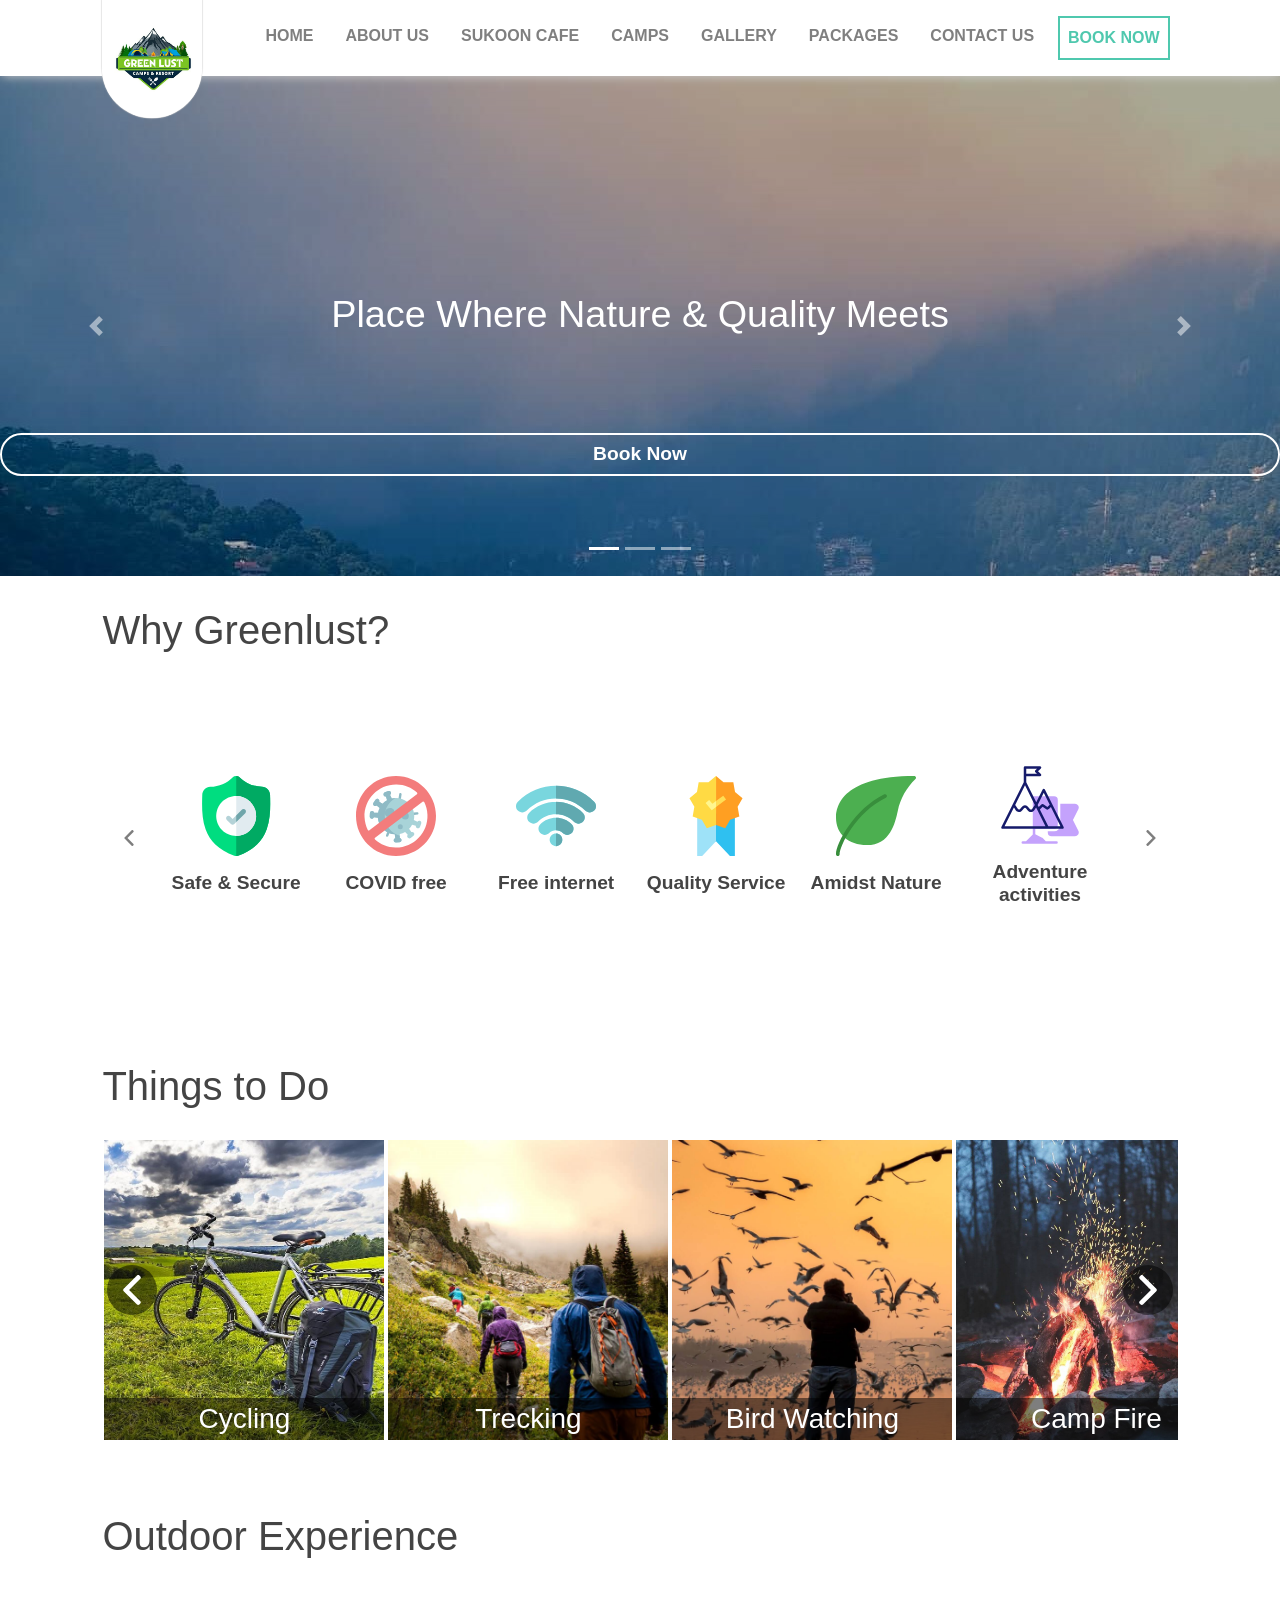
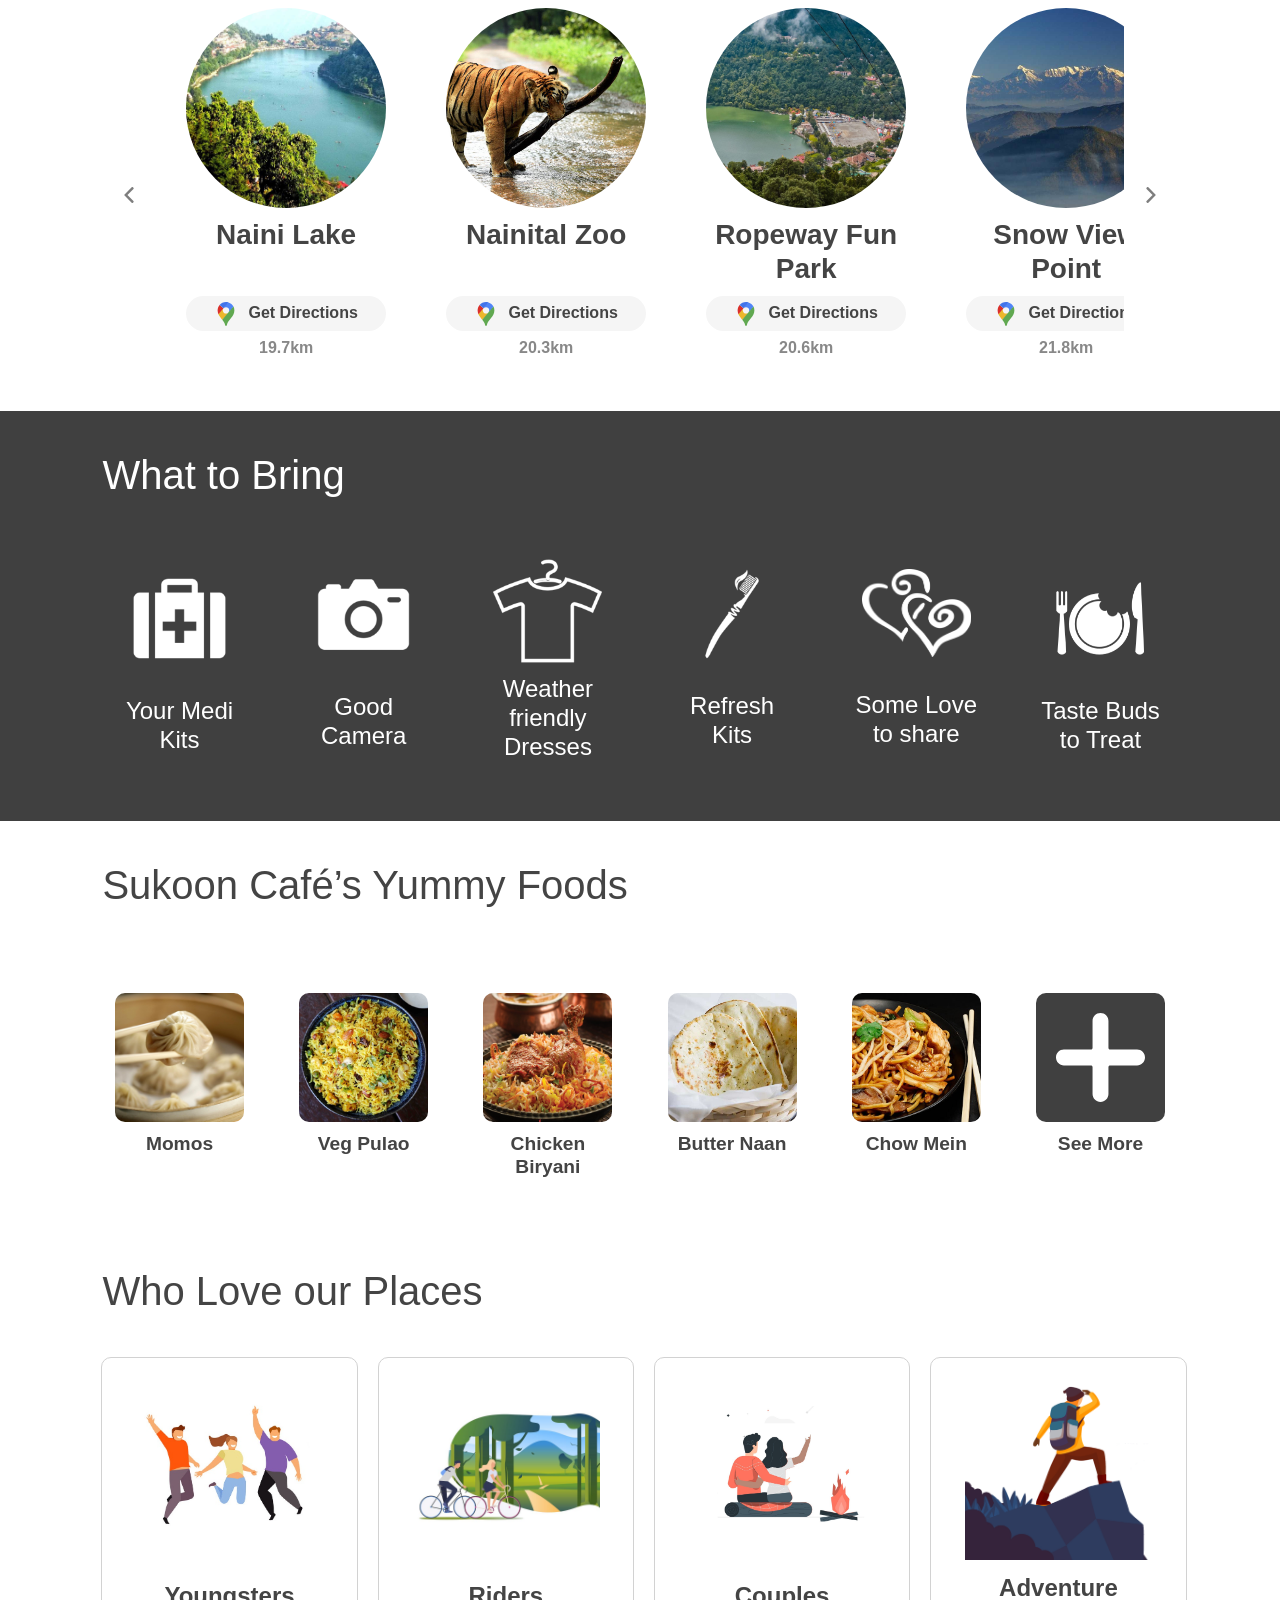
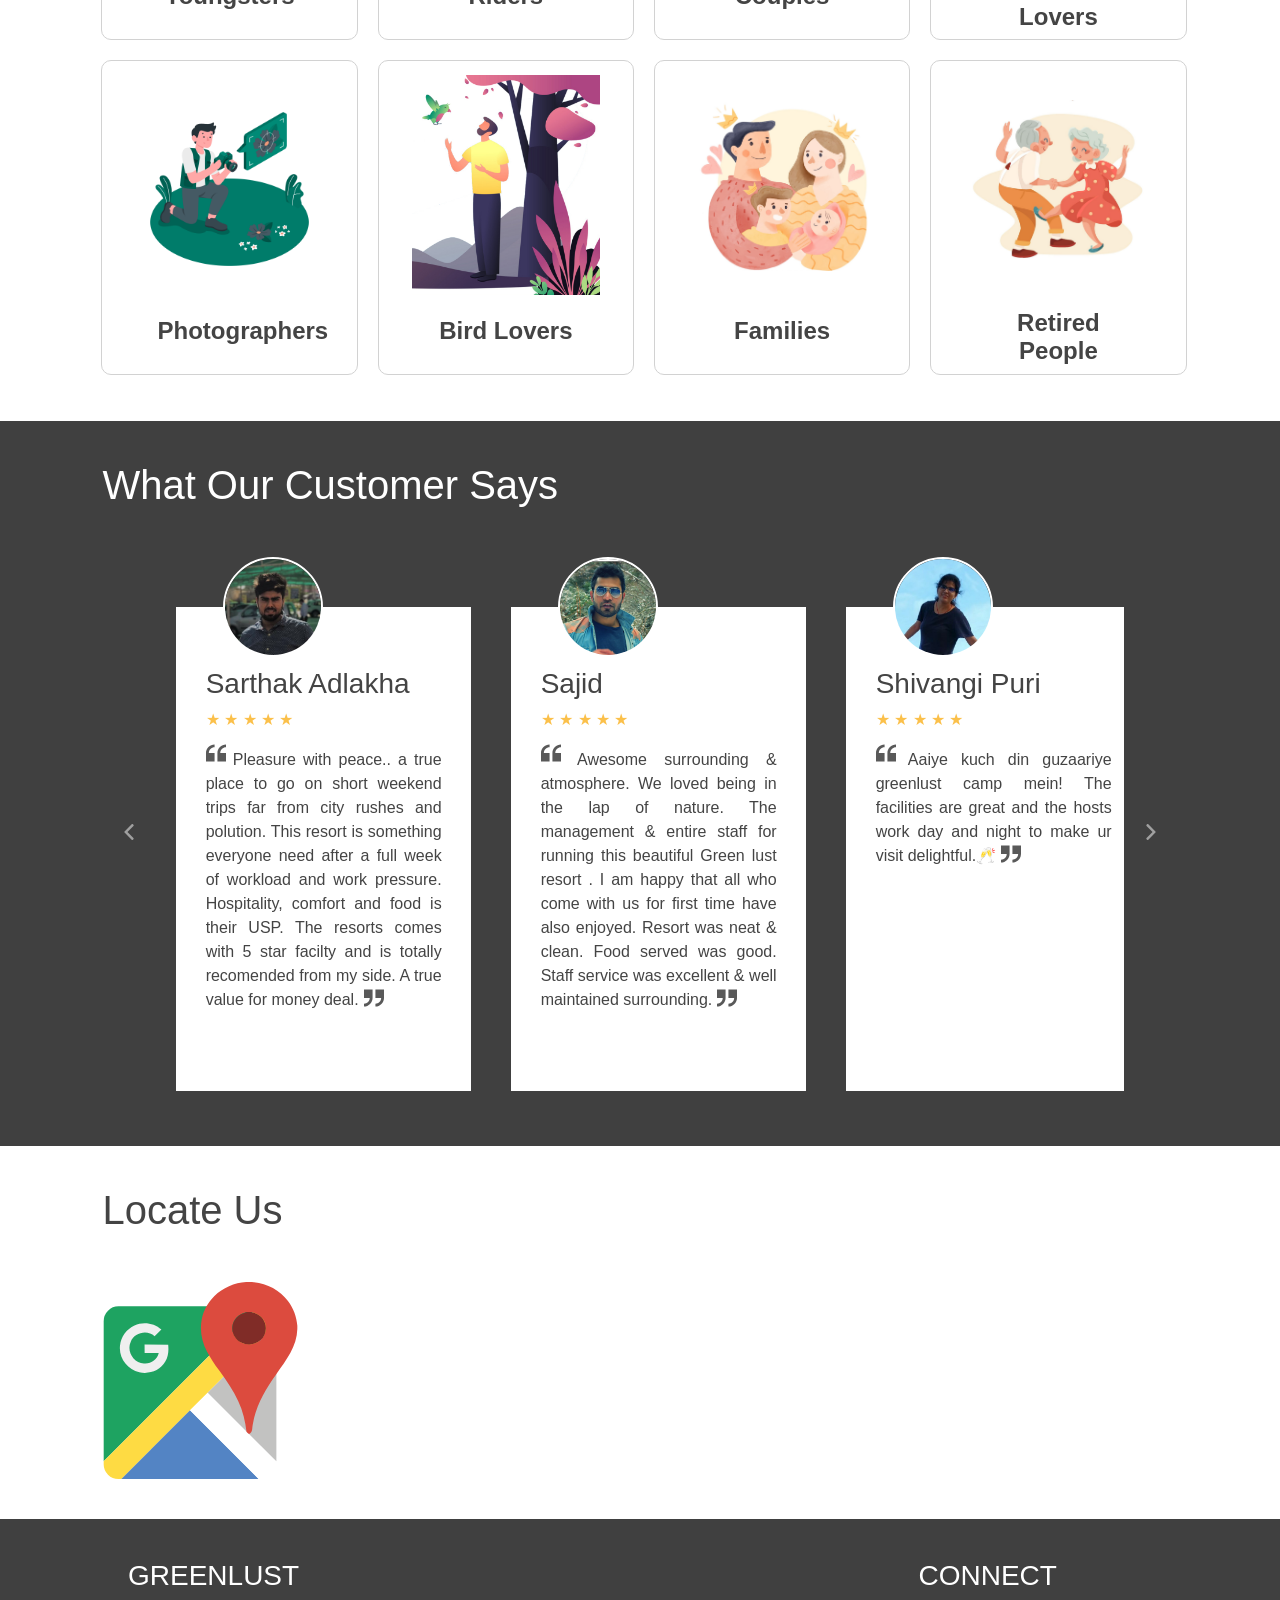
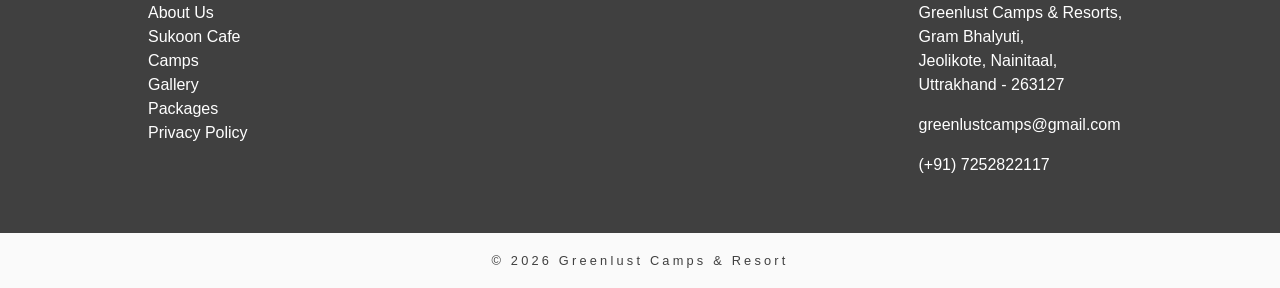
<file: index.html>
<!DOCTYPE html>
<html lang="en" dir="ltr">

<head>
  <meta charset="utf-8">
  <meta name="viewport" content="width=device-width, initial-scale=1.0">
  <title>GreenLust</title>

  <link rel="apple-touch-icon" sizes="180x180" href="/apple-touch-icon.png">
  <link rel="icon" type="image/png" sizes="32x32" href="/favicon-32x32.png">
  <link rel="manifest" href="/site.webmanifest">
  <link rel="mask-icon" href="/safari-pinned-tab.svg" color="#5bbad5">
  <meta name="msapplication-TileColor" content="#da532c">
  <meta name="theme-color" content="#ffffff">

  <link rel="stylesheet" href="https://maxcdn.bootstrapcdn.com/bootstrap/4.0.0/css/bootstrap.min.css" integrity="sha384-Gn5384xqQ1aoWXA+058RXPxPg6fy4IWvTNh0E263XmFcJlSAwiGgFAW/dAiS6JXm" crossorigin="anonymous">
  <link rel="stylesheet" href="./css/styles.css">

  <!-- Global site tag (gtag.js) - Google Analytics -->
  <script async src="https://www.googletagmanager.com/gtag/js?id=G-CWL5ERTS8L"></script>
  <script>
    window.dataLayer = window.dataLayer || [];
    function gtag(){dataLayer.push(arguments);}
    gtag('js', new Date());

    gtag('config', 'G-CWL5ERTS8L');
  </script>

</head>

<body>

  <meta name="Keyword" content="Travel agency in uttarakhand, Restaurant in Nainital, Sukoon Cafe at uttarakhand, camping places near me">

<!-- JSON-LD markup generated by Google Structured Data Markup Helper. -->
<script type="application/ld+json">
[ {
  "@context" : "http://schema.org",
  "@type" : "Restaurant",
  "priceRange": "1",
  "servesCuisine" : "1",
  "name" : "Greenlust",
  "image" : "https://greenlustcamps.com/lib/images/logo.jpeg",
  "telephone" : "(+91) 7252822117",
  "email" : "greenlustcamps@gmail.com",
  "address" : {
    "@type" : "PostalAddress",
    "streetAddress" : "Gram Bhalyuti, Jeolikote,",
    "addressLocality" : "Nainitaal",
    "addressRegion" : "Uttrakhand",
    "postalCode" : "263127"
  }
}, {
  "@context" : "http://schema.org",
  "@type" : "Restaurant",
  "priceRange": "1",
  "servesCuisine" : "1",
  "name" : "Greenlust Camps & Resorts",
  "image" : "https://greenlustcamps.com/lib/images/logo.jpeg",
  "telephone" : "(+91) 7252822117",
  "email" : "greenlustcamps@gmail.com",
  "address" : {
    "@type" : "PostalAddress",
    "streetAddress" : "Gram Bhalyuti, Jeolikote,",
    "addressLocality" : "Nainitaal",
    "addressRegion" : "Uttrakhand",
    "postalCode" : "263127"
  }
} ]
</script>

  <nav class="navbar smart-scroll navbar-expand-lg navbar-light">

    <a class="navbar-brand logo" href="/"><img src="/lib/images/logo.jpeg" alt=""></a>

    <button class="navbar-toggler" type="button" data-toggle="collapse" data-target="#navbarTogglerDemo02">
      <span class="navbar-toggler-icon"></span>
    </button>

    <div class="collapse navbar-collapse" id="navbarTogglerDemo02">

      <ul class="navbar-nav ml-auto">
        <li class="nav-item">
          <a class="nav-link" href="/">HOME</a>
        </li>
        <li class="nav-item">
            <a class="nav-link" href="/about-us">ABOUT US</a>
        </li>
        <li class="nav-item">
          <a class="nav-link" href="/sukoon-cafe">SUKOON CAFE</a>
        </li>
        <li class="nav-item">
          <a class="nav-link" href="/campsite-rooms">CAMPS</a>
        </li>
        <li class="nav-item">
          <a class="nav-link" href="/gallery">GALLERY</a>
        </li>
        <li class="nav-item">
          <a class="nav-link" href="/pricing-packages">PACKAGES</a>
        </li>
        <li class="nav-item">
          <a class="nav-link" href="/contact-us">CONTACT US</a>
        </li>
        <li class="nav-item">
          <a class="nav-link nav-cta-btn" href="https://wa.me/message/SCPPFYF5YICMK1" target="_blank">BOOK NOW</a>
        </li>
      </ul>

    </div>
  </nav>

  <section id="slide-show">
    <div id="carouselExampleIndicators" class="carousel slide" data-ride="carousel">
  <ol class="carousel-indicators">
    <li data-target="#carouselExampleIndicators" data-slide-to="0" class="active"></li>
    <li data-target="#carouselExampleIndicators" data-slide-to="1"></li>
    <li data-target="#carouselExampleIndicators" data-slide-to="2"></li>
  </ol>
  <div class="carousel-inner">
    <div class="carousel-item active">
      <div class="carousel-black"></div>
      <h2 class="carousel-text">Place Where Nature & Quality Meets</h2>
      <img class="d-block " src="/lib/images/carousel-img-1.jpg" alt="First slide">
      <a href="https://wa.me/message/SCPPFYF5YICMK1" target="_blank">
      <button class="btn btn-outline-primary carousel-btn" >Book Now</button></a>
    </div>
    <div class="carousel-item">
      <div class="carousel-black"></div>
      <h2 class="carousel-text">Words have Limits, Experience Doesn't</h2>
      <img class="d-block " src="/lib/images/carousel-img-2.jpg" alt="First slide">
      <a href="https://maps.app.goo.gl/XQ3HenydooTRxJNf7" target="_blank">
      <button class="btn btn-outline-primary carousel-btn" >Get Direction</button></a>
    </div>
    <div class="carousel-item">
      <div class="carousel-black-last"></div>
      <h2 class="carousel-text">We value Customer-Centric Approach & Trust</h2>
      <img class="d-block " src="/lib/images/carousel-img-3.jpg" alt="First slide">
      <a href="/contact-us">
      <button class="btn btn-outline-primary carousel-btn" type="button" name="button">Get in Touch</button></a>
    </div>
  </div>
  <a class="carousel-control-prev" href="#carouselExampleIndicators" role="button" data-slide="prev">
    <span class="carousel-control-prev-icon" aria-hidden="true"></span>
    <span class="sr-only">Previous</span>
  </a>
  <a class="carousel-control-next" href="#carouselExampleIndicators" role="button" data-slide="next">
    <span class="carousel-control-next-icon" aria-hidden="true"></span>
    <span class="sr-only">Next</span>
  </a>
</div>
  </section>

  <section id="why-greenlust" class="container-fluid">
    <h2>Why Greenlust?</h2>

    <div class="why-grid">
      <div class="why-scroll-prev" id="why-scroll-prev">
        <span href="">
          <img src="/lib/images/prev.svg" alt="<">
        </span>
      </div>
      <div class="why-scroll-container" id="why-scroll-container">
        <div class="why-container">
          <div class="why-card">
            <div class="why-card-icon">
              <img src="/lib/images/why-icon-1.svg" alt="">
            </div>
            <div class="why-card-title">
              <h3>Safe & Secure</h3>
            </div>
            <div class="why-card-description">
              <p>Safety First! We care about your safety and health. Our place is like your home, we take care of you & your beloved ones. Take care of your belongings like what you do in your home. Enjoy the freedom of safety.</p>
            </div>
          </div>
          <div class="why-card">
            <div class="why-card-icon">
              <img src="/lib/images/why-icon-2.svg" alt="">
            </div>
            <div class="why-card-title">
              <h3>COVID free</h3>
            </div>
            <div class="why-card-description">
              <p>Our places will be clean and hygiene all time. However, we do provide sanitizer and temperature check to ensure we keep people COVID free.</p>
            </div>
          </div>
          <div class="why-card">
            <div class="why-card-icon">
              <img src="/lib/images/why-icon-3.svg" alt="">
            </div>
            <div class="why-card-title">
              <h3>Free internet</h3>
            </div>
            <div class="why-card-description">
              <p>No more worries on getting signal and internet connection. We provide you free Wifi and help you connect to the digital world from our place.</p>
            </div>
          </div>
          <div class="why-card">
            <div class="why-card-icon">
              <img src="/lib/images/why-icon-4.svg" alt="">
            </div>
            <div class="why-card-title">
              <h3>Quality Service</h3>
            </div>
            <div class="why-card-description">
              <p>Best service is our Unique Value we provide which can’t be expressed in words. Just Experience!</p>
            </div>
          </div>
          <div class="why-card">
            <div class="why-card-icon">
              <img src="/lib/images/why-icon-5.svg" alt="">
            </div>
            <div class="why-card-title">
              <h3>Amidst Nature</h3>
            </div>
            <div class="why-card-description">
              <p>Our place is surrounded by clean environments like hills, lakes, clean air, greeneries, birds, and more. Great place to see grass green and sky blue horizon. Just live your moments with a friendly nature.</p>
            </div>
          </div>
          <div class="why-card">
            <div class="why-card-icon">
              <img src="/lib/images/why-icon-6.svg" alt="">
            </div>
            <div class="why-card-title">
              <h3>Adventure activities</h3>
            </div>
            <div class="why-card-description">
              <p>If you are an adventure junkie at heart, this is a great place for you to have an enjoyable safe adventure. Just pump it up!</p>
            </div>
          </div>
        </div>

      </div>
      <div class="why-scroll-next" id="why-scroll-next">
        <span href="">
          <img src="/lib/images/next.svg" alt=">">
        </span>
      </div>
    </div>

  </section>

  <section id="things-to-do">
    <h2>Things to Do</h2>
    <div class="things-to-do-scroll">
      <div class="things-to-do-prev" id="things-to-do-prev">
        <span>
          <img src="/lib/images/prev-white.svg" alt="<">
        </span>
      </div>
      <div class="things-to-do-container" id="things-to-do-container">
        <div class="things-to-do-card">
          <img src="/lib/images/things-to-do-1.jpg" alt="Cycling">
          <h3>Cycling</h3>
        </div>
        <div class="things-to-do-card">
          <img src="/lib/images/things-to-do-2.jpg" alt="Cycling">
          <h3>Trecking</h3>
        </div>
        <div class="things-to-do-card">
          <img src="/lib/images/things-to-do-3.jpg" alt="Cycling">
          <h3>Bird Watching</h3>
        </div>
        <div class="things-to-do-card">
          <img src="/lib/images/things-to-do-4.jpg" alt="Cycling">
          <h3>Camp Fire</h3>
        </div>
        <div class="things-to-do-card">
          <img src="/lib/images/things-to-do-5.jpg" alt="Cycling">
          <h3>Barbeque</h3>
        </div>
      </div>
      <div class="things-to-do-next" id="things-to-do-next">
        <span>
          <img src="/lib/images/next-white.svg" alt=">">
        </span>
      </div>
    </div>

  </section>

  <section id="outdoor-experience">
    <h2>Outdoor Experience</h2>

    <div class="why-grid">
      <div class="why-scroll-prev" id="oe-scroll-prev">
        <span href="">
          <img src="/lib/images/prev.svg" alt="<">
        </span>
      </div>
      <div class="why-scroll-container" id="oe-scroll-container">
        <div class="oe-container">
          <div class="oe-card">
            <div class="oe-card-img">
              <img src="/lib/images/oe-1.jpg" alt="">
            </div>
            <div class="oe-card-title">
              <h3>Naini Lake</h3>
            </div>
            <a href="https://www.google.co.in/maps/place/Nainital+Lake/@29.3855747,79.454825,16z/data=!3m1!4b1!4m5!3m4!1s0x39a0a1ee281d845f:0xf4678bc5707d1182!8m2!3d29.3868622!4d79.459841" target="_blank">
            <div class="oe-direction-btn">
              <span class="oe-direction-btn-icon"><img src="/lib/images/google-maps.svg" alt=""> </span>
              <span>Get Directions</span>
            </div></a>
            <p>19.7km</p>
          </div>
          <div class="oe-card">
            <div class="oe-card-img">
              <img src="/lib/images/oe-2.jpeg" alt="">
            </div>
            <div class="oe-card-title">
              <h3>Nainital Zoo</h3>
            </div>
            <a href="https://www.google.com/maps/place/Nainital+Zoo+Ticket+Counter/@29.3804799,79.4660889,17z/data=!4m8!1m2!2m1!1sNainital+Zoo!3m4!1s0x39a0a1f852262167:0x555a6d25258c5214!8m2!3d29.3801978!4d79.467912" target="_blank">
            <div class="oe-direction-btn">
              <span class="oe-direction-btn-icon"><img src="/lib/images/google-maps.svg" alt=""></span>
              <span>Get Directions</span>
            </div></a>
            <p>20.3km</p>
          </div>
          <div class="oe-card">
            <div class="oe-card-img">
              <img src="/lib/images/oe-3.jpg" alt="">
            </div>
            <div class="oe-card-title">
              <h3>Ropeway Fun Park</h3>
            </div>
            <a href="https://www.google.co.in/maps/place/Ropeway+Fun+Park/@29.3927222,79.4529494,17z/data=!3m1!4b1!4m5!3m4!1s0x39a0a1eccbaff7e5:0xbc90ba25c518bfd0!8m2!3d29.3927222!4d79.4551381" target="_blank">
            <div class="oe-direction-btn">
              <span class="oe-direction-btn-icon"><img src="/lib/images/google-maps.svg" alt=""></span>
              <span>Get Directions</span>
            </div></a>
            <p>20.6km</p>
          </div>
          <div class="oe-card">
            <div class="oe-card-img">
              <img src="/lib/images/oe-4.jpg" alt="">
            </div>
            <div class="oe-card-title">
              <h3>Snow View Point</h3>
            </div>
            <a href="https://www.google.co.in/maps/place/Snow+View+point/@29.3950101,79.4592512,17z/data=!3m1!4b1!4m5!3m4!1s0x39a0a18d188bffd7:0xc8998481de24e06d!8m2!3d29.3949263!4d79.4614672" target="_blank">
            <div class="oe-direction-btn">
              <span class="oe-direction-btn-icon"><img src="/lib/images/google-maps.svg" alt=""></span>
              <span>Get Directions</span>
            </div></a>
            <p>21.8km</p>
          </div>
          <div class="oe-card">
            <div class="oe-card-img">
              <img src="/lib/images/oe-5.jpg" alt="">
            </div>
            <div class="oe-card-title">
              <h3>Eco Cave Garden</h3>
            </div>
            <a href="https://www.google.co.in/maps/place/Eco+Cave+Garden+Kmvn/@29.3921047,79.4430553,17z/data=!4m5!3m4!1s0x39a0a1b8f1198a5d:0xe83eb85ba8c14841!8m2!3d29.3921047!4d79.445244" target="_blank">
            <div class="oe-direction-btn">
              <span class="oe-direction-btn-icon"><img src="/lib/images/google-maps.svg" alt=""></span>
              <span>Get Directions</span>
            </div></a>
            <p>22.2km</p>
          </div>
          <div class="oe-card">
            <div class="oe-card-img">
              <img src="/lib/images/oe-6.jpg" alt="">
            </div>
            <div class="oe-card-title">
              <h3>Naina Peak</h3>
            </div>
            <a href="https://www.google.co.in/maps/place/Naina+Peak/@29.4035517,79.4328115,15z/data=!3m1!4b1!4m5!3m4!1s0x39a0a1bb4e4368c1:0xda671540217b2ca3!8m2!3d29.4035524!4d79.4415663" target="_blank">
            <div class="oe-direction-btn">
              <span class="oe-direction-btn-icon"><img src="/lib/images/google-maps.svg" alt=""></span>
              <span>Get Directions</span>
            </div></a>
            <p>29km</p>
          </div>
          <div class="oe-card">
            <div class="oe-card-img">
              <img src="/lib/images/oe-7.jpg" alt="">
            </div>
            <div class="oe-card-title">
              <h3>Bhimtal</h3>
            </div>
            <a href="https://www.google.com/maps/place/Bhimtal,+Uttarakhand+263136/@29.3489227,79.5360265,14z/data=!3m1!4b1!4m5!3m4!1s0x39a098214690ff0d:0x3adc3244429741dc!8m2!3d29.346082!4d79.5519144" target="_blank">
            <div class="oe-direction-btn">
              <span class="oe-direction-btn-icon"><img src="/lib/images/google-maps.svg" alt=""></span>
              <span>Get Directions</span>
            </div></a>
            <p>31.3km</p>
          </div>
          <div class="oe-card">
            <div class="oe-card-img">
              <img src="/lib/images/oe-8.jpg" alt="">
            </div>
            <div class="oe-card-title">
              <h3>Paragliding</h3>
            </div>
            <a href="https://www.google.com/maps/place/Sky+Bird+Adventures+-+Paragliding/@20.1822355,81.9086857,5z/data=!4m8!1m2!2m1!1sparagliding+nainital!3m4!1s0x39a0979ba548baa7:0x3ba0900fc62c7576!8m2!3d29.3411617!4d79.5751415?hl=en" target="_blank">
            <div class="oe-direction-btn">
              <span class="oe-direction-btn-icon"><img src="/lib/images/google-maps.svg" alt=""></span>
              <span>Get Directions</span>
            </div></a>
            <p>32.1km</p>
          </div>
          <div class="oe-card">
            <div class="oe-card-img">
              <img src="/lib/images/oe-9.jpg" alt="">
            </div>
            <div class="oe-card-title">
              <h3>Sattaal</h3>
            </div>
            <a href="https://www.google.com/maps/place/Sattal/@29.2099984,79.3024904,14z/data=!3m1!4b1!4m5!3m4!1s0x390a771a7598dcef:0x7224073e45c206de!8m2!3d29.21!4d79.32" target="_blank">
            <div class="oe-direction-btn">
              <span class="oe-direction-btn-icon"><img src="/lib/images/google-maps.svg" alt=""></span>
              <span>Get Directions</span>
            </div></a>
            <p>46.9km</p>
          </div>
        </div>

      </div>
      <div class="why-scroll-next" id="oe-scroll-next">
        <span href="">
          <img src="/lib/images/next.svg" alt=">">
        </span>
      </div>
    </div>
  </section>


  <section id="what-to-bring">
      <h2>What to Bring</h2>

      <div class="row">
          <div class="col-lg-2 col-md-4 col-6 wtb-card">
            <div class="wtb-img">
              <img src="/lib/images/wtb-1.png" alt="medi-kit">
            </div>
            <h3>Your Medi Kits</h3>
          </div>
          <div class="col-lg-2 col-md-4 col-6 wtb-card">
            <div class="wtb-img">
              <img src="/lib/images/wtb-2.png" alt="medi-kit">
            </div>
            <h3>Good Camera</h3>
          </div>
          <div class="col-lg-2 col-md-4 col-6 wtb-card">
            <div class="wtb-img">
              <img src="/lib/images/wtb-3.png" alt="medi-kit">
            </div>
            <h3>Weather friendly Dresses</h3>
          </div>
          <div class="col-lg-2 col-md-4 col-6 wtb-card">
            <div class="wtb-img">
              <img src="/lib/images/wtb-4.png" alt="medi-kit">
            </div>
            <h3>Refresh Kits</h3>
          </div>
          <div class="col-lg-2 col-md-4 col-6 wtb-card">
            <div class="wtb-img">
              <img src="/lib/images/wtb-5.png" alt="medi-kit">
            </div>
            <h3>Some Love to share</h3>
          </div>
          <div class="col-lg-2 col-md-4 col-6 wtb-card">
            <div class="wtb-img">
              <img src="/lib/images/wtb-6.png" alt="medi-kit">
            </div>
            <h3>Taste Buds to Treat</h3>
          </div>

      </div>
  </section>

  <section id="cafe">
    <h2>Sukoon Café’s Yummy Foods</h2>
    <div class="row">
      <div class="col-lg-2 col-md-4 col-6 cafe-card">
        <div class="cafe-img">
          <img src="/lib/images/cafe/menu-momos.jpg" alt="">
        </div>
        <h3>Momos</h3>
      </div>
      <div class="col-lg-2 col-md-4 col-6 cafe-card">
        <div class="cafe-img">
          <img src="/lib/images/cafe/menu-pulao.jpeg" alt="">
        </div>
        <h3>Veg Pulao</h3>
      </div>
      <div class="col-lg-2 col-md-4 col-6 cafe-card">
        <div class="cafe-img">
          <img src="/lib/images/cafe/menu-chicken-biryani.jpg" alt="">
        </div>
        <h3>Chicken Biryani</h3>
      </div>
      <div class="col-lg-2 col-md-4 col-6 cafe-card">
        <div class="cafe-img">
          <img src="/lib/images/cafe/menu-naan.jpg" alt="">
        </div>
        <h3>Butter Naan</h3>
      </div>
      <div class="col-lg-2 col-md-4 col-6 cafe-card">
        <div class="cafe-img">
          <img src="/lib/images/cafe/menu-chowmein.jpg" alt="">
        </div>
        <h3>Chow Mein</h3>
      </div>
      <div class="col-lg-2 col-md-4 col-6 cafe-card">
        <div class="cafe-img">
          <span><a href="/sukoon-cafe"><img src="/lib/images/plus-white.svg" alt="+"> </a></span>
        </div>
        <h3>See More</h3>
      </div>
    </div>
  </section>

  <section id="who-love-our-place">
    <h2>Who Love our Places</h2>

    <div class="row">
      <div class="col-lg-3 col-md-4 col-sm-6 wlop-card">
        <div class="m-1 card-wrap">
          <div class="wlop-img">
            <img src="/lib/images/wlop-img-1.jpg" alt="menu">
          </div>
          <h3>Youngsters</h3>
        </div>
      </div>
      <div class="col-lg-3 col-md-4 col-sm-6 wlop-card">
        <div class="m-1 card-wrap">
          <div class="wlop-img">
            <img src="/lib/images/wlop-img-2.jpg" alt="menu">
          </div>
          <h3>Riders</h3>
        </div>
      </div>
      <div class="col-lg-3 col-md-4 col-sm-6 wlop-card">
        <div class="m-1 card-wrap">

        <div class="wlop-img">
          <img src="/lib/images/wlop-img-3.jpg" alt="menu">
        </div>
        <h3>Couples</h3>
      </div>
      </div>
      <div class="col-lg-3 col-md-4 col-sm-6 wlop-card">
        <div class="m-1 card-wrap">

        <div class="wlop-img">
          <img src="/lib/images/wlop-img-4.jpg" alt="menu">
        </div>
        <h3>Adventure Lovers</h3>
      </div>
      </div>
      <div class="col-lg-3 col-md-4 col-sm-6 wlop-card">
        <div class="m-1 card-wrap">

        <div class="wlop-img">
          <img src="/lib/images/wlop-img-5.png" alt="menu">
        </div>
        <h3>Photographers</h3>
      </div>
      </div>

      <div class="col-lg-3 col-md-4 col-sm-6 wlop-card">
        <div class="m-1 card-wrap">

        <div class="wlop-img">
          <img src="/lib/images/wlop-img-6.jpg" alt="menu">
        </div>
        <h3>Bird Lovers</h3>
      </div>
      </div>

      <div class="col-lg-3 col-md-4 col-sm-6 wlop-card">
        <div class="m-1 card-wrap">

        <div class="wlop-img">
          <img src="/lib/images/wlop-img-7.jpg" alt="menu">
        </div>
        <h3>Families</h3>
      </div>
      </div>

      <div class="col-lg-3 col-md-4 col-sm-6 wlop-card">
        <div class="m-1 card-wrap">

        <div class="wlop-img">
          <img src="/lib/images/wlop-img-8.jpg" alt="menu">
        </div>
        <h3>Retired People</h3>
      </div>
      </div>

      </div>
    </div>
  </section>

  <section id="customer-review">
    <h2>What Our Customer Says</h2>



    <div class="why-grid">
      <div class="why-scroll-prev" id="customer-scroll-prev">
        <span href="">
          <img src="/lib/images/prev-white.svg" alt="<">
        </span>
      </div>
      <div class="why-scroll-container" id="customer-scroll-container">
        <div class="why-container">

          <div class="customer-card">
            <img src="/lib/images/customer-img-1.jpeg" alt="">
            <div class="customer-card-content">
              <h3>Sarthak Adlakha</h3>
              <p class="star-rating">★ ★ ★ ★ ★</p>
              <p class="customer-review-text"><span><img src="/lib/images/open-quote.svg" alt=""> </span> Pleasure with peace.. a true place to go on short weekend trips far from city rushes and polution. This resort is something everyone need after a full week of workload and work pressure.
Hospitality, comfort and food is their USP. The resorts comes with 5 star facilty and is totally recomended from my side. A true value for money deal.<span><img src="/lib/images/close-quote.svg" alt=""> </span></p>
            </div>
          </div>

          <div class="customer-card">
            <img src="/lib/images/customer-img-2.jpeg" alt="">
            <div class="customer-card-content">
              <h3>Sajid</h3>
              <p class="star-rating">★ ★ ★ ★ ★</p>
              <p class="customer-review-text"><span><img src="/lib/images/open-quote.svg" alt=""> </span>Awesome surrounding & atmosphere. We loved being in the lap of nature. The management & entire staff for running this beautiful Green lust resort . I am happy that all who come with us for first time have also enjoyed. Resort was neat & clean. Food served was good. Staff service was excellent & well maintained surrounding.<span><img src="/lib/images/close-quote.svg" alt=""> </span></p>
            </div>
          </div>

          <div class="customer-card">
            <img src="/lib/images/customer-img-3.jpeg" alt="">
            <div class="customer-card-content">
              <h3>Shivangi Puri</h3>
              <p class="star-rating">★ ★ ★ ★ ★</p>
              <p class="customer-review-text"><span><img src="/lib/images/open-quote.svg" alt=""> </span> Aaiye kuch din guzaariye greenlust camp mein!
The facilities are great and the hosts work day and night to make ur visit  delightful.🥂<span><img src="/lib/images/close-quote.svg" alt=""> </span></p>
            </div>
          </div>

          <div class="customer-card">
            <img src="/lib/images/customer-img-4.jpeg" alt="">
            <div class="customer-card-content">
              <h3>Tanmay Singhal</h3>
              <p class="star-rating">★ ★ ★ ★ ★</p>
              <p class="customer-review-text"><span><img src="/lib/images/open-quote.svg" alt=""> </span>If you want realistic experience of mountains life then surely connect with greenlust camps and resort and make memories for whole life. everyone will definitely enjoy the services provided by them.<span><img src="/lib/images/close-quote.svg" alt=""> </span></p>
            </div>
          </div>

          <!-- <div class="customer-card">
            <img src="/lib/images/customer-img-5.jpeg" alt="">
            <div class="customer-card-content">
              <h3>Nadeem Arif</h3>
              <p class="star-rating">★ ★ ★ ★ ★</p>
              <p class="customer-review-text"><span><img src="/lib/images/open-quote.svg" alt=""> </span>Wonderful place for Corporate leisure & adventure trip and for family. I had wonderful 2 nights stay at Greenlust Camps & Resort with my corporate client for a corporate adventure leisure trip. Beautiful accommodation with good interiors and clean bathroom. One can sit outside the room and enjoy the beautiful green garden & bright blue sky with silver clouds. Lush green lawns, good weather, rains all these made our stay more memorable. Resort organised a trekking for us which was a good experience for all the people. Added to this staffs are friendly and always ready to help and give services without any excuse. Entertainment in the evenings: guitar, songs, game of housie organised by the camp was awesome. Food spread was good and delicious. One must visit this wonderful place for its beauty, personalised service, delicious, friendly staff and lots of adventure games and activities. Thank you Greenlust. Looking forward to come to this place again n again.<span><img src="/lib/images/close-quote.svg" alt=""> </span></p>
            </div>
          </div> -->

          <div class="customer-card">
            <img src="/lib/images/customer-img-6.jpeg" alt="">
            <div class="customer-card-content">
              <h3>Pooran Singh</h3>
              <p class="star-rating">★ ★ ★ ★ ★</p>
              <p class="customer-review-text"><span><img src="/lib/images/open-quote.svg" alt=""> </span>"Greenlust" a place where u get a fine mixture of biodiversity  and peace  of mind with loads of sukoon while sitting under tree on bamboo chair enjoying sukoon cafe tea and cheeze garlic sandwich.<span><img src="/lib/images/close-quote.svg" alt=""> </span></p>
            </div>
          </div>

          <div class="customer-card">
            <img src="/lib/images/customer-img-7.jpeg" alt="">
            <div class="customer-card-content">
              <h3>Hemraj Vikal</h3>
              <p class="star-rating">★ ★ ★ ★ ★</p>
              <p class="customer-review-text"><span><img src="/lib/images/open-quote.svg" alt=""> </span>One of the best resort I have visited till nowThe location was absolutely perfect. The scenery was beautiful and it was a relieve to walk in such a quiet and peaceful environment. As soon as you come out of the resort.<span><img src="/lib/images/close-quote.svg" alt=""> </span></p>
            </div>
          </div>

          <div class="customer-card">
            <img src="/lib/images/customer-img-8.jpeg" alt="">
            <div class="customer-card-content">
              <h3>Lokesh</h3>
              <p class="star-rating">★ ★ ★ ★ ★</p>
              <p class="customer-review-text"><span><img src="/lib/images/open-quote.svg" alt=""> </span>Greenlust camps & resort its an amazing and peaceful place its located in jeolikot between the haldwani and nanital this place is so beautiful for spend your weekend for mind relaxation and you feel full of adventure there with nature.<span><img src="/lib/images/close-quote.svg" alt=""> </span></p>
            </div>
          </div>

          <div class="customer-card">
            <img src="/lib/images/customer-img-9.jpeg" alt="">
            <div class="customer-card-content">
              <h3>Maysara</h3>
              <p class="star-rating">★ ★ ★ ★ ★</p>
              <p class="customer-review-text"><span><img src="/lib/images/open-quote.svg" alt=""> </span>One of the best resort i have visited till now... The receptionist were really helpful and friendly 🥰 Great staff who knew how to serve the customers.. The room was well equipped and the service was excellent ❣️The environment scenery was beautiful and it was a relieve to walk in such a quite and peaceful environment ✌️ I must say the location of the resort is at best place of jeolicort.😍<span><img src="/lib/images/close-quote.svg" alt=""> </span></p>
            </div>
          </div>

          <div class="customer-card">
            <img src="/lib/images/customer-img-10.jpeg" alt="">
            <div class="customer-card-content">
              <h3>Shailaja Tewari</h3>
              <p class="star-rating">★ ★ ★ ★ ★</p>
              <p class="customer-review-text"><span><img src="/lib/images/open-quote.svg" alt=""> </span>Beautiful view with amazing facility ... the best resort in uttrakhand along with peaceful ambience ..the food quality is really nice ..the best place with outdoor activities and you can't get bore anyway.. i just love it.<span><img src="/lib/images/close-quote.svg" alt=""> </span></p>
            </div>
          </div>

          <div class="customer-card">
            <img src="/lib/images/customer-img-11.jpeg" alt="">
            <div class="customer-card-content">
              <h3>Salman</h3>
              <p class="star-rating">★ ★ ★ ★ ★</p>
              <p class="customer-review-text"><span><img src="/lib/images/open-quote.svg" alt=""> </span>The best place to hang out with friends along with the peaceful and beautiful view. You can enjoy with additional facility that you can't get in any other campsite. If you wanna enjoy and spend some good and quality time then this is best place ❤️<span><img src="/lib/images/close-quote.svg" alt=""> </span></p>
            </div>
          </div>



        </div>

      </div>
      <div class="why-scroll-next" id="customer-scroll-next">
        <span href="">
          <img src="/lib/images/next-white.svg" alt=">">
        </span>
      </div>
    </div>

  </section>

  <section id="locate-us">
    <h2>Locate Us</h2>
    <div class="row ">
      <div class="col-lg-3 col-md-4 col-sm-6 locate-us-container">
        <a href="https://maps.app.goo.gl/XQ3HenydooTRxJNf7" target="_blank">
        <img src="/lib/images/google-maps-icon.svg" alt=""></a>
      </div>

    </div>
  </section>

  <footer>
    <div class="row">
      <div class="col-lg-3 col-md-4 col">
        <h3>GREENLUST</h3>
        <ul>
          <li><a href="/about-us">About Us</a></li>
          <li><a href="/sukoon-cafe">Sukoon Cafe</a></li>
          <li><a href="/campsite-rooms">Camps</a></li>
          <li><a href="/gallery">Gallery</a></li>
          <li><a href="/pricing-packages">Packages</a></li>
          <li><a href="/privacy-policy" target="_blank">Privacy Policy</a></li>
        </ul>
      </div>

      <div class="col-lg-6 col-md-4">

      </div>

      <div class="col-lg-3 col-md-4 footer-connect">
        <h3>CONNECT</h3>
        <p><a href="https://maps.app.goo.gl/XQ3HenydooTRxJNf7" target="_blank">Greenlust Camps & Resorts, <br> Gram Bhalyuti,<br> Jeolikote, Nainitaal,<br> Uttrakhand - 263127</a></p>
        <p><a href="mailto:greenlustcamps@gmail.com"> greenlustcamps@gmail.com</a></p>
        <p><a href="tel:+917252822117">(+91) 7252822117</a></p>
      </div>

    </div>
  </footer>

  <section id="smartoreach-footer">
      <style media="screen">
        #smartoreach-footer  {
          background-color: rgb(250,250,250);
          padding: 20px;
        }
        #smartoreach-footer h3 {
          margin: 0;
          text-align: center;
          font-size: 0.8rem;
          font-weight: normal;
          letter-spacing: 0.2rem;
          color: rgb(64, 64, 64);
        }
        #smartoreach-footer a {
          text-decoration: none;
        }
        @media (max-width:576px) {
          #smartoreach-footer h3 {

          }
        }
      </style>
      <h3>© <script type="text/javascript">var year = new Date();document.write(year.getFullYear());</script> Greenlust Camps & Resort  </h3>
    </section>


  <script src="https://code.jquery.com/jquery-3.2.1.slim.min.js" integrity="sha384-KJ3o2DKtIkvYIK3UENzmM7KCkRr/rE9/Qpg6aAZGJwFDMVNA/GpGFF93hXpG5KkN" crossorigin="anonymous"></script>
  
  <script src="https://cdnjs.cloudflare.com/ajax/libs/popper.js/1.12.9/umd/popper.min.js" integrity="sha384-ApNbgh9B+Y1QKtv3Rn7W3mgPxhU9K/ScQsAP7hUibX39j7fakFPskvXusvfa0b4Q" crossorigin="anonymous"></script>
  <script src="https://maxcdn.bootstrapcdn.com/bootstrap/4.0.0/js/bootstrap.min.js" integrity="sha384-JZR6Spejh4U02d8jOt6vLEHfe/JQGiRRSQQxSfFWpi1MquVdAyjUar5+76PVCmYl" crossorigin="anonymous"></script>

  <script src="/js/index.js" charset="utf-8"></script>
</body>

</html>
</file>
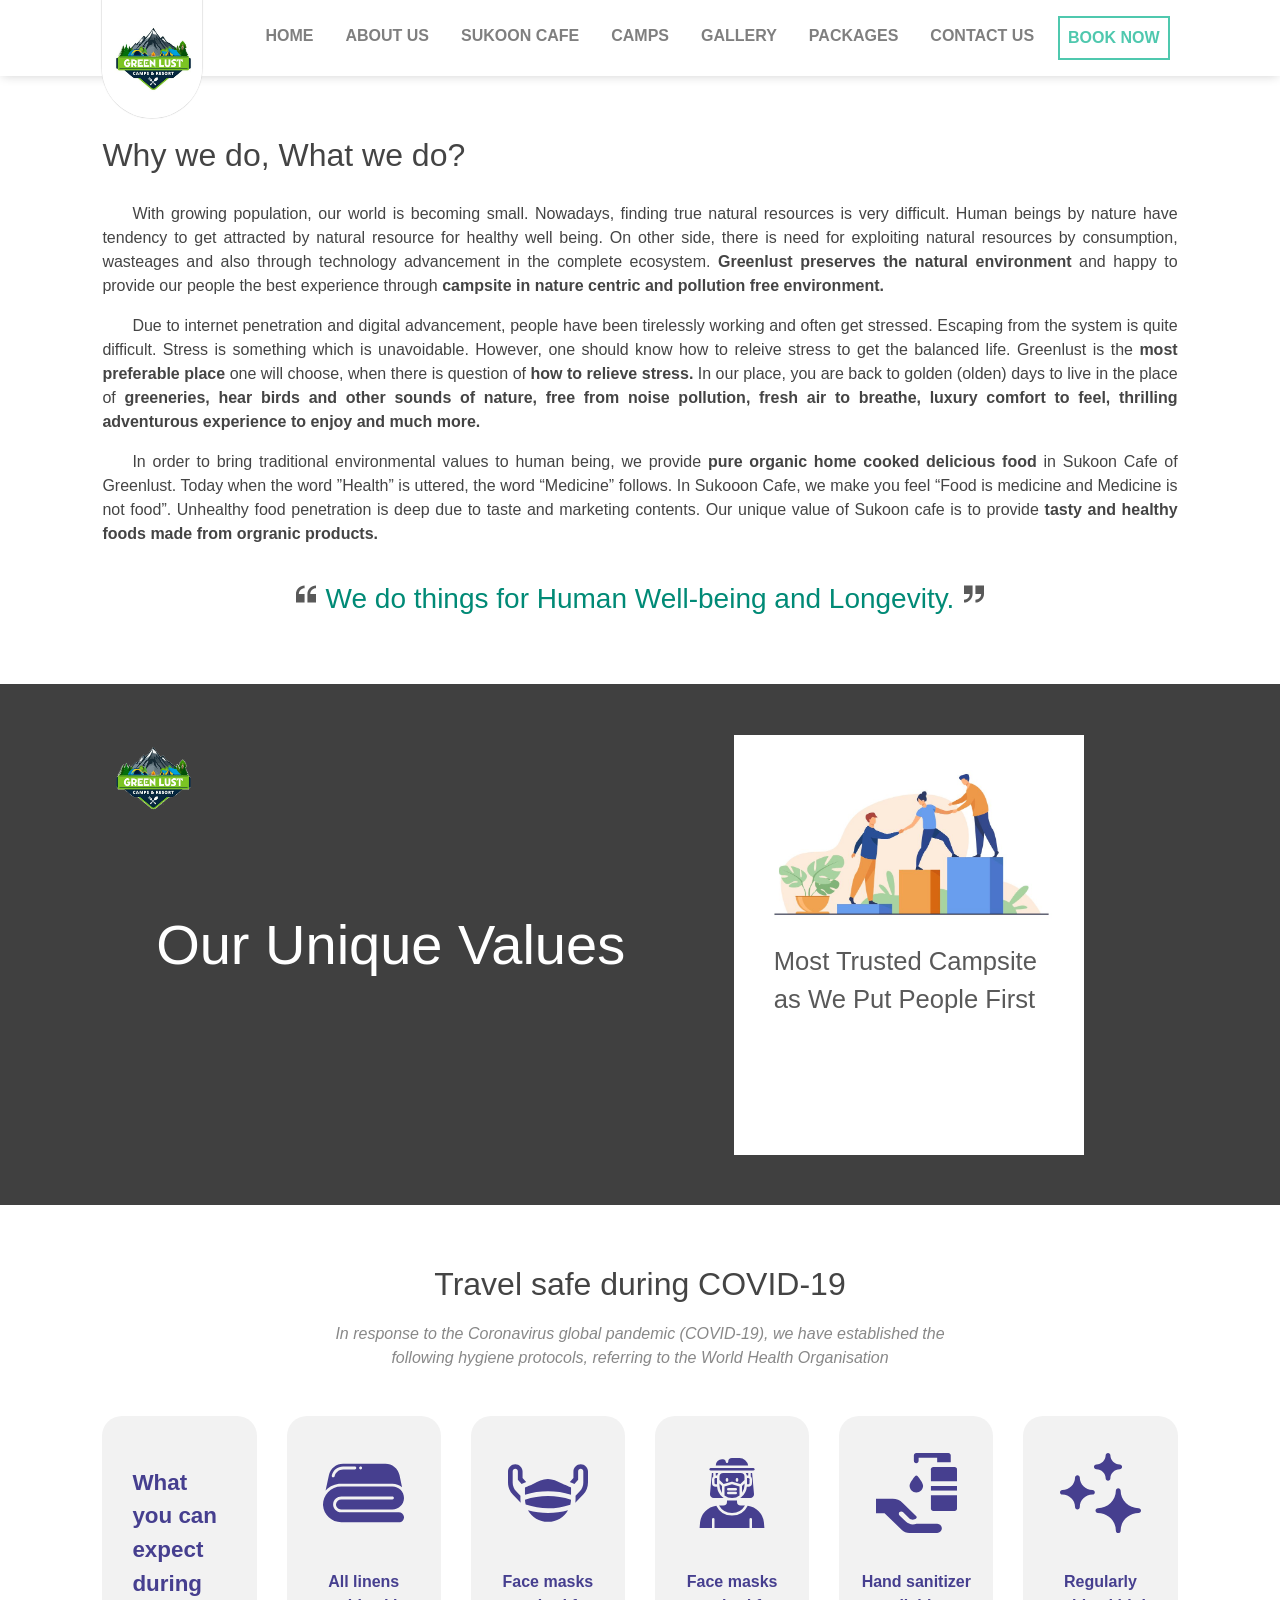
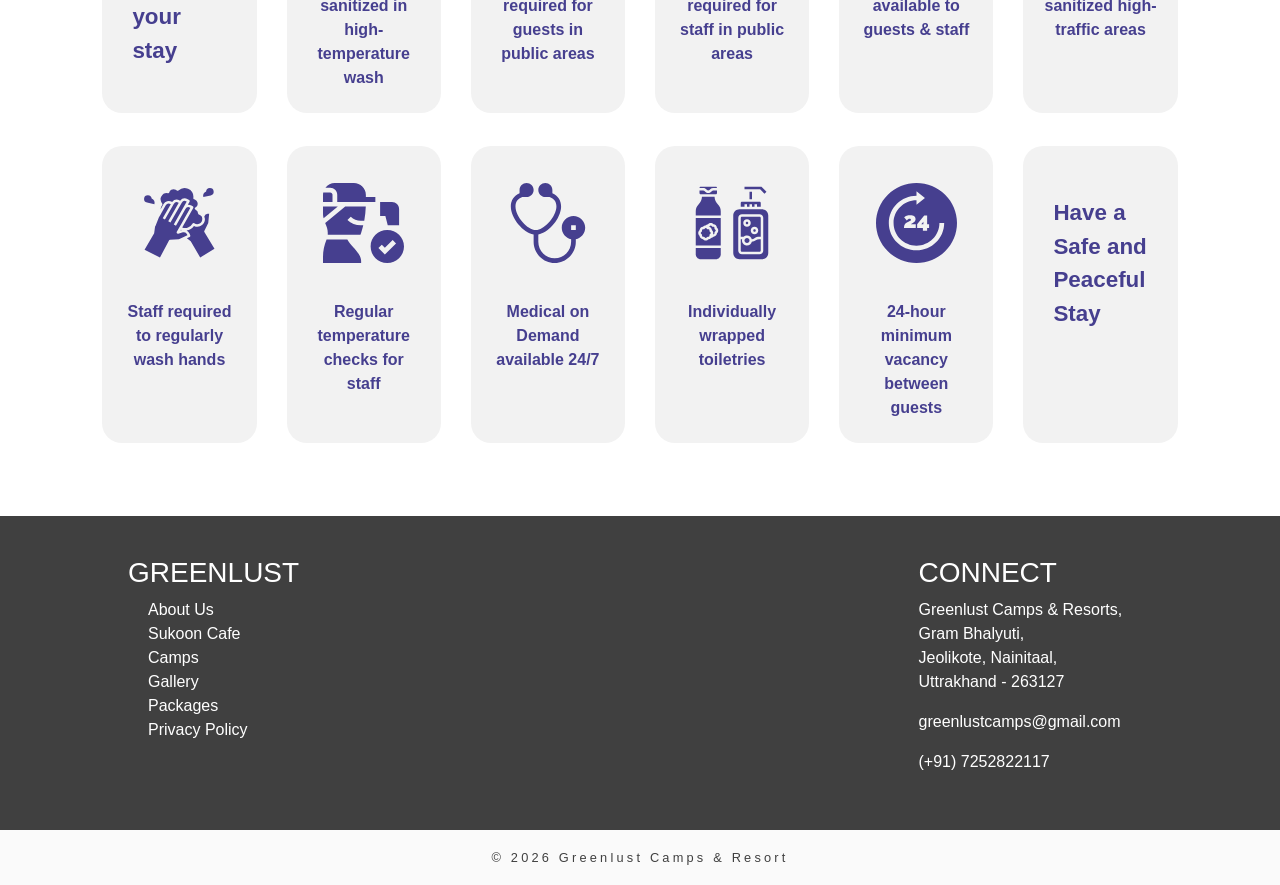
<file: about-us/index.html>
<!DOCTYPE html>
<html lang="en" dir="ltr">

<head>
  <meta charset="utf-8">
  <meta name="viewport" content="width=device-width, initial-scale=1.0">
  <title>About Us - GreenLust</title>

  <link rel="apple-touch-icon" sizes="180x180" href="/apple-touch-icon.png">
  <link rel="icon" type="image/png" sizes="32x32" href="/favicon-32x32.png">
  <link rel="manifest" href="/site.webmanifest">
  <link rel="mask-icon" href="/safari-pinned-tab.svg" color="#5bbad5">
  <meta name="msapplication-TileColor" content="#da532c">
  <meta name="theme-color" content="#ffffff">

  <link rel="stylesheet" href="https://maxcdn.bootstrapcdn.com/bootstrap/4.0.0/css/bootstrap.min.css" integrity="sha384-Gn5384xqQ1aoWXA+058RXPxPg6fy4IWvTNh0E263XmFcJlSAwiGgFAW/dAiS6JXm" crossorigin="anonymous">
  <link rel="stylesheet" href="../css/styles.css">
  <link rel="stylesheet" href="../css/aboutus.css">
</head>

<body>

  <meta name="Keyword" content="Tour of natural Place, camping and trekking, Sukoon Cafe at uttarakhand">

  <nav class="navbar smart-scroll navbar-expand-lg navbar-light">

    <a class="navbar-brand logo" href="/"><img src="/lib/images/logo.jpeg" alt=""></a>

    <button class="navbar-toggler" type="button" data-toggle="collapse" data-target="#navbarTogglerDemo02">
      <span class="navbar-toggler-icon"></span>
    </button>

    <div class="collapse navbar-collapse" id="navbarTogglerDemo02">

      <ul class="navbar-nav ml-auto">
        <li class="nav-item">
          <a class="nav-link" href="/">HOME</a>
        </li>
        <li class="nav-item">
            <a class="nav-link" href="/about-us">ABOUT US</a>
        </li>
        <li class="nav-item">
          <a class="nav-link" href="/sukoon-cafe">SUKOON CAFE</a>
        </li>
        <li class="nav-item">
          <a class="nav-link" href="/campsite-rooms">CAMPS</a>
        </li>
        <li class="nav-item">
          <a class="nav-link" href="/gallery">GALLERY</a>
        </li>
        <li class="nav-item">
          <a class="nav-link" href="/pricing-packages">PACKAGES</a>
        </li>
        <li class="nav-item">
          <a class="nav-link" href="/contact-us">CONTACT US</a>
        </li>
        <li class="nav-item">
          <a class="nav-link nav-cta-btn" href="https://wa.me/message/SCPPFYF5YICMK1" target="_blank">BOOK NOW</a>
        </li>
      </ul>

    </div>
  </nav>

  <section id="about-us">
    <h2>Why we do, What we do?</h2>
    <p>With growing population, our world is becoming small. Nowadays, finding true natural resources is very difficult. Human beings by nature have tendency to get attracted by natural resource for healthy well being. On other side, there is need for exploiting natural resources by consumption, wasteages and also through technology advancement in the complete ecosystem. <strong>Greenlust preserves the natural environment</strong> and happy to provide our people the best experience through <strong>campsite in nature centric and pollution free environment.</strong></p>
    <p>Due to internet penetration and digital advancement, people have been tirelessly working and often get stressed. Escaping from the system is quite difficult. Stress is something which is unavoidable. However, one should know how to releive stress to get the balanced life. Greenlust is the <strong>most preferable place</strong> one will choose, when there is question of <strong>how to relieve stress.</strong> In our place, you are back to golden (olden) days to live in the place of <strong>greeneries, hear birds and other sounds of nature, free from noise pollution, fresh air to breathe, luxury comfort to feel, thrilling adventurous experience to enjoy and much more.</strong></p>
    <p>In order to bring traditional environmental values to human being, we provide <strong>pure organic home cooked delicious food</strong> in Sukoon Cafe of Greenlust. Today when the word ”Health” is uttered, the word “Medicine” follows. In Sukooon Cafe, we make you feel  “Food is medicine and Medicine is not food”. Unhealthy food penetration is deep due to taste and marketing contents. Our unique value of Sukoon cafe is to provide <strong>tasty and healthy foods made from orgranic products.</strong></p>
    <h3><span><img src="/lib/images/open-quote.svg" alt=""></span>We do things for Human Well-being and Longevity.<span><img src="/lib/images/close-quote.svg" alt=""></span></h3>
  </section>

  <section id="values">
    <div class="values-grid">
      <img src="/lib/images/greenlust-logo.png" alt="">
      <div class="values-title">
        <h2>Our Unique Values</h2>
      </div>
      <div class="values-right">

        <div id="carouselExampleFade" class="carousel slide carousel-fade values-carousel" data-ride="carousel" data-interval="3000">
          <div class="carousel-inner">

            <div class="carousel-item active values-carousel-item">
              <div class="values-carousel-img">
                <img src="/lib/images/values-img-1.jpg" alt="">
              </div>
              <div class="values-carousel-text">
                <h3>Most Trusted Campsite as We Put People First</h3>
              </div>
            </div>


            <div class="carousel-item values-carousel-item">
              <div class="values-carousel-img">
                <img src="/lib/images/values-img-2.jpg" alt="">
              </div>
              <div class="values-carousel-text">
                <h3>Value Experience Through Great Hospitality and Quality Service</h3>
              </div>
            </div>

            <div class="carousel-item values-carousel-item">
              <div class="values-carousel-img">
                <img src="/lib/images/values-img-3.jpg" alt="">
              </div>
              <div class="values-carousel-text">
                <h3>Clean and Comfort Rooms</h3>
              </div>
            </div>

            <div class="carousel-item values-carousel-item">
              <div class="values-carousel-img">
                <img src="/lib/images/values-img-4.png" alt="">
              </div>
              <div class="values-carousel-text">
                <h3>Pure Organic Home Cooked Delicious Foods</h3>
              </div>
            </div>

            <div class="carousel-item values-carousel-item">
              <div class="values-carousel-img">
                <img src="/lib/images/values-img-5.jpg" alt="">
              </div>
              <div class="values-carousel-text">
                <h3>Peaceful, Nature Centric and Pollution Free Environment</h3>
              </div>
            </div>

            <div class="carousel-item values-carousel-item">
              <div class="values-carousel-img">
                <img src="/lib/images/values-img-6.jpg" alt="">
              </div>
              <div class="values-carousel-text">
                <h3>Engage Yourself in Evening Entertainments, Trekking and Other Outdoor Activities</h3>
              </div>
            </div>

          </div>

          <a class="carousel-control-prev" href="#carouselExampleFade" role="button" data-slide="prev">
     <span class="carousel-control-prev-icon" aria-hidden="true"></span>
     <span class="sr-only">Previous</span>
     </a>
 <a class="carousel-control-next" href="#carouselExampleFade" role="button" data-slide="next">
   <span class="carousel-control-next-icon" aria-hidden="true"></span>
   <span class="sr-only">Next</span>
 </a>

          </div>


      </div>
  </section>

  <section id="covid">
    <h2>Travel safe during COVID-19</h2>
    <p><em>In response to the Coronavirus global pandemic (COVID-19), we have established the following hygiene protocols, referring to the World Health Organisation</em></p>

    <div class="row">

      <div class="col-lg-2 col-md-3 col-sm-4 col-6">
        <div class="covid-card">
          <p class="covid-text-title">What you can expect during your stay</p>
        </div>
      </div>

      <div class="col-lg-2 col-md-3 col-sm-4 col-6">
        <div class="covid-card">
          <div class="covid-img">
            <img src="/lib/images/covid-img-2.svg" alt="">
          </div>
          <p class="covid-text">All linens sanitized in high-temperature wash</p>
        </div>
      </div>

      <div class="col-lg-2 col-md-3 col-sm-4 col-6">
        <div class="covid-card">
          <div class="covid-img">
            <img src="/lib/images/covid-img-3.svg" alt="">
          </div>
          <p class="covid-text">Face masks required for guests in public areas</p>
        </div>
      </div>

      <div class="col-lg-2 col-md-3 col-sm-4 col-6">
        <div class="covid-card">
          <div class="covid-img">
            <img src="/lib/images/covid-img-4.svg" alt="">
          </div>
          <p class="covid-text">Face masks required for staff in public areas</p>
        </div>
      </div>

      <div class="col-lg-2 col-md-3 col-sm-4 col-6">
        <div class="covid-card">
          <div class="covid-img">
            <img src="/lib/images/covid-img-5.svg" alt="">
          </div>
          <p class="covid-text">Hand sanitizer available to guests & staff</p>
        </div>
      </div>

      <div class="col-lg-2 col-md-3 col-sm-4 col-6">
        <div class="covid-card">
          <div class="covid-img">
            <img src="/lib/images/covid-img-6.svg" alt="">
          </div>
          <p class="covid-text">Regularly sanitized high-traffic areas</p>
        </div>
      </div>

      <div class="col-lg-2 col-md-3 col-sm-4 col-6">
        <div class="covid-card">
          <div class="covid-img">
            <img src="/lib/images/covid-img-7.svg" alt="">
          </div>
          <p class="covid-text">Staff required to regularly wash hands</p>
        </div>
      </div>

      <div class="col-lg-2 col-md-3 col-sm-4 col-6">
        <div class="covid-card">
          <div class="covid-img">
            <img src="/lib/images/covid-img-8.svg" alt="">
          </div>
          <p class="covid-text">Regular temperature checks for staff</p>
        </div>
      </div>

      <div class="col-lg-2 col-md-3 col-sm-4 col-6">
        <div class="covid-card">
          <div class="covid-img">
            <img src="/lib/images/covid-img-9.svg" alt="">
          </div>
          <p class="covid-text">Medical on Demand available 24/7</p>
        </div>
      </div>

      <div class="col-lg-2 col-md-3 col-sm-4 col-6">
        <div class="covid-card">
          <div class="covid-img">
            <img src="/lib/images/covid-img-10.svg" alt="">
          </div>
          <p class="covid-text">Individually wrapped toiletries</p>
        </div>
      </div>

      <div class="col-lg-2 col-md-3 col-sm-4 col-6">
        <div class="covid-card">
          <div class="covid-img">
            <img src="/lib/images/covid-img-11.svg" alt="">
          </div>
          <p class="covid-text">24-hour minimum vacancy between guests</p>
        </div>
      </div>

      <div class="col-lg-2 col-md-3 col-sm-4 col-6">
        <div class="covid-card">
          <p class="covid-text-title">Have a Safe and Peaceful Stay</p>
        </div>
      </div>





    </div>
  </section>



  <footer>
    <div class="row">
      <div class="col-lg-3 col-md-4 col">
        <h3>GREENLUST</h3>
        <ul>
          <li><a href="/about-us">About Us</a></li>
          <li><a href="/sukoon-cafe">Sukoon Cafe</a></li>
          <li><a href="/campsite-rooms">Camps</a></li>
          <li><a href="/gallery">Gallery</a></li>
          <li><a href="/pricing-packages">Packages</a></li>
          <li><a href="/privacy-policy" target="_blank">Privacy Policy</a></li>
        </ul>
      </div>

      <div class="col-lg-6 col-md-4">

      </div>

      <div class="col-lg-3 col-md-4 footer-connect">
        <h3>CONNECT</h3>
        <p><a href="https://maps.app.goo.gl/XQ3HenydooTRxJNf7" target="_blank">Greenlust Camps & Resorts, <br> Gram Bhalyuti,<br> Jeolikote, Nainitaal,<br> Uttrakhand - 263127</a></p>
        <p><a href="mailto:greenlustcamps@gmail.com"> greenlustcamps@gmail.com</a></p>
        <p><a href="tel:+917252822117">(+91) 7252822117</a></p>
      </div>

    </div>
  </footer>

  <section id="smartoreach-footer">
      <style media="screen">
        #smartoreach-footer  {
          background-color: rgb(250,250,250);
          padding: 20px;
        }
        #smartoreach-footer h3 {
          margin: 0;
          text-align: center;
          font-size: 0.8rem;
          font-weight: normal;
          letter-spacing: 0.2rem;
          color: rgb(64, 64, 64);
        }
        #smartoreach-footer a {
          text-decoration: none;
        }
        @media (max-width:576px) {
          #smartoreach-footer h3 {

          }
        }
      </style>
      <h3>© <script type="text/javascript">var year = new Date();document.write(year.getFullYear());</script> Greenlust Camps & Resort  </h3>
    </section>




  <script src="https://code.jquery.com/jquery-3.2.1.slim.min.js" integrity="sha384-KJ3o2DKtIkvYIK3UENzmM7KCkRr/rE9/Qpg6aAZGJwFDMVNA/GpGFF93hXpG5KkN" crossorigin="anonymous"></script>
  <script src="https://cdnjs.cloudflare.com/ajax/libs/popper.js/1.12.9/umd/popper.min.js" integrity="sha384-ApNbgh9B+Y1QKtv3Rn7W3mgPxhU9K/ScQsAP7hUibX39j7fakFPskvXusvfa0b4Q" crossorigin="anonymous"></script>
  <script src="https://maxcdn.bootstrapcdn.com/bootstrap/4.0.0/js/bootstrap.min.js" integrity="sha384-JZR6Spejh4U02d8jOt6vLEHfe/JQGiRRSQQxSfFWpi1MquVdAyjUar5+76PVCmYl" crossorigin="anonymous"></script>

  <script src="/js/aboutus.js" charset="utf-8"></script>
</body>

</html>
</file>
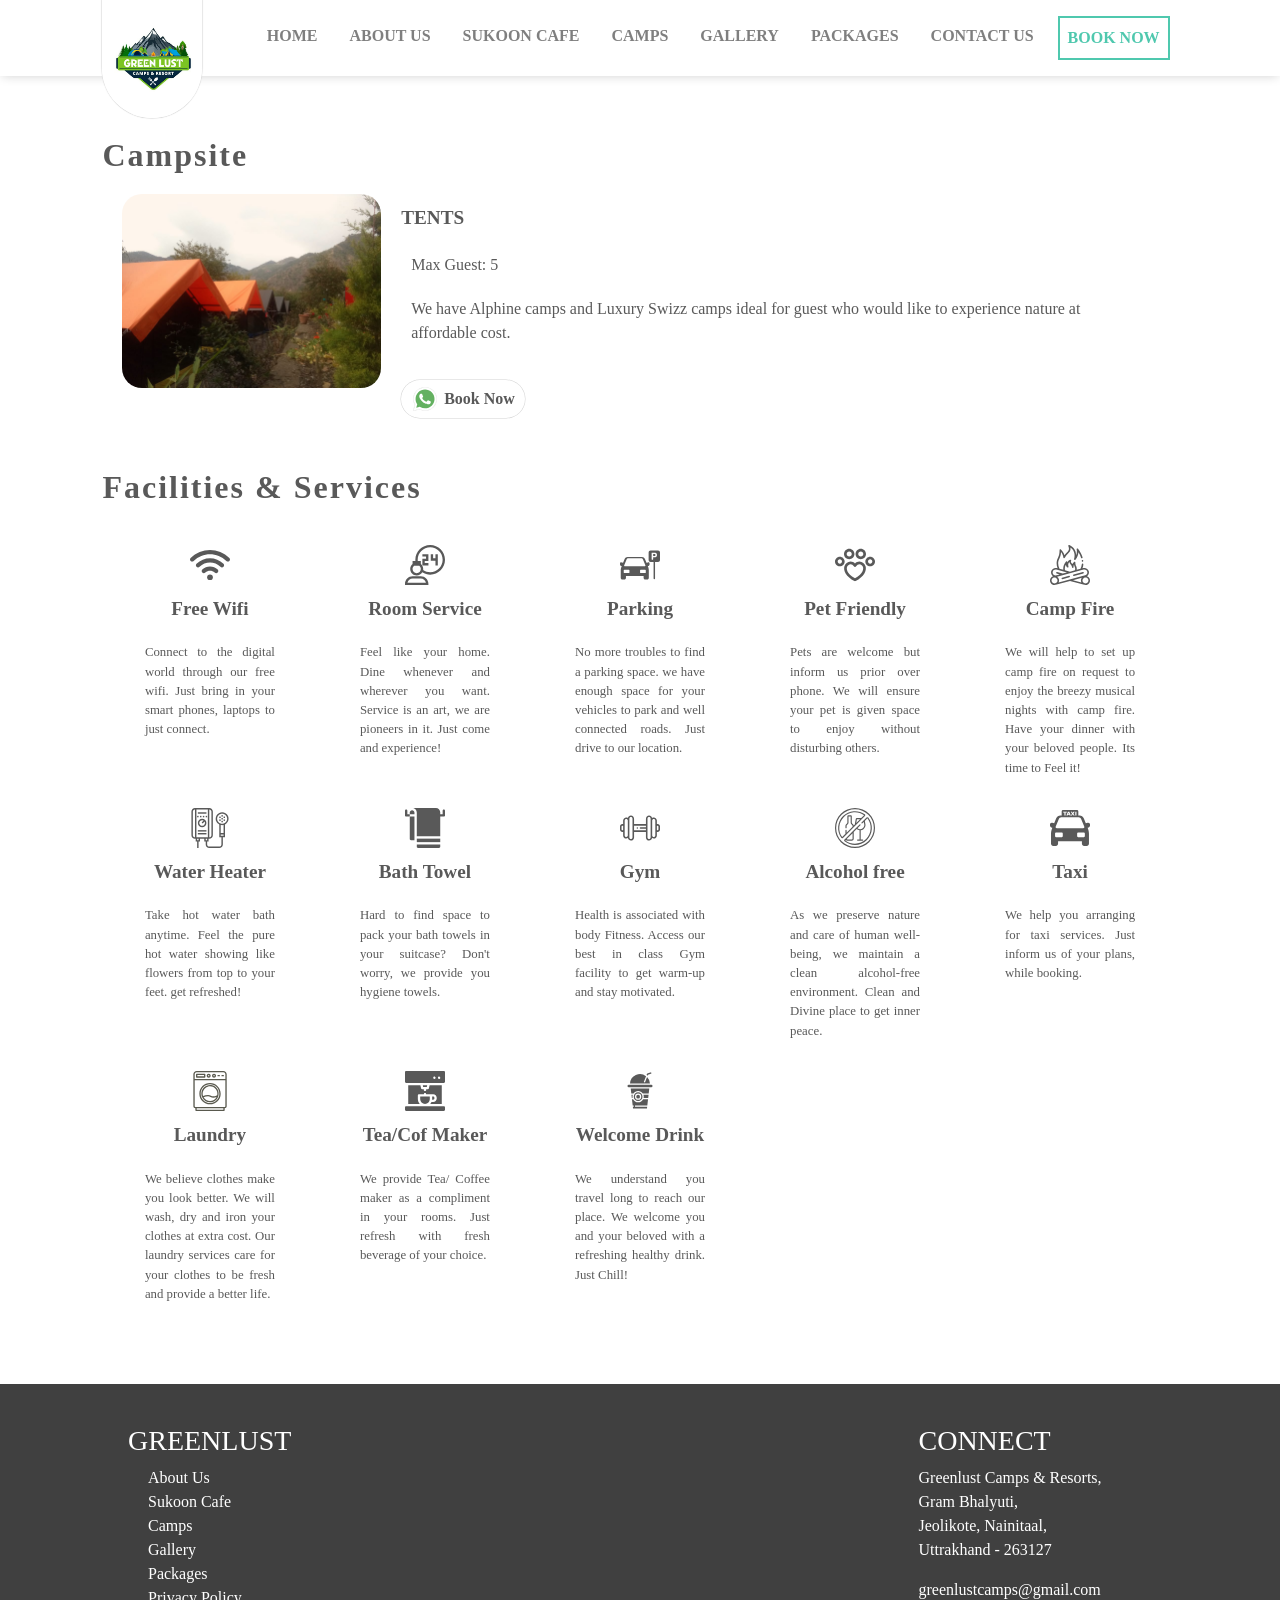
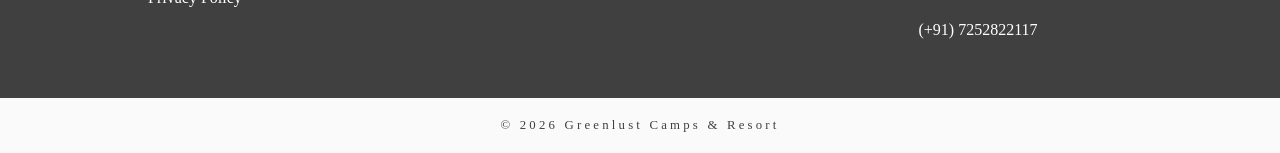
<file: campsite-rooms/index.html>
<!DOCTYPE html>
<html lang="en" dir="ltr">
  <head>
    <meta charset="utf-8">
    <meta name="viewport" content="width=device-width, initial-scale=1.0">

    <title>Campsite | Room Types & Facilities </title>

    <link rel="apple-touch-icon" sizes="180x180" href="/apple-touch-icon.png">
    <link rel="icon" type="image/png" sizes="32x32" href="/favicon-32x32.png">
    <link rel="manifest" href="/site.webmanifest">
    <link rel="mask-icon" href="/safari-pinned-tab.svg" color="#5bbad5">
    <meta name="msapplication-TileColor" content="#da532c">
    <meta name="theme-color" content="#ffffff">

    <link rel="stylesheet" href="https://maxcdn.bootstrapcdn.com/bootstrap/4.0.0/css/bootstrap.min.css" integrity="sha384-Gn5384xqQ1aoWXA+058RXPxPg6fy4IWvTNh0E263XmFcJlSAwiGgFAW/dAiS6JXm" crossorigin="anonymous">
    <link rel="stylesheet" href="../css/styles.css">

    <link rel="stylesheet" href="./campsstyles.css">
    <link rel="stylesheet" href="../pricing-packages/packagestyles.css">
  </head>

  <body>

    <meta name="Keyword" content="Tour of natural Place, camping resorts near me, Nainital homestay">


    <nav class="navbar smart-scroll navbar-expand-lg navbar-light">

      <a class="navbar-brand logo" href="/"><img src="/lib/images/logo.jpeg" alt=""></a>

      <button class="navbar-toggler" type="button" data-toggle="collapse" data-target="#navbarTogglerDemo02">
        <span class="navbar-toggler-icon"></span>
      </button>

      <div class="collapse navbar-collapse" id="navbarTogglerDemo02">

        <ul class="navbar-nav ml-auto">
          <li class="nav-item">
            <a class="nav-link" href="/">HOME</a>
          </li>
          <li class="nav-item">
              <a class="nav-link" href="/about-us">ABOUT US</a>
          </li>
          <li class="nav-item">
            <a class="nav-link" href="/sukoon-cafe">SUKOON CAFE</a>
          </li>
          <li class="nav-item">
            <a class="nav-link" href="/campsite-rooms">CAMPS</a>
          </li>
          <li class="nav-item">
            <a class="nav-link" href="/gallery">GALLERY</a>
          </li>
          <li class="nav-item">
            <a class="nav-link" href="/pricing-packages">PACKAGES</a>
          </li>
          <li class="nav-item">
            <a class="nav-link" href="/contact-us">CONTACT US</a>
          </li>
          <li class="nav-item">
            <a class="nav-link nav-cta-btn" href="https://wa.me/message/SCPPFYF5YICMK1" target="_blank">BOOK NOW</a>
          </li>
        </ul>

      </div>
    </nav>


  <div class="all">
      <h1 class="main-heading">
        Campsite
      </h1>
    <div class="row camp-category">
      <div class="col-lg-3 col-md-4 col-sm-6 camp-img">
        <img style="border-radius:20px;" src="/lib/images/camp.jpg" alt="Alphine Camp Image" width=100% height=auto/>
      </div>
      <div class="col-lg-9 col-md-8 col-sm-6 camp-txt-container">
        <div class="sec-heading">TENTS</div>
        <div class="body-txt">Max Guest: 5 </div>
        <div class="body-txt">
          We have Alphine camps and Luxury Swizz camps ideal for guest who would like to experience nature at affordable cost.
        </div>
        <div class="camp-btn-cover">
          <a href="https://wa.me/message/SCPPFYF5YICMK1" target="_blank">
          <button class="camp-btn-booknow" type="button" name="button">
            <div class="wplogo">
              <img src="./whatsapp.svg" width=100% />
            </div>
            <div class="camp-btn-txt"> Book Now
            </div>
          </button></a>
        </div>
      </div>
    </div>
      <h2 class="main-heading" style="padding-top:30px;">
        Facilities & Services
      </h2>
    <div class="grid-container">

        <div class="camp-vect-box">
          <div class="camp-vector">
            <img src="./wifi.svg" alt="free wifi vector" width=100% height=auto/>
          </div>
          <div class="camp-vector-txt">
            Free Wifi
          </div>
          <div class="camp-vector-txt2">
            Connect to the digital world through our free wifi. Just bring in your smart phones, laptops to just connect.
          </div>
        </div>

        <div class="camp-vect-box">
          <div class="camp-vector">
            <img src="./room-service.svg" alt="free wifi vector" width=100% height=auto/>
          </div>
          <div class="camp-vector-txt">
            Room Service
          </div>
          <div class="camp-vector-txt2">
            Feel like your home. Dine whenever and wherever you want. Service is an art, we are pioneers in it. Just come and experience!
          </div>
        </div>

        <div class="camp-vect-box">
          <div class="camp-vector">
            <img src="./parking.svg" alt="free wifi vector" width=100% height=auto/>
          </div>
          <div class="camp-vector-txt">
            Parking
          </div>
          <div class="camp-vector-txt2">
            No more troubles to find a parking space. we have enough space for your vehicles to park and well connected roads. Just drive to our location.
          </div>
        </div>

        <div class="camp-vect-box">
          <div class="camp-vector">
            <img src="./paw.svg" alt="free wifi vector" width=100% height=auto/>
          </div>
          <div class="camp-vector-txt">
            Pet Friendly
          </div>
          <div class="camp-vector-txt2">
            Pets are welcome but inform us prior over phone. We will ensure your pet is given space to enjoy without disturbing others.
          </div>
        </div>
        <div class="camp-vect-box">
          <div class="camp-vector">
            <img src="./fire.svg" alt="free wifi vector" width=100% height=auto/>
          </div>
          <div class="camp-vector-txt">
            Camp Fire
          </div>
          <div class="camp-vector-txt2">
            We will help to set up camp fire on request to enjoy the breezy musical nights with camp fire. Have your dinner with your beloved people.
            Its time to Feel it!
          </div>
        </div>
        <div class="camp-vect-box">
          <div class="camp-vector">
            <img src="./heater.svg" alt="free wifi vector" width=100% height=auto/>
          </div>
          <div class="camp-vector-txt">
            Water Heater
          </div>
          <div class="camp-vector-txt2">
            Take hot water bath anytime. Feel the pure hot water showing like flowers from top to your feet. get refreshed!
          </div>
        </div>
        <div class="camp-vect-box">
          <div class="camp-vector">
            <img src="./towel.svg" alt="free wifi vector" width=100% height=auto/>
          </div>
          <div class="camp-vector-txt">
            Bath Towel
          </div>
          <div class="camp-vector-txt2">
            Hard to find space to pack your bath towels in your suitcase? Don't worry, we provide you hygiene towels.
          </div>
        </div>
        <div class="camp-vect-box">
          <div class="camp-vector">
            <img src="./gym.svg" alt="free wifi vector" width=100% height=auto/>
          </div>
          <div class="camp-vector-txt">
            Gym
          </div>
          <div class="camp-vector-txt2">
Health is associated with body Fitness. Access our best in class Gym facility to get warm-up and stay motivated.          </div>
        </div>
        <div class="camp-vect-box">
          <div class="camp-vector">
            <img src="./no-drink.svg" alt="free wifi vector" width=100% height=auto/>
          </div>
          <div class="camp-vector-txt">
            Alcohol free
          </div>
          <div class="camp-vector-txt2">
          As we preserve nature and care of human well-being, we maintain a clean alcohol-free environment. Clean and Divine place to get inner peace.
          </div>
        </div>
        <div class="camp-vect-box">
          <div class="camp-vector">
            <img src="./taxi-cab.svg" alt="free wifi vector" width=100% height=auto/>
          </div>
          <div class="camp-vector-txt">
            Taxi
          </div>
          <div class="camp-vector-txt2">
            We help you arranging for taxi services. Just inform us of your plans, while booking.
          </div>
        </div>
        <div class="camp-vect-box">
          <div class="camp-vector">
            <img src="./washing-machine.svg" alt="free wifi vector" width=100% height=auto/>
          </div>
          <div class="camp-vector-txt">
            Laundry
          </div>
          <div class="camp-vector-txt2">
We believe clothes make you look better. We will wash, dry and iron your clothes at extra cost. Our laundry services care for your clothes to be fresh and provide a better life.          </div>
        </div>
        <div class="camp-vect-box">
          <div class="camp-vector">
            <img src="./espresso.svg" alt="free wifi vector" width=100% height=auto/>
          </div>
          <div class="camp-vector-txt">
            Tea/Cof Maker
          </div>
          <div class="camp-vector-txt2">
We provide Tea/ Coffee maker as a compliment in your rooms. Just refresh with fresh beverage of your choice.          </div>
        </div>
        <div class="camp-vect-box">
          <div class="camp-vector">
            <img src="./drink.svg" alt="free wifi vector" width=100% height=auto/>
          </div>
          <div class="camp-vector-txt">
            Welcome Drink
          </div>
          <div class="camp-vector-txt2">
We understand you travel long to reach our place. We welcome you and your beloved with a refreshing healthy drink. Just Chill!          </div>
        </div>
    </div>
  </div>

  <footer>
    <div class="row">
      <div class="col-lg-3 col-md-4 col">
        <h3>GREENLUST</h3>
        <ul>
          <li><a href="/about-us">About Us</a></li>
          <li><a href="/sukoon-cafe">Sukoon Cafe</a></li>
          <li><a href="/campsite-rooms">Camps</a></li>
          <li><a href="/gallery">Gallery</a></li>
          <li><a href="/pricing-packages">Packages</a></li>
          <li><a href="/privacy-policy" target="_blank">Privacy Policy</a></li>
        </ul>
      </div>

      <div class="col-lg-6 col-md-4">

      </div>

      <div class="col-lg-3 col-md-4 footer-connect">
        <h3>CONNECT</h3>
        <p><a href="https://maps.app.goo.gl/XQ3HenydooTRxJNf7" target="_blank">Greenlust Camps & Resorts, <br> Gram Bhalyuti,<br> Jeolikote, Nainitaal,<br> Uttrakhand - 263127</a></p>
        <p><a href="mailto:greenlustcamps@gmail.com"> greenlustcamps@gmail.com</a></p>
        <p><a href="tel:+917252822117">(+91) 7252822117</a></p>
      </div>

    </div>
  </footer>

  <section id="smartoreach-footer">
      <style media="screen">
        #smartoreach-footer  {
          background-color: rgb(250,250,250);
          padding: 20px;
        }
        #smartoreach-footer h3 {
          margin: 0;
          text-align: center;
          font-size: 0.8rem;
          font-weight: normal;
          letter-spacing: 0.2rem;
          color: rgb(64, 64, 64);
        }
        #smartoreach-footer a {
          text-decoration: none;
        }
        @media (max-width:576px) {
          #smartoreach-footer h3 {

          }
        }
      </style>
      <h3>© <script type="text/javascript">var year = new Date();document.write(year.getFullYear());</script> Greenlust Camps & Resort </h3>
    </section>

  <script src="https://code.jquery.com/jquery-3.2.1.slim.min.js" integrity="sha384-KJ3o2DKtIkvYIK3UENzmM7KCkRr/rE9/Qpg6aAZGJwFDMVNA/GpGFF93hXpG5KkN" crossorigin="anonymous"></script>
  <script src="https://cdnjs.cloudflare.com/ajax/libs/popper.js/1.12.9/umd/popper.min.js" integrity="sha384-ApNbgh9B+Y1QKtv3Rn7W3mgPxhU9K/ScQsAP7hUibX39j7fakFPskvXusvfa0b4Q" crossorigin="anonymous"></script>
  <script src="https://maxcdn.bootstrapcdn.com/bootstrap/4.0.0/js/bootstrap.min.js" integrity="sha384-JZR6Spejh4U02d8jOt6vLEHfe/JQGiRRSQQxSfFWpi1MquVdAyjUar5+76PVCmYl" crossorigin="anonymous"></script>

  <script src="/js/contact.js" charset="utf-8"></script>
  </body>
</html>
</file>
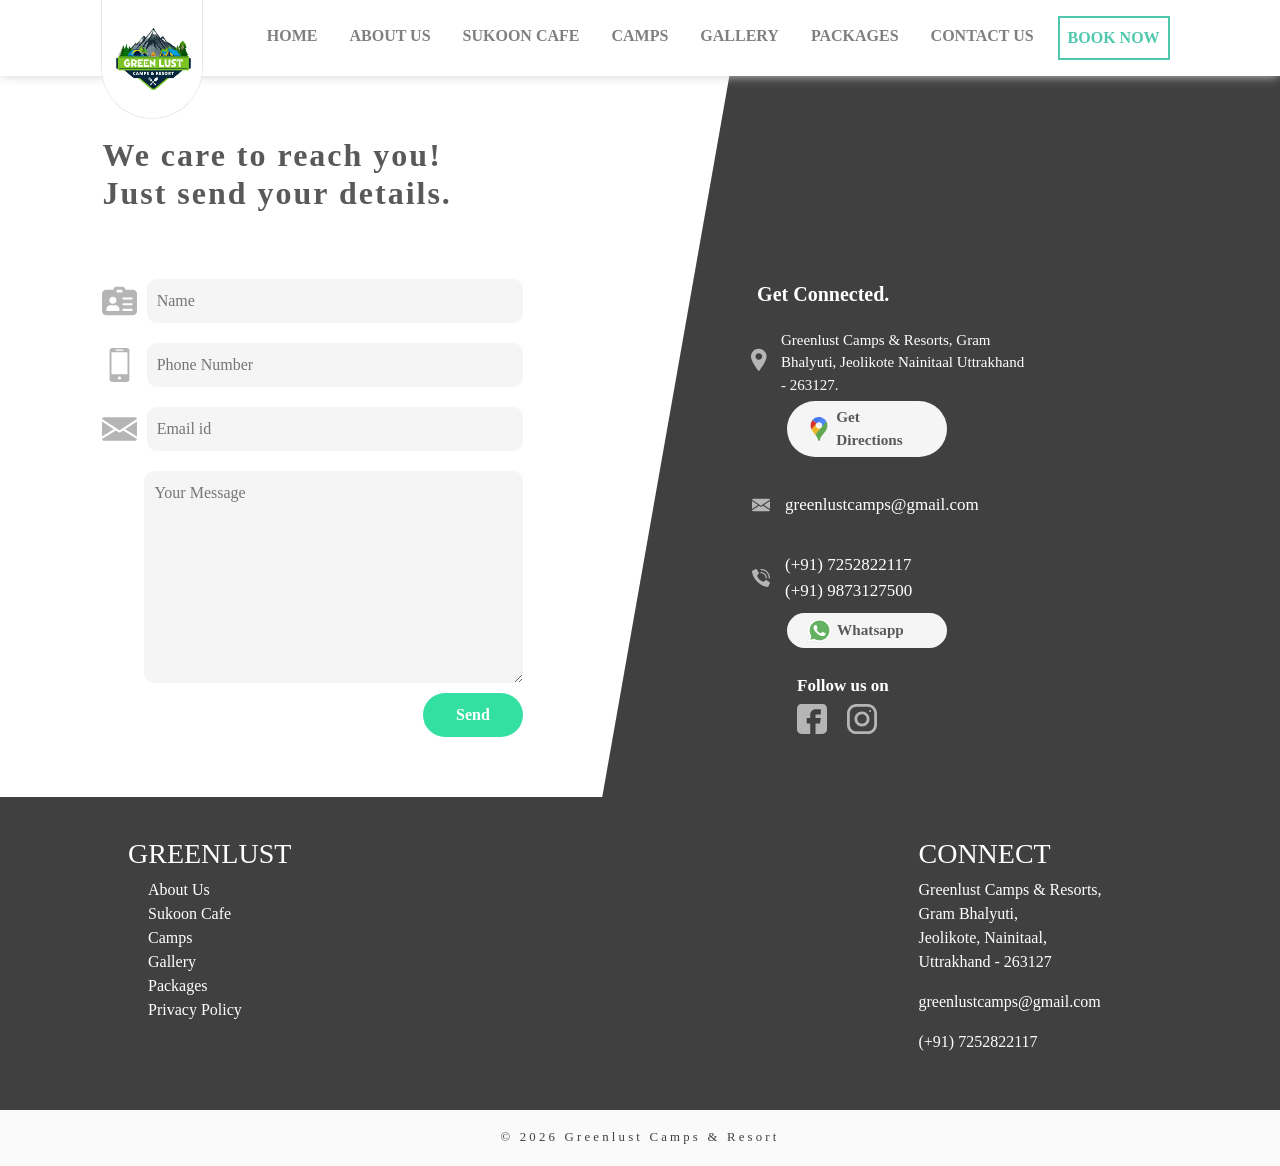
<file: contact-us/index.html>
<!DOCTYPE html>
<html lang="en" dir="ltr">
  <head>
    <meta charset="utf-8">
    <meta name="viewport" content="width=device-width, initial-scale=1.0">

    <title>Contact us - Greenlust</title>

    <link rel="apple-touch-icon" sizes="180x180" href="/apple-touch-icon.png">
    <link rel="icon" type="image/png" sizes="32x32" href="/favicon-32x32.png">
    <link rel="manifest" href="/site.webmanifest">
    <link rel="mask-icon" href="/safari-pinned-tab.svg" color="#5bbad5">
    <meta name="msapplication-TileColor" content="#da532c">
    <meta name="theme-color" content="#ffffff">

    <link rel="stylesheet" href="https://maxcdn.bootstrapcdn.com/bootstrap/4.0.0/css/bootstrap.min.css" integrity="sha384-Gn5384xqQ1aoWXA+058RXPxPg6fy4IWvTNh0E263XmFcJlSAwiGgFAW/dAiS6JXm" crossorigin="anonymous">
    <link rel="stylesheet" href="../css/styles.css">

    <link rel="stylesheet" href="../pricing-packages/packagestyles.css">
    <link rel="stylesheet" href="../campsite-rooms/campsstyles.css">
    <link rel="stylesheet" href="./contactusstyles.css">
  </head>

  <body>

    <nav class="navbar smart-scroll navbar-expand-lg navbar-light">

      <a class="navbar-brand logo" href="/"><img src="/lib/images/logo.jpeg" alt=""></a>

      <button class="navbar-toggler" type="button" data-toggle="collapse" data-target="#navbarTogglerDemo02">
        <span class="navbar-toggler-icon"></span>
      </button>

      <div class="collapse navbar-collapse" id="navbarTogglerDemo02">

        <ul class="navbar-nav ml-auto">
          <li class="nav-item">
            <a class="nav-link" href="/">HOME</a>
          </li>
          <li class="nav-item">
              <a class="nav-link" href="/about-us">ABOUT US</a>
          </li>
          <li class="nav-item">
            <a class="nav-link" href="/sukoon-cafe">SUKOON CAFE</a>
          </li>
          <li class="nav-item">
            <a class="nav-link" href="/campsite-rooms">CAMPS</a>
          </li>
          <li class="nav-item">
            <a class="nav-link" href="/gallery">GALLERY</a>
          </li>
          <li class="nav-item">
            <a class="nav-link" href="/pricing-packages">PACKAGES</a>
          </li>
          <li class="nav-item">
            <a class="nav-link" href="/contact-us">CONTACT US</a>
          </li>
          <li class="nav-item">
            <a class="nav-link nav-cta-btn" href="https://wa.me/message/SCPPFYF5YICMK1" target="_blank">BOOK NOW</a>
          </li>
        </ul>

      </div>
    </nav>


    <div class="contact-background">
    </div>
    <div class="contact-background-skew">
    </div>

    <div class="all">
      <h1 class="main-heading">We care to reach you! <br> Just send your details.</h1><br><br>

      <div class="row">

        <div class="col-lg-5 form-box">
        <form action="https://formsubmit.co/ea1e4ff697beb89a5f22577f335204b8" method="POST">
          <div class="flex-container">
            <div class="form-icon">
            <img class="m-auto" src="./name.svg" alt="Name Vector Image" width=100% height=auto>
            </div>
            <input class="form-txtbox" type="text" name="name" placeholder="Name" required><br>
          </div>
          <div class="flex-container">
            <div class="form-icon">
            <img class="m-auto" src="./phone.svg" alt="Phone Vector Image" width=100% height=auto>
            </div>
          <input class="form-txtbox" type="text" name="phone" placeholder="Phone Number" required><br>
          </div>
          <div class="flex-container">
            <div class="form-icon">
            <img class="m-auto" src="./mail.svg" alt="Mail Vector Image" width=100% height=auto>
            </div>
          <input class="form-txtbox" type="email" name="email" placeholder="Email id"><br>
          </div>
          <div class="flex-container">
          <textarea class="form-msgbox" name="message" rows="8" cols="80" placeholder="Your Message"></textarea><br>
          </div>
          <div class="flex-container">
            <button class="btn-submit" type="submit" name="submit"> Send </button>
          </div>
          <input type="hidden" name="_next" value="http://greenlustcamps.com/contact-us/form-submited.html">
          <input type="hidden" name="_captcha" value="false">
          </form>
        </div>

        <div class="col-lg-2">

        </div>

        <div class="col-lg-5 right-container">
          <div class="get-connected-container">
            Get Connected.
          </div>
          <div class="flex-container">
            <div class="address-icon">
              <img class="m-auto" src="./gps.svg" alt="Location vector" width=100% height=auto>
            </div>
            <div class="address-txt">
            Greenlust Camps & Resorts, Gram Bhalyuti, Jeolikote Nainitaal Uttrakhand - 263127.
            </div>
          </div>
          <div class="flex-container">
            <a href="https://maps.app.goo.gl/XQ3HenydooTRxJNf7" target="_blank" style="text-decoration: none;">
              <div class="txt-button-border">
                <div class="btn-icon">
                  <img class="m-auto" src="./google-maps.svg" alt="Google Map icon" width=100% height=auto>
                </div>
                <div class ="gd-txt">
                  Get Directions
                </div>
                </div>
            </a>
          </div>
          <div class="flex-container">
            <div class="flex-m-container">
            <div class="mail-icon">
              <img class="m-auto" src="./mail.svg" alt="Mail vector" width=100% height=auto>
            </div>
            <div class="mail-txt">
            greenlustcamps@gmail.com
            </div>
          </div>
          </div>
          <div class="flex-container">
            <div class="flex-m-container">
            <div class="mail-icon">
              <img class="m-auto" src="./call.svg" alt="Phone vector" width=100% height=auto>
            </div>
            <div class="mail-txt">
            (+91) 7252822117 <br> (+91) 9873127500
            </div>
          </div>
          </div>
          <div class="flex-container">
            <a href="https://wa.me/message/SCPPFYF5YICMK1" target="_blank" style="text-decoration: none;">
              <div class="txt-button-border">
                <div class="btn-icon">
                  <img class="m-auto" src="./whatsapp.svg" alt="Google Map icon" width=100% height=auto>
                </div>
                <div class ="gd-txt">
                  Whatsapp
                </div>
                </div>
            </a>
          </div>
          <div class="flex-container">
            <div class="follow-txt">
            <b>Follow us on</b>
            </div>
          </div>
          <div class="flex-container">
            <div class="social-icons-pack">
              <a href="https://www.facebook.com/JungleJunket/" target="_blank">
                <div class="social-icon">
                <img class="m-auto contact-us-icon-bw" src="./facebook.svg" alt="Facebook icon" width=100% height=auto>
                <img class="m-auto contact-us-icon-color" src="/lib/images/facebook-color.svg" alt="Facebook icon" width=100% height=auto>
                </div>
              </a>
              <a href="https://www.instagram.com/greenlustcamps/" target="_blank">
                <div class="social-icon">
                  <img class="m-auto contact-us-icon-bw" src="./instagram.svg" alt="Instagram icon" width=100% height=auto>
                  <img class="m-auto contact-us-icon-color" src="/lib/images/instagram-color.svg" alt="Instagram icon" width=100% height=auto>
                </div>
              </a>
            </div>
          </div>
        </div>

      </div>



    </div>


    <footer>
      <div class="row">
        <div class="col-lg-3 col-md-4 col">
          <h3>GREENLUST</h3>
          <ul>
            <li><a href="/about-us">About Us</a></li>
            <li><a href="/sukoon-cafe">Sukoon Cafe</a></li>
            <li><a href="/campsite-rooms">Camps</a></li>
            <li><a href="/gallery">Gallery</a></li>
            <li><a href="/pricing-packages">Packages</a></li>
            <li><a href="/privacy-policy" target="_blank">Privacy Policy</a></li>
          </ul>
        </div>

        <div class="col-lg-6 col-md-4">

        </div>

        <div class="col-lg-3 col-md-4 footer-connect">
          <h3>CONNECT</h3>
          <p><a href="https://maps.app.goo.gl/XQ3HenydooTRxJNf7" target="_blank">Greenlust Camps & Resorts, <br> Gram Bhalyuti,<br> Jeolikote, Nainitaal,<br> Uttrakhand - 263127</a></p>
          <p><a href="mailto:greenlustcamps@gmail.com"> greenlustcamps@gmail.com</a></p>
          <p><a href="tel:+917252822117">(+91) 7252822117</a></p>
        </div>

      </div>
    </footer>

    <section id="smartoreach-footer">
        <style media="screen">
          #smartoreach-footer  {
            background-color: rgb(250,250,250);
            padding: 20px;
          }
          #smartoreach-footer h3 {
            margin: 0;
            text-align: center;
            font-size: 0.8rem;
            font-weight: normal;
            letter-spacing: 0.2rem;
            color: rgb(64, 64, 64);
          }
          #smartoreach-footer a {
            text-decoration: none;
          }
          @media (max-width:576px) {
            #smartoreach-footer h3 {

            }
          }
        </style>
        <h3>© <script type="text/javascript">var year = new Date();document.write(year.getFullYear());</script> Greenlust Camps & Resort </h3>
      </section>

      <script src="https://code.jquery.com/jquery-3.2.1.slim.min.js" integrity="sha384-KJ3o2DKtIkvYIK3UENzmM7KCkRr/rE9/Qpg6aAZGJwFDMVNA/GpGFF93hXpG5KkN" crossorigin="anonymous"></script>
      <script src="https://cdnjs.cloudflare.com/ajax/libs/popper.js/1.12.9/umd/popper.min.js" integrity="sha384-ApNbgh9B+Y1QKtv3Rn7W3mgPxhU9K/ScQsAP7hUibX39j7fakFPskvXusvfa0b4Q" crossorigin="anonymous"></script>
      <script src="https://maxcdn.bootstrapcdn.com/bootstrap/4.0.0/js/bootstrap.min.js" integrity="sha384-JZR6Spejh4U02d8jOt6vLEHfe/JQGiRRSQQxSfFWpi1MquVdAyjUar5+76PVCmYl" crossorigin="anonymous"></script>

      <script src="/js/contact.js" charset="utf-8"></script>
  </body>
</html>
</file>
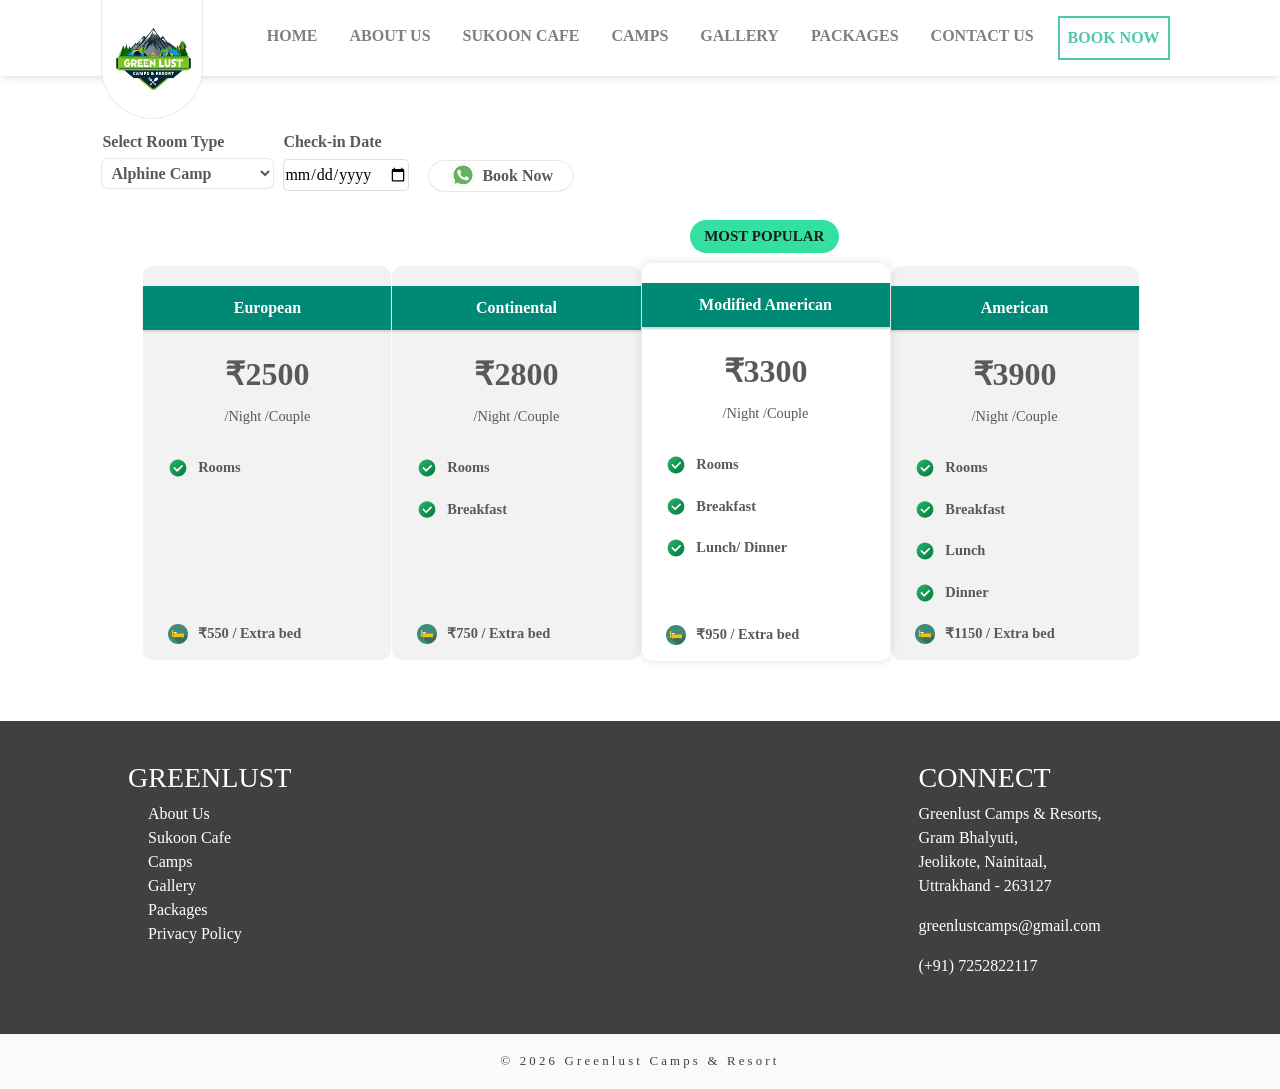
<file: pricing-packages/index.html>
<!DOCTYPE html>
<html lang="en" dir="ltr">
  <head>
    <meta charset="utf-8">
    <meta name="viewport" content="width=device-width, initial-scale=1.0">

    <title>Best Pricing Packages - GreenLust</title>

    <link rel="apple-touch-icon" sizes="180x180" href="/apple-touch-icon.png">
    <link rel="icon" type="image/png" sizes="32x32" href="/favicon-32x32.png">
    <link rel="manifest" href="/site.webmanifest">
    <link rel="mask-icon" href="/safari-pinned-tab.svg" color="#5bbad5">
    <meta name="msapplication-TileColor" content="#da532c">
    <meta name="theme-color" content="#ffffff">


    <link rel="stylesheet" href="https://maxcdn.bootstrapcdn.com/bootstrap/4.0.0/css/bootstrap.min.css" integrity="sha384-Gn5384xqQ1aoWXA+058RXPxPg6fy4IWvTNh0E263XmFcJlSAwiGgFAW/dAiS6JXm" crossorigin="anonymous">
    <link rel="stylesheet" href="../css/styles.css">

    <link rel="stylesheet" href="./packagestyles.css">
    <meta name="viewport" content="width=device-width, initial-scale=1">
  </head>


  <body>

    <nav class="navbar smart-scroll navbar-expand-lg navbar-light">

      <a class="navbar-brand logo" href="/"><img src="../lib/images/logo.jpeg" alt=""></a>

      <button class="navbar-toggler" type="button" data-toggle="collapse" data-target="#navbarTogglerDemo02">
        <span class="navbar-toggler-icon"></span>
      </button>

      <div class="collapse navbar-collapse" id="navbarTogglerDemo02">

        <ul class="navbar-nav ml-auto">
          <li class="nav-item">
            <a class="nav-link" href="/">HOME</a>
          </li>
          <li class="nav-item">
              <a class="nav-link" href="/about-us">ABOUT US</a>
          </li>
          <li class="nav-item">
            <a class="nav-link" href="/sukoon-cafe">SUKOON CAFE</a>
          </li>
          <li class="nav-item">
            <a class="nav-link" href="/campsite-rooms">CAMPS</a>
          </li>
          <li class="nav-item">
            <a class="nav-link" href="/gallery">GALLERY</a>
          </li>
          <li class="nav-item">
            <a class="nav-link" href="/pricing-packages">PACKAGES</a>
          </li>
          <li class="nav-item">
            <a class="nav-link" href="/contact-us">CONTACT US</a>
          </li>
          <li class="nav-item">
            <a class="nav-link nav-cta-btn" href="https://wa.me/message/SCPPFYF5YICMK1" target="_blank">BOOK NOW</a>
          </li>
        </ul>

      </div>
    </nav>

    <div class="form-elements">
      <div class="dd">
        <div class="srt-txt"> Select Room Type </div>
        <select class="rtype" id="select-package" onchange="handleChange()"  name="rtype">
          <option value="alphine">Alphine Camp</option>
          <option value="luxury">Luxury Swizz Camp</option>
        </select>
      </div>

      <div class="dd date-selector">
        <div class="srt-txt"> Check-in Date</div>
        <input type="date" id="select-date" onchange="handleChange()" name="" value="">
      </div>

      <div class="btn-cover" id="book-now">
        <a href="https://wa.me/message/SCPPFYF5YICMK1" target="_blank">
        <button class="btn-booknow" type="button" name="button">
          <div class="wplogo">
            <img src="./whatsapp.svg" width=100% />
          </div>
          <div class="btn-txt" > Book Now
          </div>
        </button></a>
      </div>
    </div>
<div class="all container">


  <!--European-->
      <div class="pop">
        MOST POPULAR
      </div>
  <div class="package">
    <div class="p-card">
      <div class="flag">
        European
      </div>
      <div class="price" id="price-ep">
        ₹3990
      </div>
      <div class="txt">
        /Night /Couple
      </div>
      <div class="tt">
          <div class="img-div">
          <img src="./tick.svg" alt="-" width=20px height=auto />
          </div>
          <div class="service">
            Rooms
          </div>
      </div>
      <p class="tt-space"></p>

      <div class="tt extra-bed">
          <div class="img-div">
          <img src="./bed-icon.png" alt="-" width=20px height=auto />
          </div>
          <div class="service" >
              <span id="price-ep-bed">3990</span> / Extra bed
          </div>
      </div>
    </div>

  <!--Continental plan-->
  <div class="p-card">
    <div class="flag">
      Continental
    </div>
    <div class="price" id="price-cp">
      ₹4190
    </div>
    <div class="txt">
      /Night /Couple
    </div>
    <div class="tt">
        <div class="img-div">
        <img src="./tick.svg" alt="-" width=20px height=auto />
        </div>
        <div class="service">
          Rooms
        </div>
    </div>
    <div class="tt">
        <div class="img-div">
        <img src="./tick.svg" alt="-" width=20px />
        </div>
        <div class="service">
          Breakfast
        </div>
    </div>
    <p class="tt-space"></p>

    <div class="tt extra-bed">
        <div class="img-div">
        <img src="./bed-icon.png" alt="-" width=20px height=auto />
        </div>
        <div class="service">
          <span id="price-cp-bed">3990</span> / Extra bed

        </div>
    </div>

  </div>

  <!--Modified American plan-->
  <div class="pop-sm">
    MOST POPULAR
  </div>
  <div class="cardp">
    <div class="flag">
      Modified American
    </div>
    <div class="price" id="price-map">
      ₹4490
    </div>
    <div class="txt">
      /Night /Couple
    </div>
    <div class="tt">
        <div class="img-div">
        <img src="./tick.svg" alt="-" width=20px height=auto />
        </div>
        <div class="service">
          Rooms
        </div>
    </div>
    <div class="tt">
        <div class="img-div">
        <img src="./tick.svg" alt="-" width=20px height=auto />
        </div>
        <div class="service">
          Breakfast
        </div>
    </div>
    <div class="tt">
        <div class="img-div">
        <img src="./tick.svg" alt="-" width=20px height=auto />
        </div>
        <div class="service">
          Lunch/ Dinner
        </div>
    </div>
    <p class="tt-space"></p>

    <div class="tt extra-bed">
        <div class="img-div">
        <img src="./bed-icon.png" alt="-" width=20px height=auto />
        </div>
        <div class="service">
          <span id="price-map-bed">3990</span> / Extra bed
        </div>
    </div>

  </div>

  <!--American plan-->
  <div class="p-card">
    <div class="flag">
      American
    </div>
    <div class="price" id="price-ap">
      ₹4790
    </div>
    <div class="txt">
      /Night /Couple
    </div>
    <div class="tt">
        <div class="img-div">
        <img src="./tick.svg" alt="-" width=20px height=auto />
        </div>
        <div class="service">
          Rooms
        </div>
    </div>
    <div class="tt">
        <div class="img-div">
        <img src="./tick.svg" alt="-" width=20px height=auto />
        </div>
        <div class="service">
          Breakfast
        </div>
    </div>
    <div class="tt">
        <div class="img-div">
        <img src="./tick.svg" alt="-" width=20px height=auto />
        </div>
        <div class="service">
          Lunch
        </div>
    </div>
    <div class="tt">
        <div class="img-div">
        <img src="./tick.svg" alt="-" width=20px height=auto />
        </div>
        <div class="service">
          Dinner
        </div>
    </div>
    <p class="tt-space"></p>
    <div class="tt extra-bed">
        <div class="img-div">
        <img src="./bed-icon.png" alt="-" width=20px height=auto />
        </div>
        <div class="service">
          <span id="price-ap-bed">3990</span> / Extra bed
        </div>
    </div>
  </div>

  <!--Jungle plan-->

  </div>
</div>

<footer>
  <div class="row">
    <div class="col-lg-3 col-md-4 col">
      <h3>GREENLUST</h3>
      <ul>
        <li><a href="/about-us">About Us</a></li>
        <li><a href="/sukoon-cafe">Sukoon Cafe</a></li>
        <li><a href="/campsite-rooms">Camps</a></li>
        <li><a href="/gallery">Gallery</a></li>
        <li><a href="/pricing-packages">Packages</a></li>
        <li><a href="/privacy-policy" target="_blank">Privacy Policy</a></li>
      </ul>
    </div>

    <div class="col-lg-6 col-md-4">

    </div>

    <div class="col-lg-3 col-md-4 footer-connect">
      <h3>CONNECT</h3>
      <p><a href="https://maps.app.goo.gl/XQ3HenydooTRxJNf7" target="_blank">Greenlust Camps & Resorts, <br> Gram Bhalyuti,<br> Jeolikote, Nainitaal,<br> Uttrakhand - 263127</a></p>
      <p><a href="mailto:greenlustcamps@gmail.com"> greenlustcamps@gmail.com</a></p>
      <p><a href="tel:+917252822117">(+91) 7252822117</a></p>
    </div>

  </div>
</footer>

<section id="smartoreach-footer">
    <style media="screen">
      #smartoreach-footer  {
        background-color: rgb(250,250,250);
        padding: 20px;
      }
      #smartoreach-footer h3 {
        margin: 0;
        text-align: center;
        font-size: 0.8rem;
        font-weight: normal;
        letter-spacing: 0.2rem;
        color: rgb(64, 64, 64);
      }
      #smartoreach-footer a {
        text-decoration: none;
      }
      @media (max-width:576px) {
        #smartoreach-footer h3 {

        }
      }
    </style>
    <h3>© <script type="text/javascript">var year = new Date();document.write(year.getFullYear());</script> Greenlust Camps & Resort  </h3>
  </section>

  <script src="https://code.jquery.com/jquery-3.2.1.slim.min.js" integrity="sha384-KJ3o2DKtIkvYIK3UENzmM7KCkRr/rE9/Qpg6aAZGJwFDMVNA/GpGFF93hXpG5KkN" crossorigin="anonymous"></script>
  <script src="https://cdnjs.cloudflare.com/ajax/libs/popper.js/1.12.9/umd/popper.min.js" integrity="sha384-ApNbgh9B+Y1QKtv3Rn7W3mgPxhU9K/ScQsAP7hUibX39j7fakFPskvXusvfa0b4Q" crossorigin="anonymous"></script>
  <script src="https://maxcdn.bootstrapcdn.com/bootstrap/4.0.0/js/bootstrap.min.js" integrity="sha384-JZR6Spejh4U02d8jOt6vLEHfe/JQGiRRSQQxSfFWpi1MquVdAyjUar5+76PVCmYl" crossorigin="anonymous"></script>

  <script src="../js/packages.js" charset="utf-8"></script>
</body>
</html>
</file>
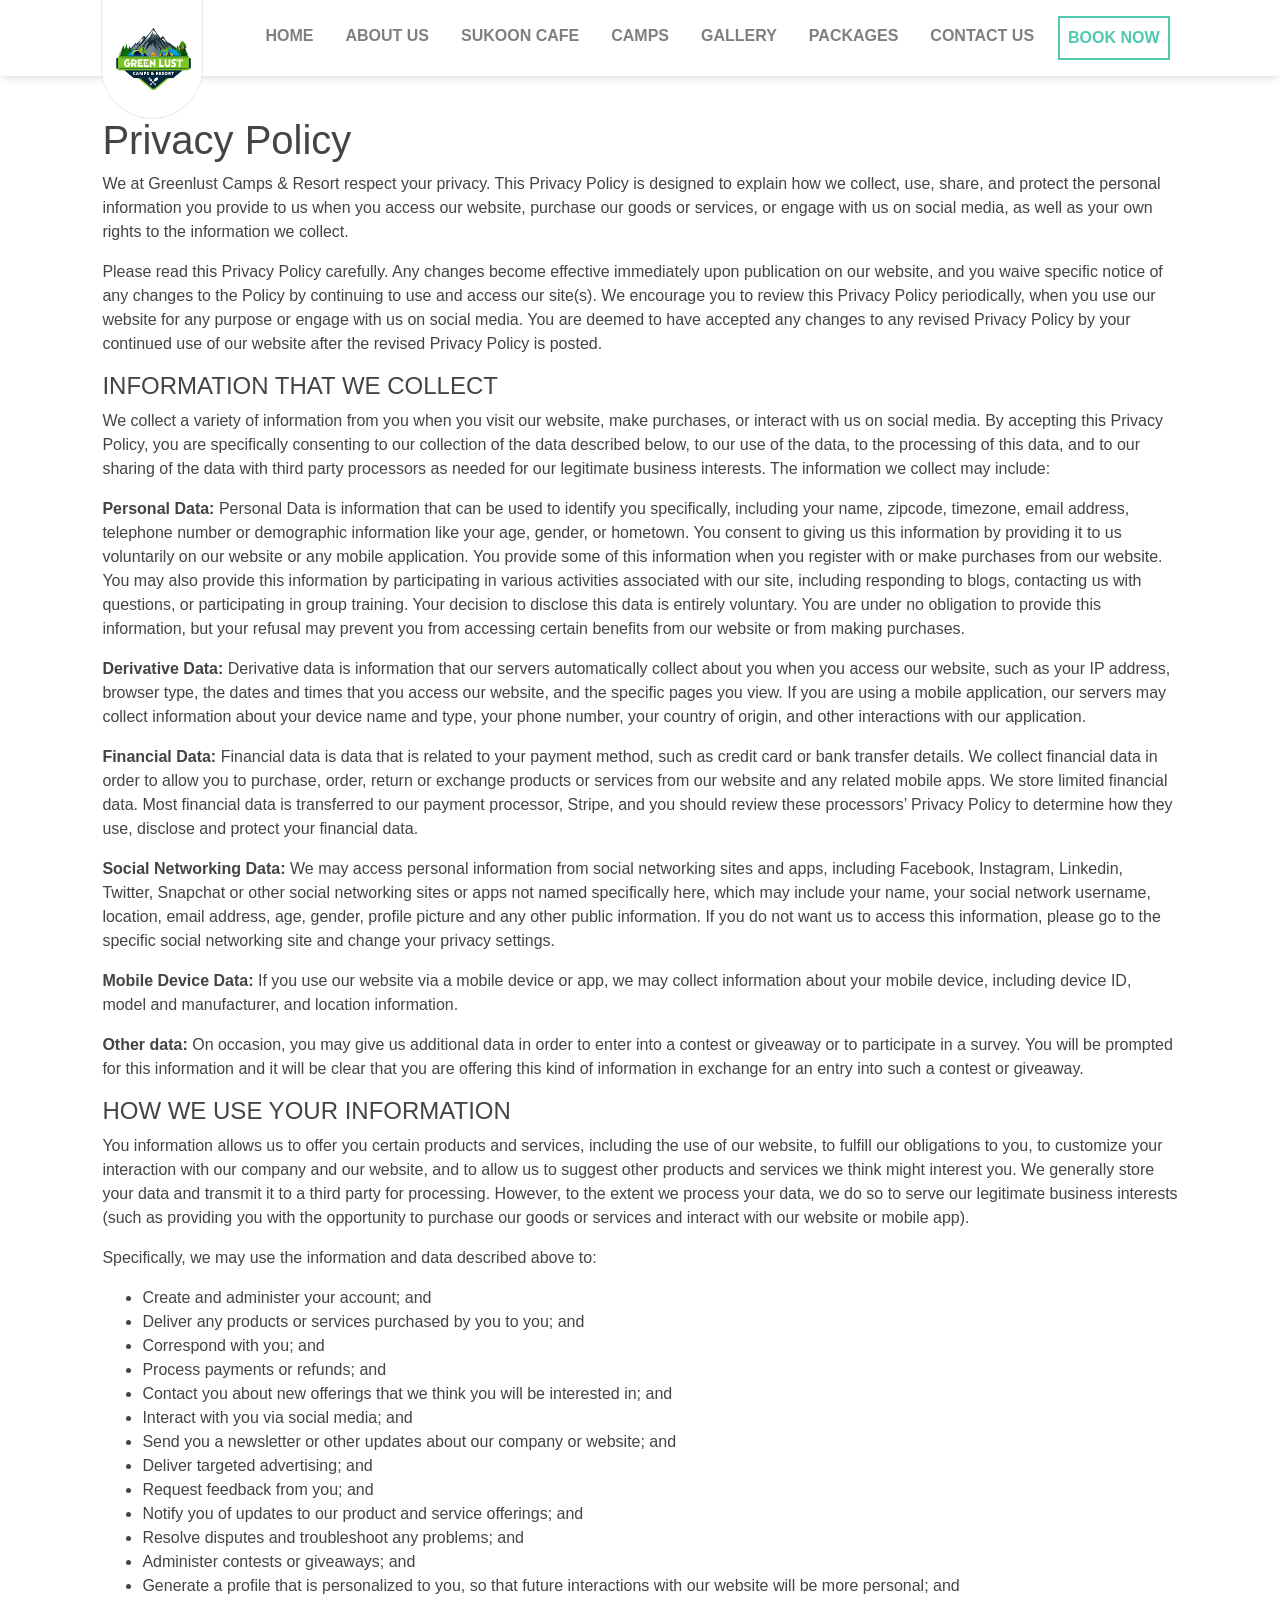
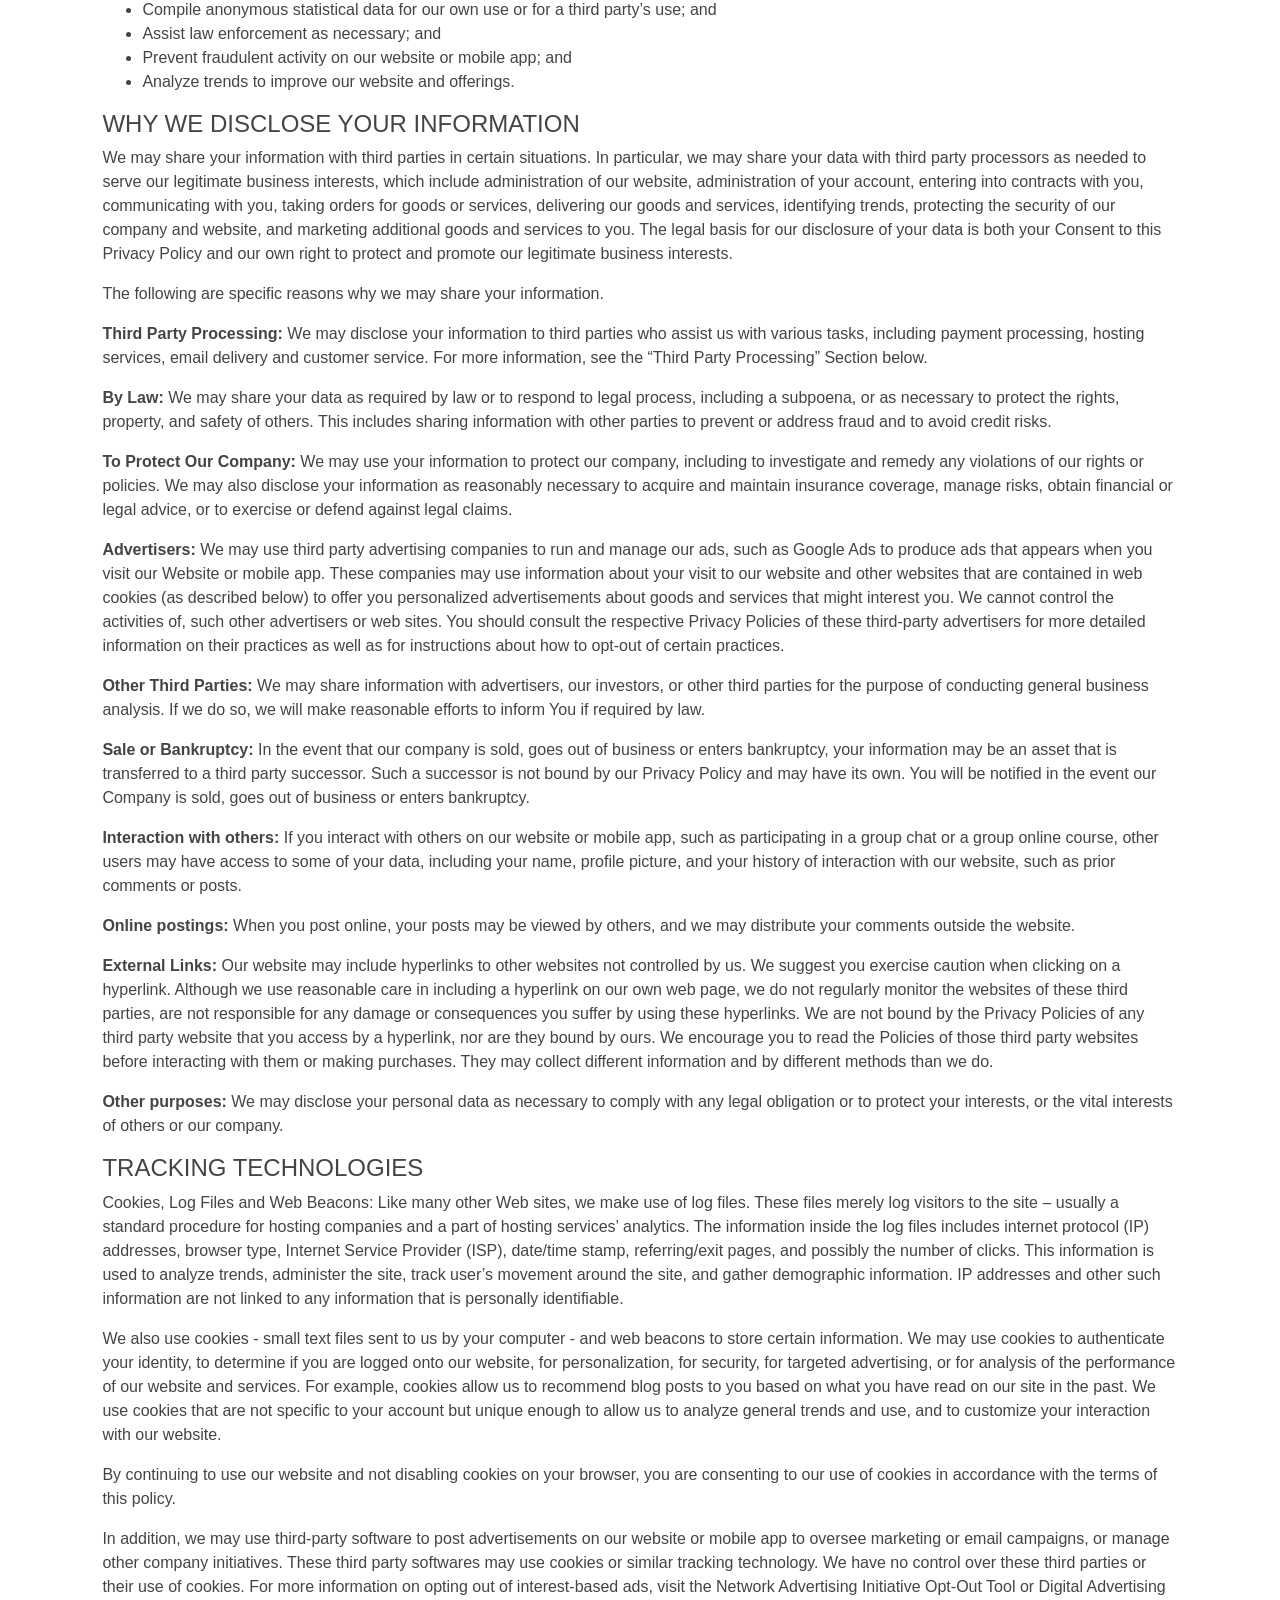
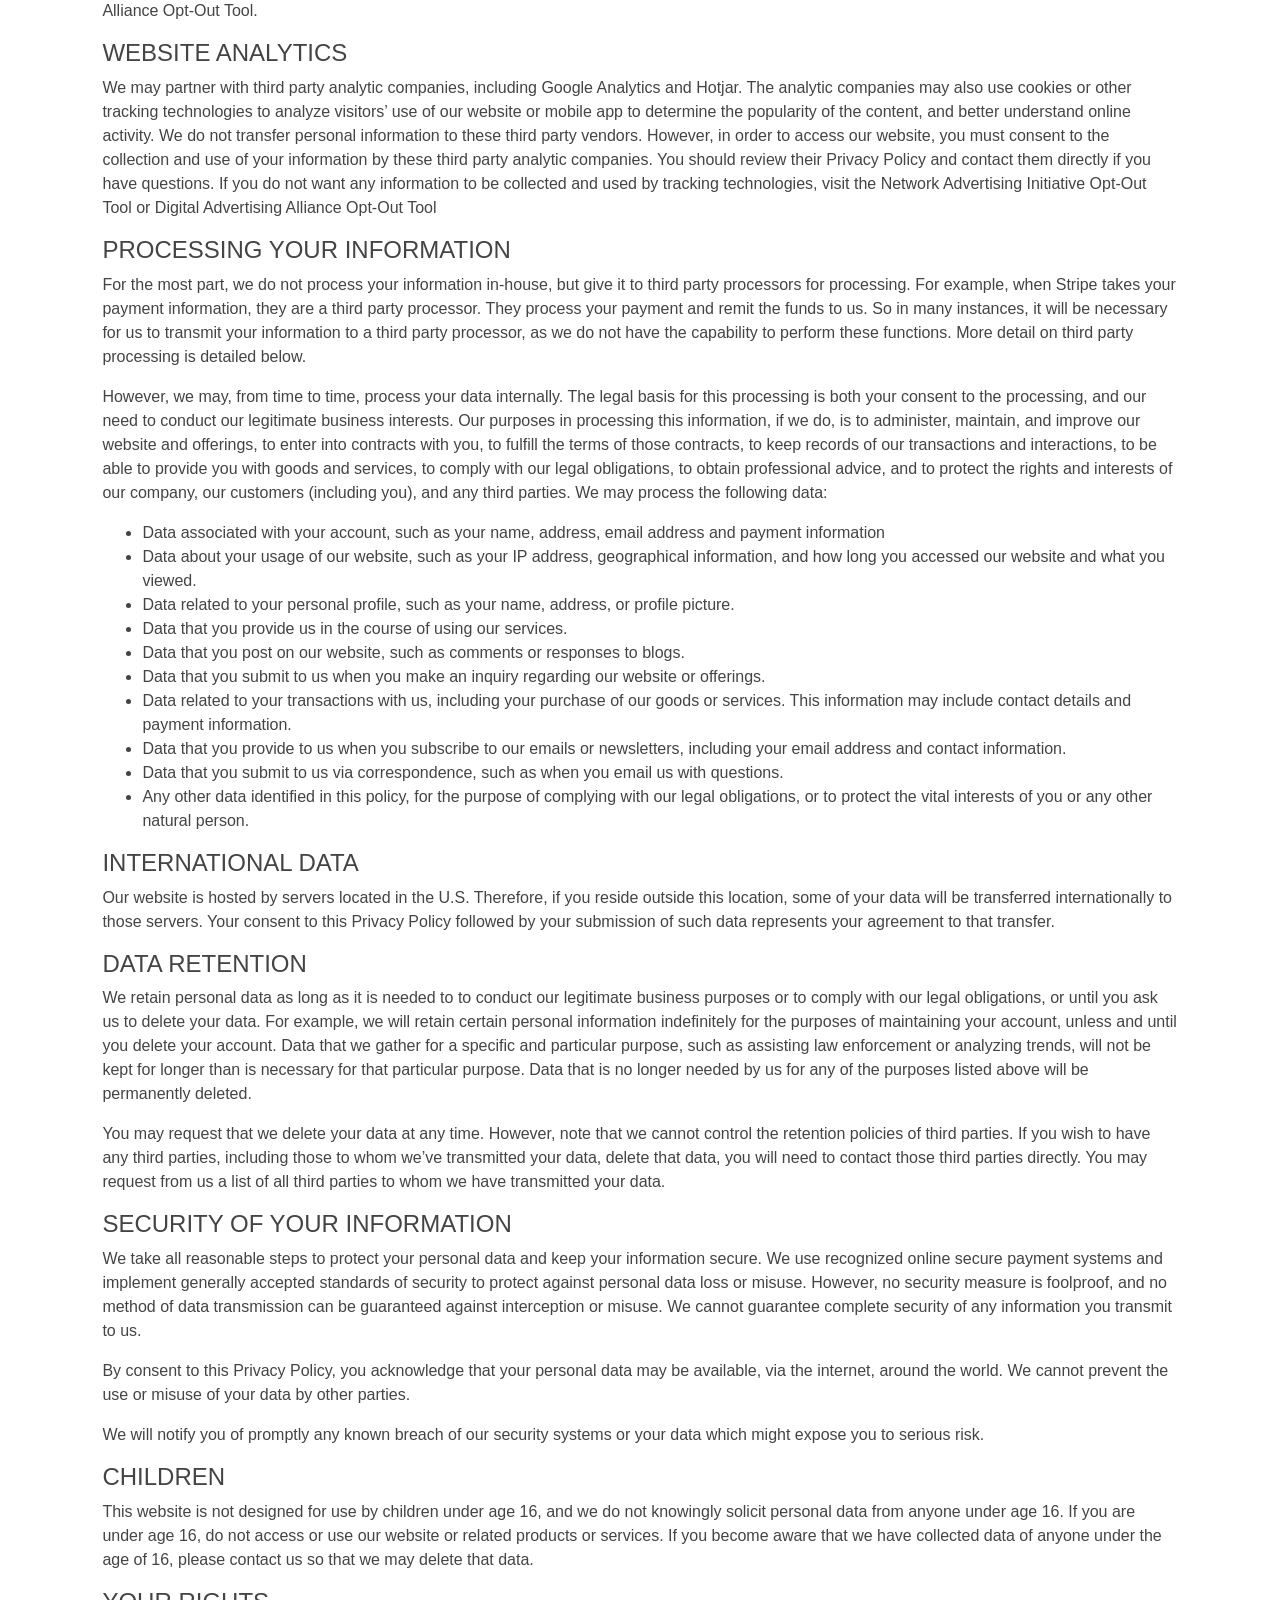
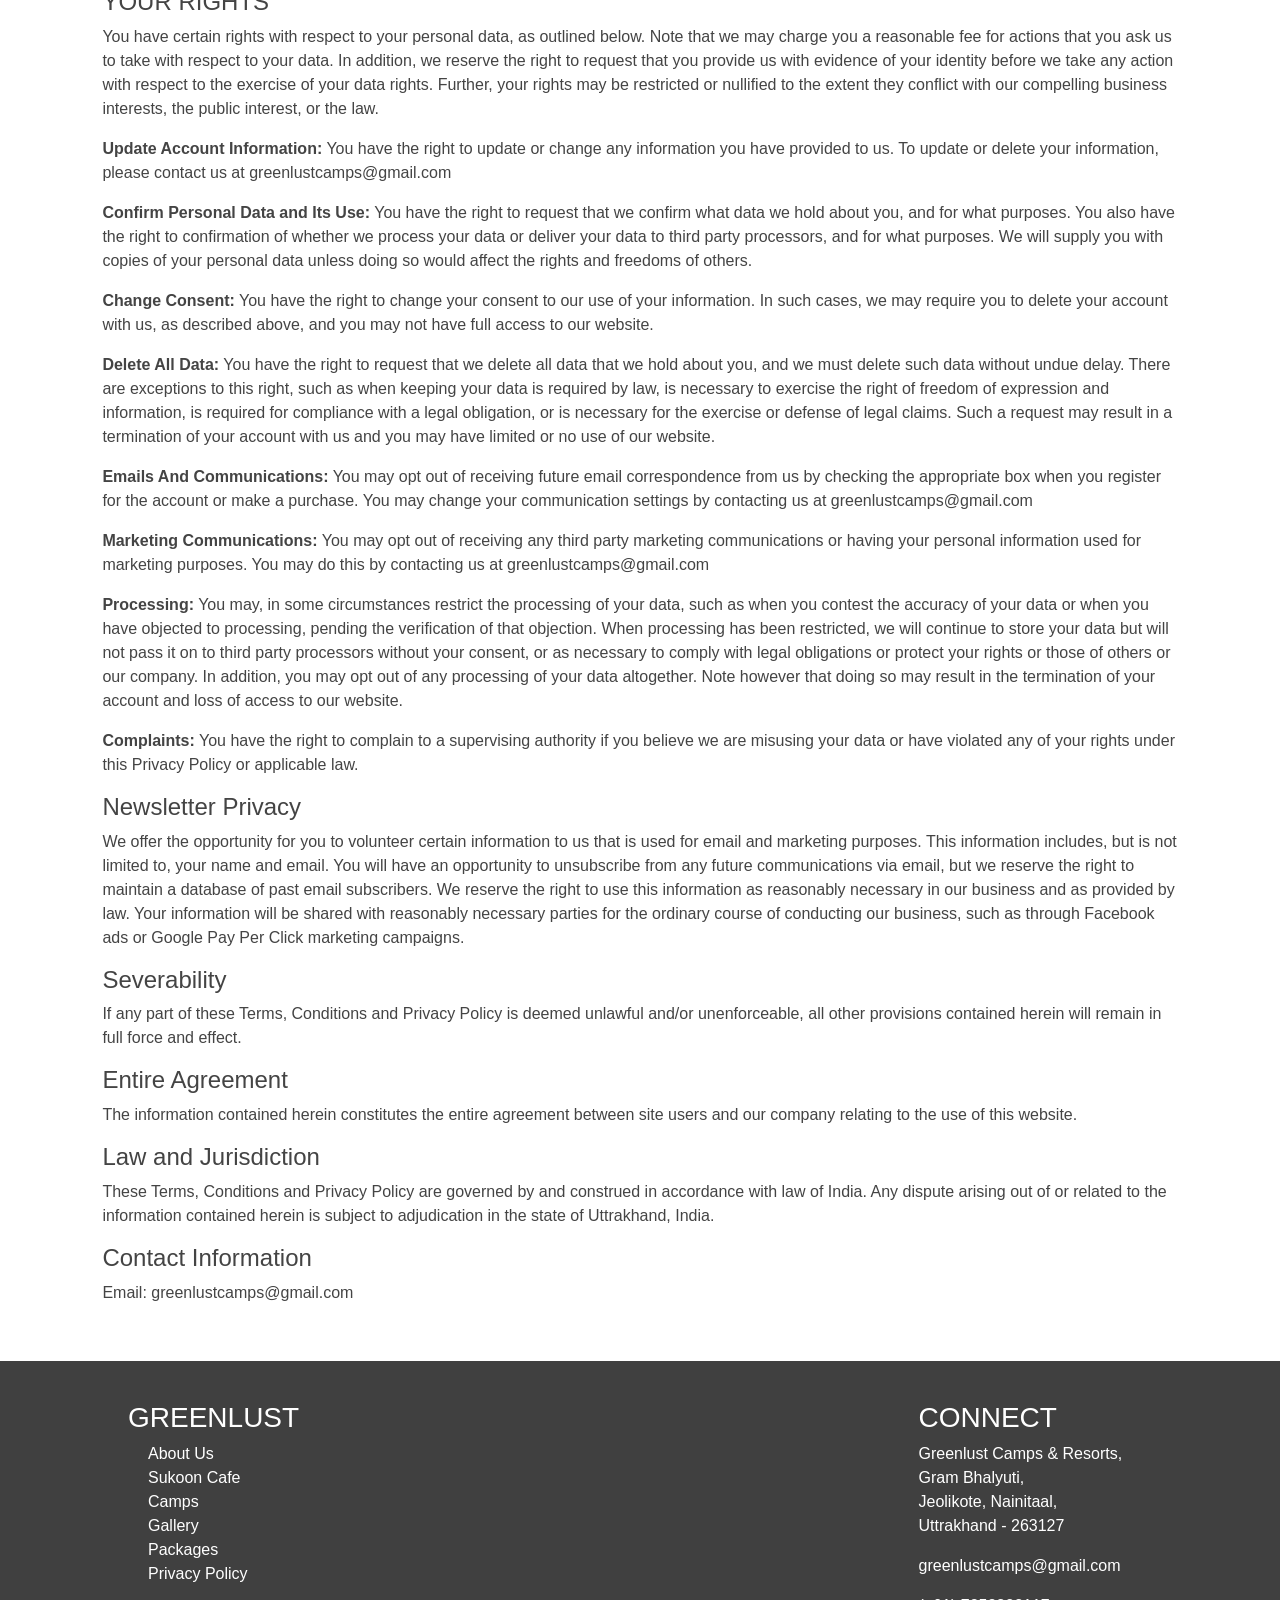
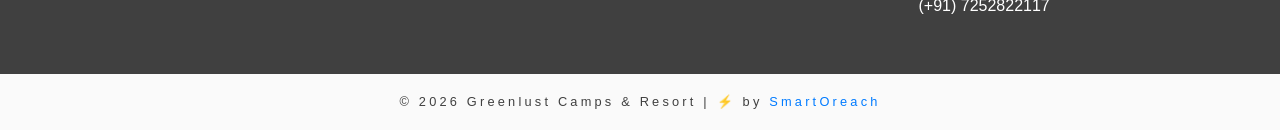
<file: privacy-policy/index.html>
<!DOCTYPE html>
<html lang="en" dir="ltr">

<head>
  <meta charset="utf-8">
  <meta name="viewport" content="width=device-width, initial-scale=1.0">
  <title>Privacy Policy - GreenLust</title>

  <link rel="apple-touch-icon" sizes="180x180" href="/apple-touch-icon.png">
  <link rel="icon" type="image/png" sizes="32x32" href="/favicon-32x32.png">
  <link rel="manifest" href="/site.webmanifest">
  <link rel="mask-icon" href="/safari-pinned-tab.svg" color="#5bbad5">
  <meta name="msapplication-TileColor" content="#da532c">
  <meta name="theme-color" content="#ffffff">

  <link rel="stylesheet" href="https://maxcdn.bootstrapcdn.com/bootstrap/4.0.0/css/bootstrap.min.css" integrity="sha384-Gn5384xqQ1aoWXA+058RXPxPg6fy4IWvTNh0E263XmFcJlSAwiGgFAW/dAiS6JXm" crossorigin="anonymous">
  <link rel="stylesheet" href="/css/styles.css">
  <link rel="stylesheet" href="/css/privacy-policy.css">
</head>

<body>

  <nav class="navbar smart-scroll navbar-expand-lg navbar-light">

    <a class="navbar-brand logo" href="/"><img src="/lib/images/logo.jpeg" alt=""></a>

    <button class="navbar-toggler" type="button" data-toggle="collapse" data-target="#navbarTogglerDemo02">
      <span class="navbar-toggler-icon"></span>
    </button>

    <div class="collapse navbar-collapse" id="navbarTogglerDemo02">

      <ul class="navbar-nav ml-auto">
        <li class="nav-item">
          <a class="nav-link" href="/">HOME</a>
        </li>
        <li class="nav-item">
            <a class="nav-link" href="/about-us">ABOUT US</a>
        </li>
        <li class="nav-item">
          <a class="nav-link" href="/sukoon-cafe">SUKOON CAFE</a>
        </li>
        <li class="nav-item">
          <a class="nav-link" href="/campsite-rooms">CAMPS</a>
        </li>
        <li class="nav-item">
          <a class="nav-link" href="/gallery">GALLERY</a>
        </li>
        <li class="nav-item">
          <a class="nav-link" href="/pricing-packages">PACKAGES</a>
        </li>
        <li class="nav-item">
          <a class="nav-link" href="/contact-us">CONTACT US</a>
        </li>
        <li class="nav-item">
          <a class="nav-link nav-cta-btn" href="https://wa.me/message/SCPPFYF5YICMK1" target="_blank">BOOK NOW</a>
        </li>
      </ul>

    </div>
  </nav>

  <section id="privacy-policy">
    <h1>Privacy Policy</h1>

    <p>We at Greenlust Camps & Resort respect your privacy.  This Privacy Policy is designed to explain how we collect, use, share, and protect the personal information you provide to us when you access our website, purchase our goods or services, or engage with us on social media, as well as your own rights to the information we collect.</p>

    <p>Please read this Privacy Policy carefully. Any changes become effective immediately upon publication on our website, and you waive specific notice of any changes to the Policy by continuing to use and access our site(s).  We encourage you to review this Privacy Policy periodically, when you use our website for any purpose or engage with us on social media.  You are deemed to have accepted any changes to any revised Privacy Policy by your continued use of our website after the revised Privacy Policy is posted.</p>

    <h2>INFORMATION THAT WE COLLECT</h2>

    <p>We collect a variety of information from you when you visit our website, make purchases, or interact with us on social media. By accepting this Privacy Policy, you are specifically consenting to our collection of the data described below, to our use of the data, to the processing of this data, and to our sharing of the data with third party processors as needed for our legitimate business interests. The information we collect may include:</p>

    <p><strong>Personal Data:</strong>  Personal Data is information that can be used to identify you specifically, including your name, zipcode, timezone, email address, telephone number or demographic information like your age, gender, or hometown.  You consent to giving us this information by providing it to us voluntarily on our website or any mobile application. You provide some of this information when you register with or make purchases from our website.  You may also provide this information by participating in various activities associated with our site, including responding to blogs, contacting us with questions, or participating in group training. Your decision to disclose this data is entirely voluntary.  You are under no obligation to provide this information, but your refusal may prevent you from accessing certain benefits from our website or from making purchases.</p>

    <p><strong>Derivative Data:</strong>  Derivative data is information that our servers automatically collect about you when you access our website, such as your IP address, browser type, the dates and times that you access our website, and the specific pages you view.  If you are using a mobile application, our servers may collect information about your device name and type, your phone number, your country of origin, and other interactions with our application.</p>

    <p><strong>Financial Data:</strong>  Financial data is data that is related to your payment method, such as credit card or bank transfer details. We collect financial data in order to allow you to purchase, order, return or exchange products or services from our website and any related mobile apps. We store limited financial data.  Most financial data is transferred to our payment processor, Stripe, and you should review these processors’ Privacy Policy to determine how they use, disclose and protect your financial data.</p>

    <p><strong>Social Networking Data:</strong>  We may access personal information from social networking sites and apps, including Facebook, Instagram, Linkedin, Twitter, Snapchat  or other social networking sites or apps not named specifically here, which may include your name, your social network username, location, email address, age, gender, profile picture and any other public information.  If you do not want us to access this information, please go to the specific social networking site and change your privacy settings.</p>

    <p><strong>Mobile Device Data:</strong>  If you use our website via a mobile device or app, we may collect information about your mobile device, including device ID, model and manufacturer, and location information.</p>

    <p><strong>Other data:</strong> On occasion, you may give us additional data in order to enter into a contest or giveaway or to participate in a survey. You will be prompted for this information and it will be clear that you are offering this kind of information in exchange for an entry into such a contest or giveaway.</p>


    <h2>HOW WE USE YOUR INFORMATION</h2>

    <p>You information allows us to offer you certain products and services, including the use of our website, to fulfill our obligations to you, to customize your interaction with our company and our website, and to allow us to suggest other products and services we think might interest you. We generally store your data and transmit it to a third party for processing. However, to the extent we process your data, we do so to serve our legitimate business interests (such as providing you with the opportunity to purchase our goods or services and interact with our website or mobile app).</p>

    <p>Specifically, we may use the information and data described above to:</p>

    <ul>
        <li>Create and administer your account; and</li>
        <li>Deliver any products or services purchased by you to you; and</li>
        <li>Correspond with you; and</li>
        <li>Process payments or refunds; and</li>
        <li>Contact you about new offerings that we think you will be interested in; and</li>
        <li>Interact with you via social media; and</li>
        <li>Send you a newsletter or other updates about our company or website; and</li>
        <li>Deliver targeted advertising; and</li>
        <li>Request feedback from you; and</li>
        <li>Notify you of updates to our product and service offerings; and</li>
        <li>Resolve disputes and troubleshoot any problems; and</li>
        <li>Administer contests or giveaways; and</li>
        <li>Generate a profile that is personalized to you, so that future interactions with our website will be more personal; and</li>
        <li>Compile anonymous statistical data for our own use or for a third party’s use; and</li>
        <li>Assist law enforcement as necessary; and</li>
        <li>Prevent fraudulent activity on our website or mobile app; and</li>
        <li>Analyze trends to improve our website and offerings.</li>
    </ul>

    <h2>WHY WE DISCLOSE YOUR INFORMATION</h2>

    <p>We may share your information with third parties in certain situations.   In particular, we may share your data with third party processors as needed to serve our legitimate business interests, which include administration of our website, administration of your account, entering into contracts with you, communicating with you, taking orders for goods or services, delivering our goods and services, identifying trends, protecting the security of our company and website, and marketing additional goods and services to you.  The legal basis for our disclosure of your data is both your Consent to this Privacy Policy and our own right to protect and promote our legitimate business interests.</p>

    <p>The following are specific reasons why we may share your information.</p>

    <p><strong>Third Party Processing:</strong>  We may disclose your information to third parties who assist us with various tasks, including payment processing, hosting services, email delivery and customer service.  For more information, see the “Third Party Processing” Section below.</p>

    <p><strong>By Law:</strong> We may share your data as required by law or to respond to legal process, including a subpoena, or as necessary to protect the rights, property, and safety of others.  This includes sharing information with other parties to prevent or address fraud and to avoid credit risks.</p>

    <p><strong>To Protect Our Company:</strong>  We may use your information to protect our company, including to  investigate and remedy any violations of our rights or policies. We may also disclose your information as reasonably necessary to acquire and maintain insurance coverage, manage risks, obtain financial or legal advice, or to exercise or defend against legal claims.</p>

    <p><strong>Advertisers:</strong>  We may use third party advertising companies to run and manage our ads, such as Google Ads to produce ads that appears when you visit our Website or mobile app. These companies may use information about your visit to our website and other websites that are contained in web cookies (as described below) to offer you personalized advertisements about goods and services that might interest you. We cannot control the activities of, such other advertisers or web sites.  You should consult the respective Privacy Policies of these third-party advertisers for more detailed information on their practices as well as for instructions about how to opt-out of certain practices.</p>

    <p><strong>Other Third Parties:</strong>  We may share information with advertisers, our investors, or other third parties for the purpose of conducting general business analysis. If we do so, we will make reasonable efforts to inform You if required by law.</p>

    <p><strong>Sale or Bankruptcy:</strong> In the event that our company is sold, goes out of business or enters bankruptcy, your information may be an asset that is transferred to a third party successor.  Such a successor is not bound by our Privacy Policy and may have its own.   You will be notified in the event our Company is sold, goes out of business or enters bankruptcy.</p>

    <p><strong>Interaction with others:</strong> If you interact with others on our website or mobile app, such as participating in a group chat or a group online course, other users may have access to some of your data, including your name, profile picture, and your history of interaction with our website, such as prior comments or posts.</p>

    <p><strong>Online postings:</strong> When you post online, your posts may be viewed by others, and we may distribute your comments outside the website.</p>

    <p><strong>External Links:</strong> Our website may include hyperlinks to other websites not controlled by us.  We suggest you exercise caution when clicking on a hyperlink. Although we use reasonable care in including a hyperlink on our own web page, we do not regularly monitor the websites of these third parties, are not responsible for any damage or consequences you suffer by using these hyperlinks.  We are not bound by the Privacy Policies of any third party website that you access by a hyperlink, nor are they bound by ours.  We encourage you to read the Policies of those third party websites  before interacting with them or making purchases. They may collect different information and by different methods than we do.</p>


    <p><strong>Other purposes:</strong> We may disclose your personal data as necessary to comply with any legal obligation or to protect your interests, or the vital interests of others or our company.</p>

    <h2>TRACKING TECHNOLOGIES</h2>

    <p>Cookies, Log Files and Web Beacons: Like many other Web sites, we make use of log files. These files merely log visitors to the site – usually a standard procedure for hosting companies and a part of hosting services’ analytics. The information inside the log files includes internet protocol (IP) addresses, browser type, Internet Service Provider (ISP), date/time stamp, referring/exit pages, and possibly the number of clicks. This information is used to analyze trends, administer the site, track user’s movement around the site, and gather demographic information. IP addresses and other such information are not linked to any information that is personally identifiable.</p>

    <p>We also use cookies - small text files sent to us by your computer - and web beacons to store certain  information. We may use cookies to authenticate your identity, to determine if you are logged onto our website, for personalization, for security, for targeted advertising, or for analysis of the performance of our website and services.  For example, cookies allow us to recommend blog posts to you based on what you have read on our site in the past. We use cookies that are not specific to your account but unique enough to allow us to analyze general trends and use, and to customize your interaction with our website.</p>

    <p> By continuing to use our website and not disabling cookies on your browser, you are consenting to our use of cookies in accordance with the terms of this policy.</p>

    <p>In addition, we may use third-party software to post advertisements on our website or mobile app to oversee marketing or email campaigns, or manage other company initiatives. These third party softwares may use cookies or similar tracking technology. We have no control over these third parties or their use of cookies.  For more information on opting out of interest-based ads, visit the Network Advertising Initiative Opt-Out Tool or Digital Advertising Alliance Opt-Out Tool.</p>

    <h2>WEBSITE ANALYTICS</h2>

    <p>We may partner with third party analytic companies, including Google Analytics and Hotjar. The analytic companies may also use cookies or other tracking technologies to analyze visitors’ use of our website or mobile app to determine the popularity of the content, and better understand online activity.  We do not transfer personal information to these third party vendors. However, in order to access our website, you must consent to the collection and use of your information by these third party analytic companies.  You should review their Privacy Policy and contact them directly if you have questions. If you do not want any information to be collected and used by tracking technologies,  visit the Network Advertising Initiative Opt-Out Tool or Digital Advertising Alliance Opt-Out Tool</p>

    <h2>PROCESSING YOUR INFORMATION</h2>

    <p>For the most part, we do not process your information in-house, but give it to third party processors for processing. For example, when Stripe takes your payment information, they are a third party processor. They process your payment and remit the funds to us. So in many instances, it will be necessary for us to transmit your information to a third party processor, as we do not have the capability to perform these functions. More detail on third party processing is detailed below.</p>

    <p>However, we may, from time to time, process your data internally. The legal basis for this processing is both your consent to the processing, and our need to conduct our legitimate business interests.  Our purposes in processing this information, if we do, is to administer, maintain, and improve our website and offerings, to enter into contracts with you, to fulfill the terms of those contracts, to keep records of our transactions and interactions, to be able to provide you with goods and services, to comply with our legal obligations, to obtain professional advice, and to protect the rights and interests of our company, our customers (including you), and any third parties.  We may process the following data: </p>

    <ul>
        <li>Data associated with your account, such as your name, address, email address and payment information</li>
        <li>Data about your usage of our website, such as your IP address, geographical information, and how long you accessed our website and what you viewed.</li>
        <li>Data related to your personal profile, such as your name, address, or profile picture.</li>
        <li>Data that you provide us in the course of using our services.</li>
        <li>Data that you post on our website, such as comments or responses to blogs.</li>
        <li>Data that you submit to us when you make an inquiry regarding our website or offerings.</li>
        <li>Data related to your transactions with us, including your purchase of our goods or services. This information may include contact details and payment information.</li>
        <li>Data that you provide to us when you subscribe to our emails or newsletters, including your email address and contact information.</li>
        <li>Data that you submit to us via correspondence, such as when you email us with questions.</li>
        <li>Any other data identified in this policy, for the purpose of complying with our legal obligations, or to protect the vital interests of you or any other natural person.</li>
    </ul>

    <h2>INTERNATIONAL DATA</h2>

    <p>Our website is hosted by servers located in the U.S.  Therefore, if you reside outside this location, some of your data will be transferred internationally to those servers.  Your consent to this Privacy Policy followed by your submission of such data represents your agreement to that transfer.</p>

    <h2>DATA RETENTION</h2>

    <p>We retain personal data as long as it is needed to to conduct our legitimate business purposes or to comply with our legal obligations, or until you ask us to delete your data. For example, we will retain certain personal information indefinitely for the purposes of maintaining your account, unless and until you delete your account.  Data that we gather for a specific and particular purpose, such as assisting law enforcement or analyzing trends, will not be kept for longer than is necessary for that particular purpose.  Data that is no longer needed by us for any of the purposes listed above will be permanently deleted.</p>

    <p>You may request that we delete your data at any time.  However, note that we cannot control the retention policies of third parties.   If you wish to have any third parties, including those to whom we’ve transmitted your data, delete that data, you will need to contact those third parties directly.  You may request from us a list of all third parties to whom we have transmitted your data.</p>

    <h2>SECURITY OF YOUR INFORMATION</h2>

    <p>We take all reasonable steps to protect your personal data and keep your information secure.  We use recognized online secure payment systems and implement generally accepted standards of security to protect against personal data loss or misuse.  However, no security measure is foolproof, and no method of data transmission can be guaranteed against interception or misuse.  We cannot guarantee complete security of any information you transmit to us.</p>

    <p>By consent to this Privacy Policy, you acknowledge that your personal data may be available, via the internet, around the world. We cannot prevent the use or misuse of your data by other parties.</p>

    <p>We will notify you of promptly any known breach of our security systems or your data which might expose you to serious risk.</p>

    <h2>CHILDREN</h2>

    <p>This website is not designed for use by children under age 16, and we do not knowingly solicit personal data from anyone under age 16.  If you are under age 16, do not access or use our website or related products or services.  If you become aware that we have collected data of anyone under the age of 16, please contact us so that we may delete that data.</p>

    <h2>YOUR RIGHTS</h2>

    <p>You have certain rights with respect to your personal data, as outlined below. Note that we may charge you a reasonable fee for actions that you ask us to take with respect to your data.  In addition, we reserve the right to request that you provide us with evidence of your identity before we take any action with respect to the exercise of your data rights.  Further, your rights may be restricted or nullified to the extent they conflict with our compelling business interests, the public interest, or the law.</p>

    <p><strong>Update Account Information:</strong>  You have the right to update or change any information you have provided to us.  To update or delete your information, please contact us at greenlustcamps@gmail.com</p>

    <p><strong>Confirm Personal Data and Its Use:</strong> You have the right to request that we confirm what data we hold about you, and for what purposes.  You also have the right to confirmation of whether we process your data or deliver your data to third party processors, and for what purposes. We will supply you with copies of your personal data unless doing so would affect the rights and freedoms of others.</p>

    <p><strong>Change Consent:</strong> You have the right to change your consent to our use of your information.  In such cases, we may require you to delete your account with us, as described above, and you may not have full access to our website.</p>


    <p><strong>Delete All Data:</strong>  You have the right to request that we delete all data that we hold about you, and we must delete such data without undue delay.  There are exceptions to this right, such as when keeping your data is required by law, is necessary to exercise the right of freedom of expression and information, is required for compliance with a legal obligation, or is necessary for the exercise or defense of legal claims.  Such a request may result in a termination of your account with us and you may have limited or no use of our website.</p>

    <p><strong>Emails And Communications:</strong>  You may opt out of receiving future email correspondence from us by checking the appropriate box when you register for the account or make a purchase.  You may change your communication settings by contacting us at greenlustcamps@gmail.com</p>

    <p><strong>Marketing Communications:</strong>  You may opt out of receiving any third party marketing communications or having your personal information used for marketing purposes. You may do this by contacting us at greenlustcamps@gmail.com</p>

    <p><strong>Processing:</strong> You may, in some circumstances restrict the processing of your data, such as when you contest the accuracy of your data or when you have objected to processing, pending the verification of that objection. When processing has been restricted, we will continue to store your data but will not pass it on to third party processors without your consent, or as necessary to comply with legal obligations or protect your rights or those of others or our company.  In addition, you may opt out of any processing of your data altogether. Note however that doing so may result in the termination of your account and loss of access to our website.</p>

    <p><strong>Complaints:</strong> You have the right to complain to a supervising authority if you believe we are misusing your data or have violated any of your rights under this Privacy Policy or applicable law.</p>


    <h2>Newsletter Privacy</h2>

    <p>We offer the opportunity for you to volunteer certain information to us that is used for email and marketing purposes. This information includes, but is not limited to, your name and email. You will have an opportunity to unsubscribe from any future communications via email, but we reserve the right to maintain a database of past email subscribers. We reserve the right to use this information as reasonably necessary in our business and as provided by law. Your information will be shared with reasonably necessary parties for the ordinary course of conducting our business, such as through Facebook ads or Google Pay Per Click marketing campaigns.</p>

    <h2>Severability</h2>

    <p>If any part of these Terms, Conditions and Privacy Policy is deemed unlawful and/or unenforceable, all other provisions contained herein will remain in full force and effect.</p>

    <h2>Entire Agreement</h2>

    <p>The information contained herein constitutes the entire agreement between site users and our company relating to the use of this website.</p>

    <h2>Law and Jurisdiction</h2>

    <p>These Terms, Conditions and Privacy Policy are governed by and construed in accordance with law of India. Any dispute arising out of or related to the information contained herein is subject to adjudication in the state of Uttrakhand, India.</p>

    <h2>Contact Information</h2>
    <p>Email: greenlustcamps@gmail.com</p>


  </section>

  <footer>
    <div class="row">
      <div class="col-lg-3 col-md-4 col">
        <h3>GREENLUST</h3>
        <ul>
          <li><a href="/about-us">About Us</a></li>
          <li><a href="/sukoon-cafe">Sukoon Cafe</a></li>
          <li><a href="/campsite-rooms">Camps</a></li>
          <li><a href="/gallery">Gallery</a></li>
          <li><a href="/pricing-packages">Packages</a></li>
          <li><a href="/privacy-policy" target="_blank">Privacy Policy</a></li>
        </ul>
      </div>

      <div class="col-lg-6 col-md-4">

      </div>

      <div class="col-lg-3 col-md-4 footer-connect">
        <h3>CONNECT</h3>
        <p><a href="https://maps.app.goo.gl/XQ3HenydooTRxJNf7" target="_blank">Greenlust Camps & Resorts, <br> Gram Bhalyuti,<br> Jeolikote, Nainitaal,<br> Uttrakhand - 263127</a></p>
        <p><a href="mailto:greenlustcamps@gmail.com"> greenlustcamps@gmail.com</a></p>
        <p><a href="tel:+917252822117">(+91) 7252822117</a></p>
      </div>

    </div>
  </footer>

  <section id="smartoreach-footer">
      <style media="screen">
        #smartoreach-footer  {
          background-color: rgb(250,250,250);
          padding: 20px;
        }
        #smartoreach-footer h3 {
          margin: 0;
          text-align: center;
          font-size: 0.8rem;
          font-weight: normal;
          letter-spacing: 0.2rem;
          color: rgb(64, 64, 64);
        }
        #smartoreach-footer a {
          text-decoration: none;
        }
        @media (max-width:576px) {
          #smartoreach-footer h3 {

          }
        }
      </style>
      <h3>© <script type="text/javascript">var year = new Date();document.write(year.getFullYear());</script> Greenlust Camps & Resort |  ⚡ by <a target="_blank" href="https://smartoreach.com/">SmartOreach</a> </h3>
    </section>



  <script src="https://code.jquery.com/jquery-3.2.1.slim.min.js" integrity="sha384-KJ3o2DKtIkvYIK3UENzmM7KCkRr/rE9/Qpg6aAZGJwFDMVNA/GpGFF93hXpG5KkN" crossorigin="anonymous"></script>
  <script src="https://cdnjs.cloudflare.com/ajax/libs/popper.js/1.12.9/umd/popper.min.js" integrity="sha384-ApNbgh9B+Y1QKtv3Rn7W3mgPxhU9K/ScQsAP7hUibX39j7fakFPskvXusvfa0b4Q" crossorigin="anonymous"></script>
  <script src="https://maxcdn.bootstrapcdn.com/bootstrap/4.0.0/js/bootstrap.min.js" integrity="sha384-JZR6Spejh4U02d8jOt6vLEHfe/JQGiRRSQQxSfFWpi1MquVdAyjUar5+76PVCmYl" crossorigin="anonymous"></script>

  <script src="/js/index.js" charset="utf-8"></script>
</body>

</html>
</file>
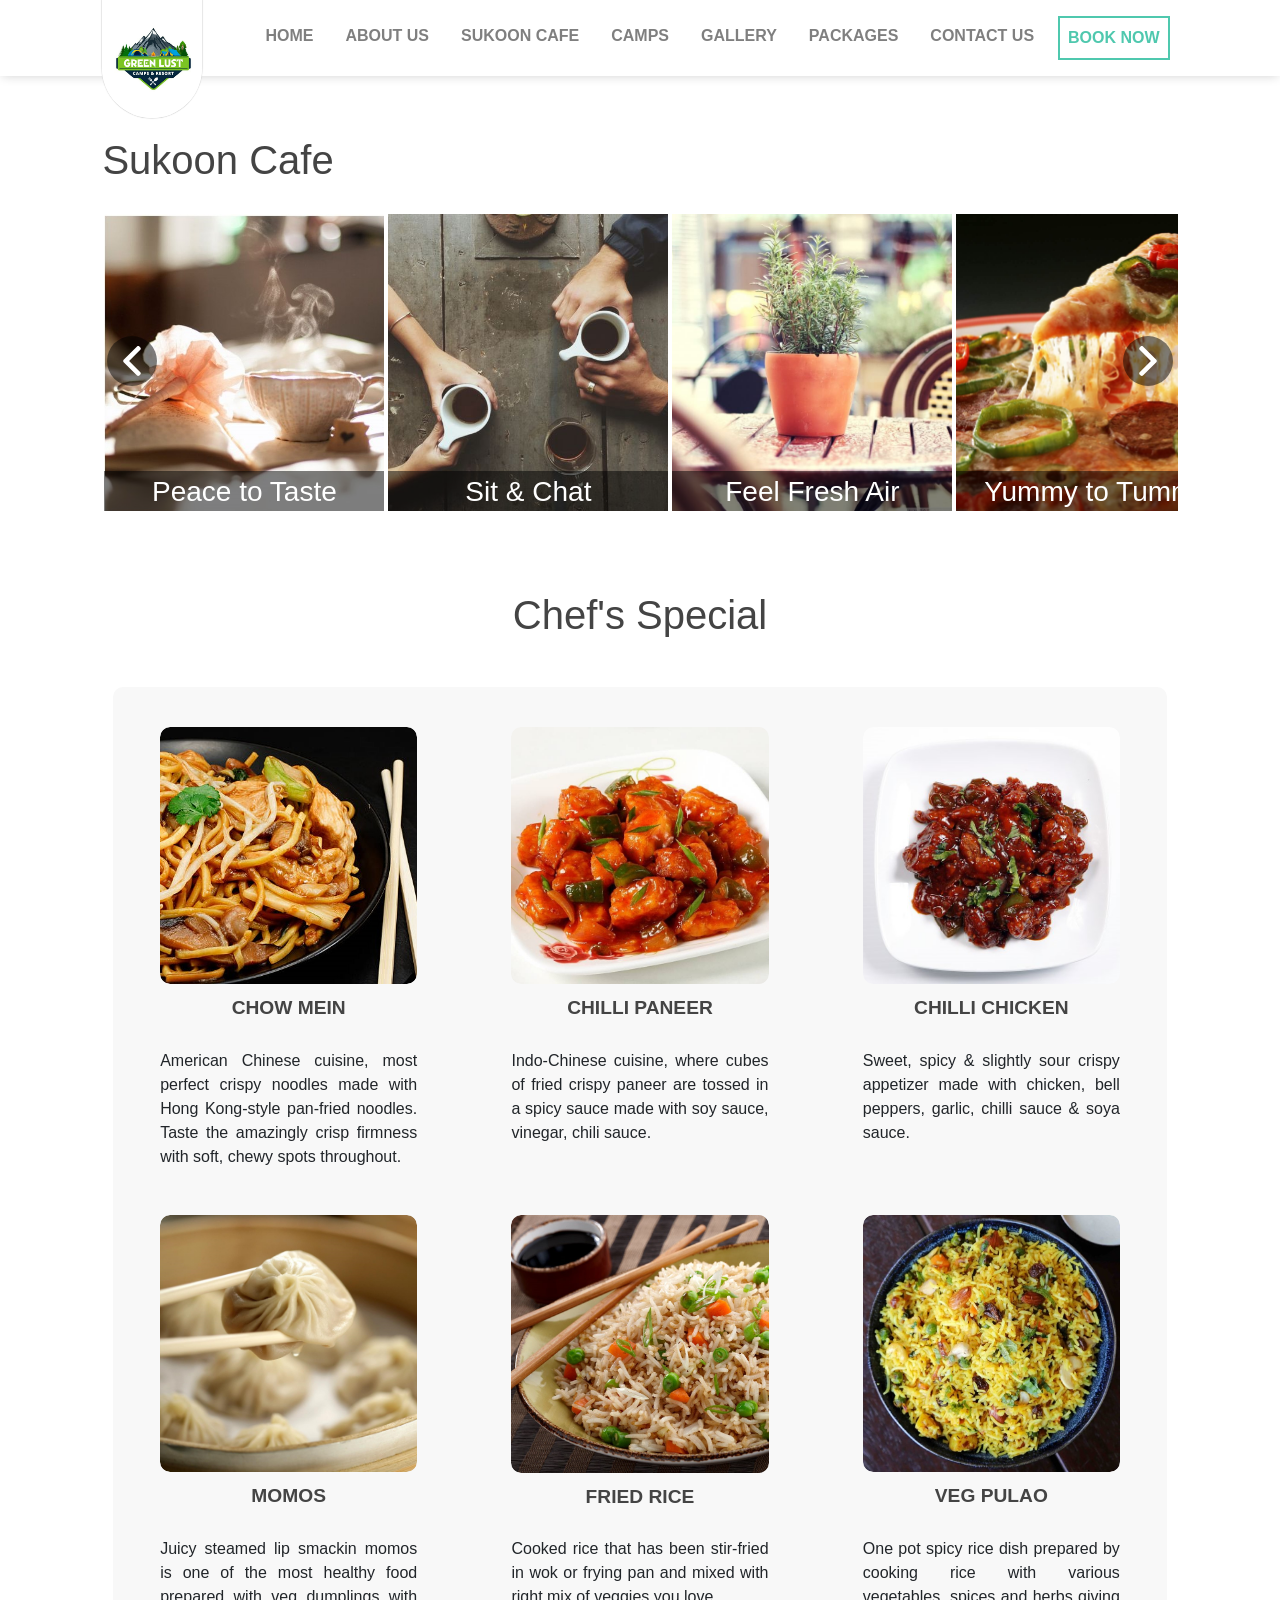
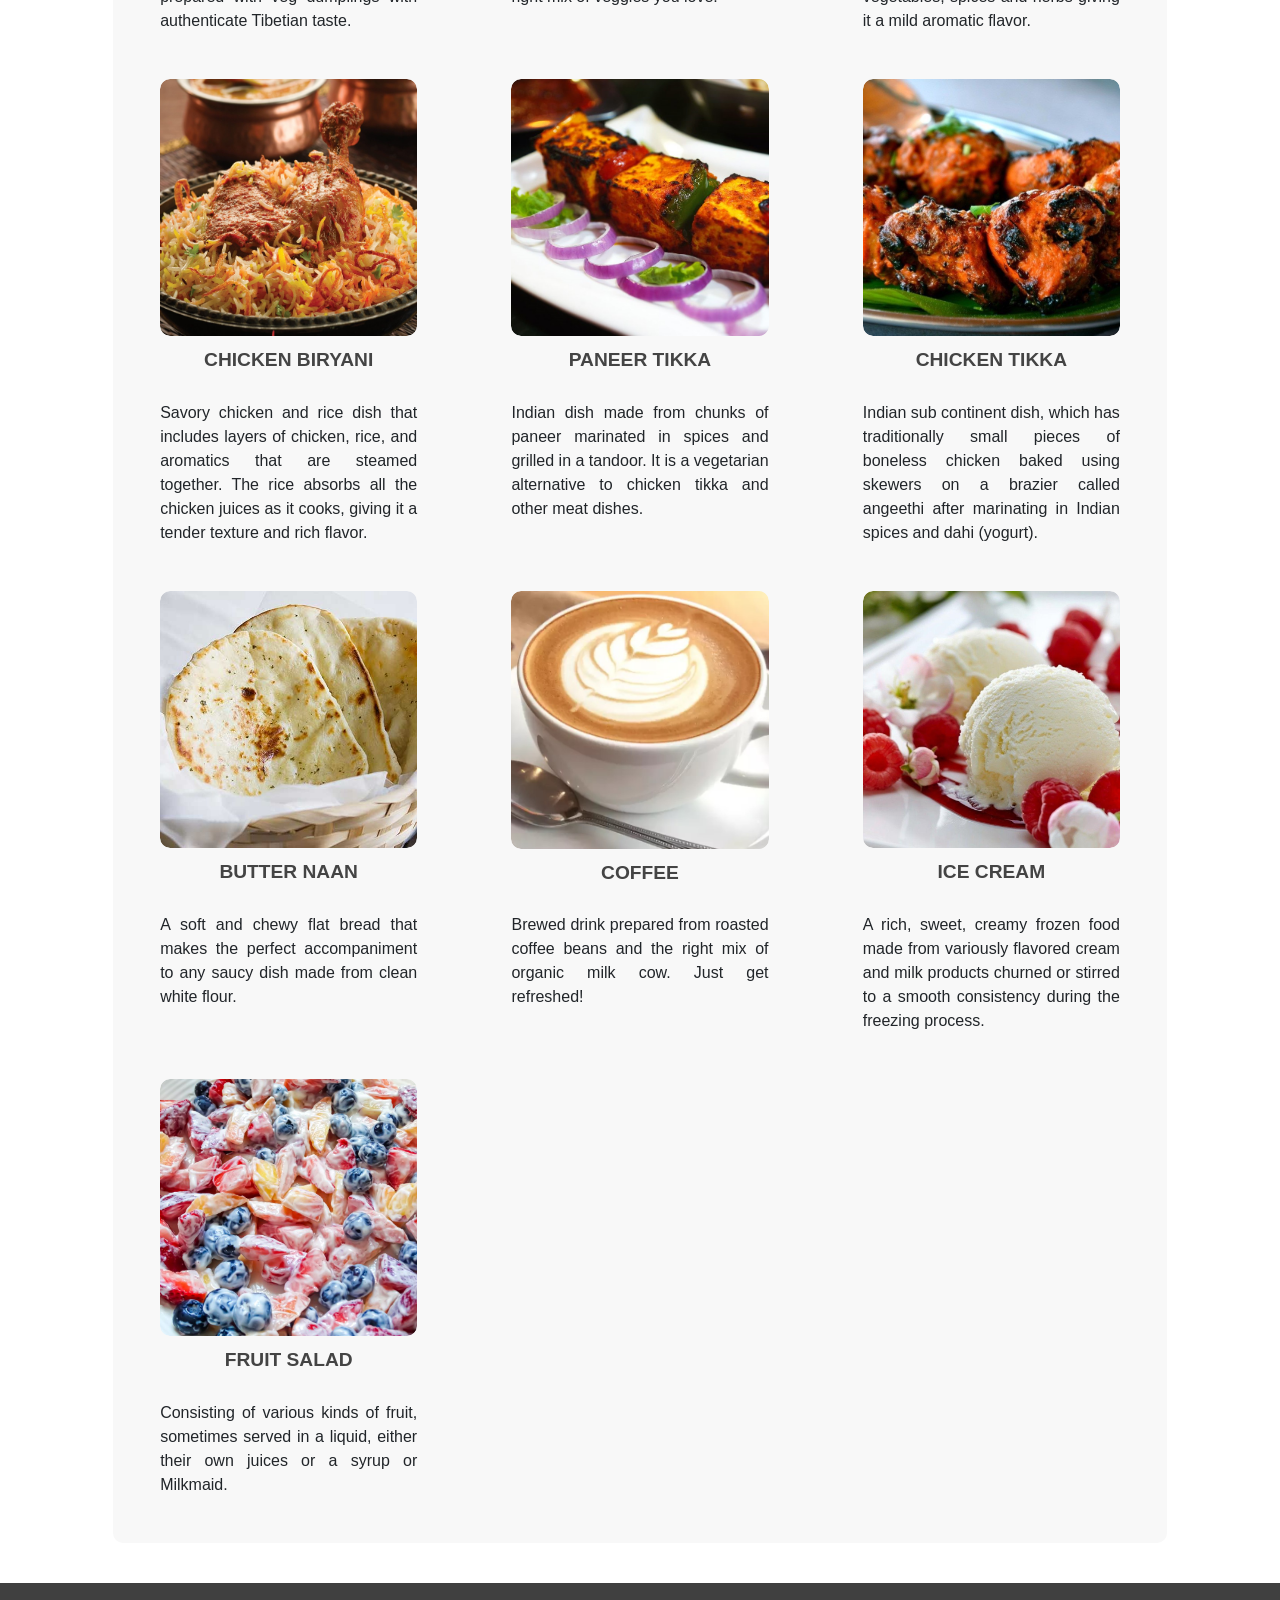
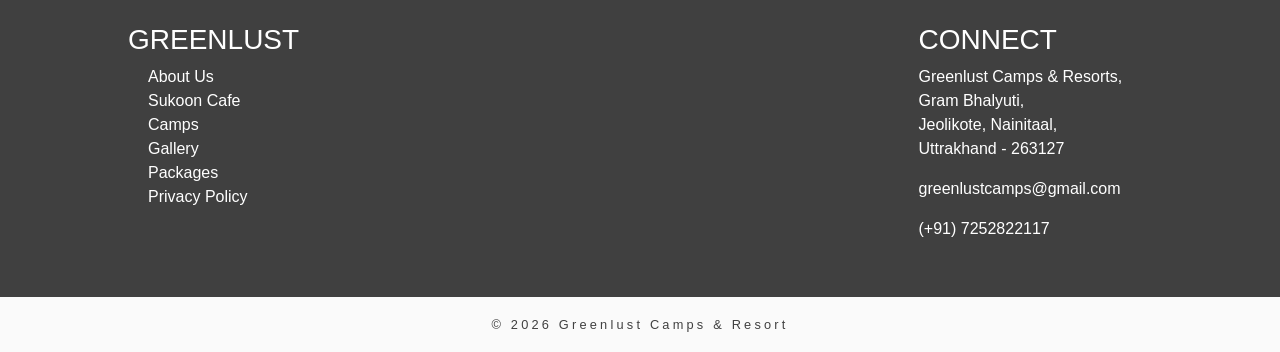
<file: sukoon-cafe/index.html>
<html lang="en" dir="ltr">

<head>
  <meta charset="utf-8">
  <meta name="viewport" content="width=device-width, initial-scale=1.0">
  <title>Sukoon Cafe - GreenLust</title>

  <link rel="apple-touch-icon" sizes="180x180" href="/apple-touch-icon.png">
  <link rel="icon" type="image/png" sizes="32x32" href="/favicon-32x32.png">
  <link rel="manifest" href="/site.webmanifest">
  <link rel="mask-icon" href="/safari-pinned-tab.svg" color="#5bbad5">
  <meta name="msapplication-TileColor" content="#da532c">
  <meta name="theme-color" content="#ffffff">

  <link rel="stylesheet" href="https://maxcdn.bootstrapcdn.com/bootstrap/4.0.0/css/bootstrap.min.css" integrity="sha384-Gn5384xqQ1aoWXA+058RXPxPg6fy4IWvTNh0E263XmFcJlSAwiGgFAW/dAiS6JXm" crossorigin="anonymous">
  <link rel="stylesheet" href="../css/styles.css">
  <link rel="stylesheet" href="../css/cafe.css">
</head>

<body>

  <meta name="Keyword" content="Restaurant in Nainital, Sukoon Cafe at uttarakhand">


  <nav class="navbar smart-scroll navbar-expand-lg navbar-light">

    <a class="navbar-brand logo" href="/"><img src="/lib/images/logo.jpeg" alt=""></a>

    <button class="navbar-toggler" type="button" data-toggle="collapse" data-target="#navbarTogglerDemo02">
      <span class="navbar-toggler-icon"></span>
    </button>

    <div class="collapse navbar-collapse" id="navbarTogglerDemo02">

      <ul class="navbar-nav ml-auto">
        <li class="nav-item">
          <a class="nav-link" href="/">HOME</a>
        </li>
        <li class="nav-item">
            <a class="nav-link" href="/about-us">ABOUT US</a>
        </li>
        <li class="nav-item">
          <a class="nav-link" href="/sukoon-cafe">SUKOON CAFE</a>
        </li>
        <li class="nav-item">
          <a class="nav-link" href="/campsite-rooms">CAMPS</a>
        </li>
        <li class="nav-item">
          <a class="nav-link" href="/gallery">GALLERY</a>
        </li>
        <li class="nav-item">
          <a class="nav-link" href="/pricing-packages">PACKAGES</a>
        </li>
        <li class="nav-item">
          <a class="nav-link" href="/contact-us">CONTACT US</a>
        </li>
        <li class="nav-item">
          <a class="nav-link nav-cta-btn" href="https://wa.me/message/SCPPFYF5YICMK1" target="_blank">BOOK NOW</a>
        </li>
      </ul>

    </div>
  </nav>

<section id="sukoon-cafe">
  <h1>Sukoon Cafe</h1>
  <div class="things-to-do-scroll">
    <div class="things-to-do-prev" id="sukoon-cafe-prev">
      <span>
        <img src="/lib/images/prev-white.svg" alt="<">
      </span>
    </div>
    <div class="things-to-do-container" id="sukoon-cafe-container">
      <div class="things-to-do-card">
        <img src="/lib/images/cafe/sukoon-cafe-1.jpg" alt="Cycling">
        <h3>Peace to Taste</h3>
      </div>
      <div class="things-to-do-card">
        <img src="/lib/images/cafe/sukoon-cafe-2.jpg" alt="Cycling">
        <h3>Sit & Chat</h3>
      </div>
      <div class="things-to-do-card">
        <img src="/lib/images/cafe/sukoon-cafe-3.jpg" alt="Cycling">
        <h3>Feel Fresh Air</h3>
      </div>
      <div class="things-to-do-card">
        <img src="/lib/images/cafe/sukoon-cafe-4.jpg" alt="Cycling">
        <h3>Yummy to Tummy</h3>
      </div>
    </div>
    <div class="things-to-do-next" id="sukoon-cafe-next">
      <span>
        <img src="/lib/images/next-white.svg" alt=">">
      </span>
    </div>
  </div>
</section>

<section id="menu">
  <h2>Chef's Special</h2>

  <div class="row menu-wrap">

    <div class="col-md-4 col-sm-6 menu-item">
      <div class="menu-img">
        <img src="/lib/images/cafe/menu-chowmein.jpg" alt="">
      </div>
      <div class="menu-title">
        <p>CHOW MEIN</p>
        <!-- <p class="menu-price">₹ 100</p> -->
      </div>
      <p class="menu-description">American Chinese cuisine, most perfect crispy noodles made with Hong Kong-style pan-fried noodles. Taste the amazingly crisp firmness with soft, chewy spots throughout.</p>
    </div>
    <div class="col-md-4 col-sm-6 menu-item">
      <div class="menu-img">
        <img src="/lib/images/cafe/menu-chilli-paneer.jpg" alt="">
      </div>
      <div class="menu-title">
        <p>CHILLI PANEER</p>
        <!-- <p class="menu-price">₹ 100</p> -->
      </div>
      <p class="menu-description">Indo-Chinese cuisine, where cubes of fried crispy paneer are tossed in a spicy sauce made with soy sauce, vinegar, chili sauce.</p>
    </div>
    <div class="col-md-4 col-sm-6 menu-item">
      <div class="menu-img">
        <img src="/lib/images/cafe/menu-chilli-chicken.jpg" alt="">
      </div>
      <div class="menu-title">
        <p>CHILLI CHICKEN</p>
        <!-- <p class="menu-price">₹ 100</p> -->
      </div>
      <p class="menu-description">Sweet, spicy & slightly sour crispy appetizer made with chicken, bell peppers, garlic, chilli sauce & soya sauce.</p>
    </div>
    <div class="col-md-4 col-sm-6 menu-item">
      <div class="menu-img">
        <img src="/lib/images/cafe/menu-momos.jpg" alt="">
      </div>
      <div class="menu-title">
        <p>MOMOS</p>
        <!-- <p class="menu-price">₹ 100</p> -->
      </div>
      <p class="menu-description">Juicy steamed lip smackin momos is one of the most healthy food prepared with veg dumplings with authenticate Tibetian taste.</p>
    </div>
    <div class="col-md-4 col-sm-6 menu-item">
      <div class="menu-img">
        <img src="/lib/images/cafe/menu-fried-rice.jpg" alt="">
      </div>
      <div class="menu-title">
        <p>FRIED RICE</p>
        <!-- <p class="menu-price">₹ 100</p> -->
      </div>
      <p class="menu-description">Cooked rice that has been stir-fried in wok or frying pan and mixed with right mix of veggies you love.</p>
    </div>
    <div class="col-md-4 col-sm-6 menu-item">
      <div class="menu-img">
        <img src="/lib/images/cafe/menu-pulao.jpeg" alt="">
      </div>
      <div class="menu-title">
        <p>VEG PULAO</p>
        <!-- <p class="menu-price">₹ 100</p> -->
      </div>
      <p class="menu-description">One pot spicy rice dish prepared by cooking rice with various vegetables, spices and herbs giving it a mild aromatic flavor.</p>
    </div>
    <div class="col-md-4 col-sm-6 menu-item">
      <div class="menu-img">
        <img src="/lib/images/cafe/menu-chicken-biryani.jpg" alt="">
      </div>
      <div class="menu-title">
        <p>CHICKEN BIRYANI</p>
        <!-- <p class="menu-price">₹ 100</p> -->
      </div>
      <p class="menu-description">Savory chicken and rice dish that includes layers of chicken, rice, and aromatics that are steamed together. The rice absorbs all the chicken juices as it cooks, giving it a tender texture and rich flavor.</p>
    </div>
    <div class="col-md-4 col-sm-6 menu-item">
      <div class="menu-img">
        <img src="/lib/images/cafe/menu-paneer-tikka.jpg" alt="">
      </div>
      <div class="menu-title">
        <p>PANEER TIKKA</p>
        <!-- <p class="menu-price">₹ 100</p> -->
      </div>
      <p class="menu-description">Indian dish made from chunks of paneer marinated in spices and grilled in a tandoor. It is a vegetarian alternative to chicken tikka and other meat dishes.</p>
    </div>
    <div class="col-md-4 col-sm-6 menu-item">
      <div class="menu-img">
        <img src="/lib/images/cafe/menu-chicken-tikka.jpg" alt="">
      </div>
      <div class="menu-title">
        <p>CHICKEN TIKKA</p>
        <!-- <p class="menu-price">₹ 100</p> -->
      </div>
      <p class="menu-description">Indian sub continent dish, which has traditionally small pieces of boneless chicken baked using skewers on a brazier called angeethi after marinating in Indian spices and dahi (yogurt).</p>
    </div>
    <div class="col-md-4 col-sm-6 menu-item">
      <div class="menu-img">
        <img src="/lib/images/cafe/menu-naan.jpg" alt="">
      </div>
      <div class="menu-title">
        <p>BUTTER NAAN</p>
        <!-- <p class="menu-price">₹ 100</p> -->
      </div>
      <p class="menu-description">A soft and chewy flat bread that makes the perfect accompaniment to any saucy dish made from clean white flour.</p>
    </div>
    <div class="col-md-4 col-sm-6 menu-item">
      <div class="menu-img">
        <img src="/lib/images/cafe/menu-coffee.jpg" alt="">
      </div>
      <div class="menu-title">
        <p>COFFEE</p>
        <!-- <p class="menu-price">₹ 100</p> -->
      </div>
      <p class="menu-description">Brewed drink prepared from roasted coffee beans and the right mix of organic milk cow. Just get refreshed!</p>
    </div>
    <div class="col-md-4 col-sm-6 menu-item">
      <div class="menu-img">
        <img src="/lib/images/cafe/menu-ice-cream.jpg" alt="">
      </div>
      <div class="menu-title">
        <p>ICE CREAM</p>
        <!-- <p class="menu-price">₹ 100</p> -->
      </div>
      <p class="menu-description">A rich, sweet, creamy frozen food made from variously flavored cream and milk products churned or stirred to a smooth consistency during the freezing process.</p>
    </div>
    <div class="col-md-4 col-sm-6 menu-item">
      <div class="menu-img">
        <img src="/lib/images/cafe/menu-fruit-salad.jpg" alt="">
      </div>
      <div class="menu-title">
        <p>FRUIT SALAD</p>
        <!-- <p class="menu-price">₹ 100</p> -->
      </div>
      <p class="menu-description">Consisting of various kinds of fruit, sometimes served in a liquid, either their own juices or a syrup or Milkmaid.</p>
    </div>
  </div>
</section>



<footer>
  <div class="row">
    <div class="col-lg-3 col-md-4 col">
      <h3>GREENLUST</h3>
      <ul>
        <li><a href="/about-us">About Us</a></li>
        <li><a href="/sukoon-cafe">Sukoon Cafe</a></li>
        <li><a href="/campsite-rooms">Camps</a></li>
        <li><a href="/gallery">Gallery</a></li>
        <li><a href="/pricing-packages">Packages</a></li>
        <li><a href="/privacy-policy" target="_blank">Privacy Policy</a></li>
      </ul>
    </div>

    <div class="col-lg-6 col-md-4">

    </div>

    <div class="col-lg-3 col-md-4 footer-connect">
      <h3>CONNECT</h3>
      <p><a href="https://maps.app.goo.gl/XQ3HenydooTRxJNf7" target="_blank">Greenlust Camps & Resorts, <br> Gram Bhalyuti,<br> Jeolikote, Nainitaal,<br> Uttrakhand - 263127</a></p>
      <p><a href="mailto:greenlustcamps@gmail.com"> greenlustcamps@gmail.com</a></p>
      <p><a href="tel:+917252822117">(+91) 7252822117</a></p>
    </div>

  </div>
</footer>

<section id="smartoreach-footer">
    <style media="screen">
      #smartoreach-footer  {
        background-color: rgb(250,250,250);
        padding: 20px;
      }
      #smartoreach-footer h3 {
        margin: 0;
        text-align: center;
        font-size: 0.8rem;
        font-weight: normal;
        letter-spacing: 0.2rem;
        color: rgb(64, 64, 64);
      }
      #smartoreach-footer a {
        text-decoration: none;
      }
      @media (max-width:576px) {
        #smartoreach-footer h3 {

        }
      }
    </style>
    <h3>© <script type="text/javascript">var year = new Date();document.write(year.getFullYear());</script> Greenlust Camps & Resort </h3>
  </section>

  <script src="https://code.jquery.com/jquery-3.2.1.slim.min.js" integrity="sha384-KJ3o2DKtIkvYIK3UENzmM7KCkRr/rE9/Qpg6aAZGJwFDMVNA/GpGFF93hXpG5KkN" crossorigin="anonymous"></script>
  <script src="https://cdnjs.cloudflare.com/ajax/libs/popper.js/1.12.9/umd/popper.min.js" integrity="sha384-ApNbgh9B+Y1QKtv3Rn7W3mgPxhU9K/ScQsAP7hUibX39j7fakFPskvXusvfa0b4Q" crossorigin="anonymous"></script>
  <script src="https://maxcdn.bootstrapcdn.com/bootstrap/4.0.0/js/bootstrap.min.js" integrity="sha384-JZR6Spejh4U02d8jOt6vLEHfe/JQGiRRSQQxSfFWpi1MquVdAyjUar5+76PVCmYl" crossorigin="anonymous"></script>

  <script src="/js/cafe.js" charset="utf-8"></script>
  </body>

  </html>
</file>
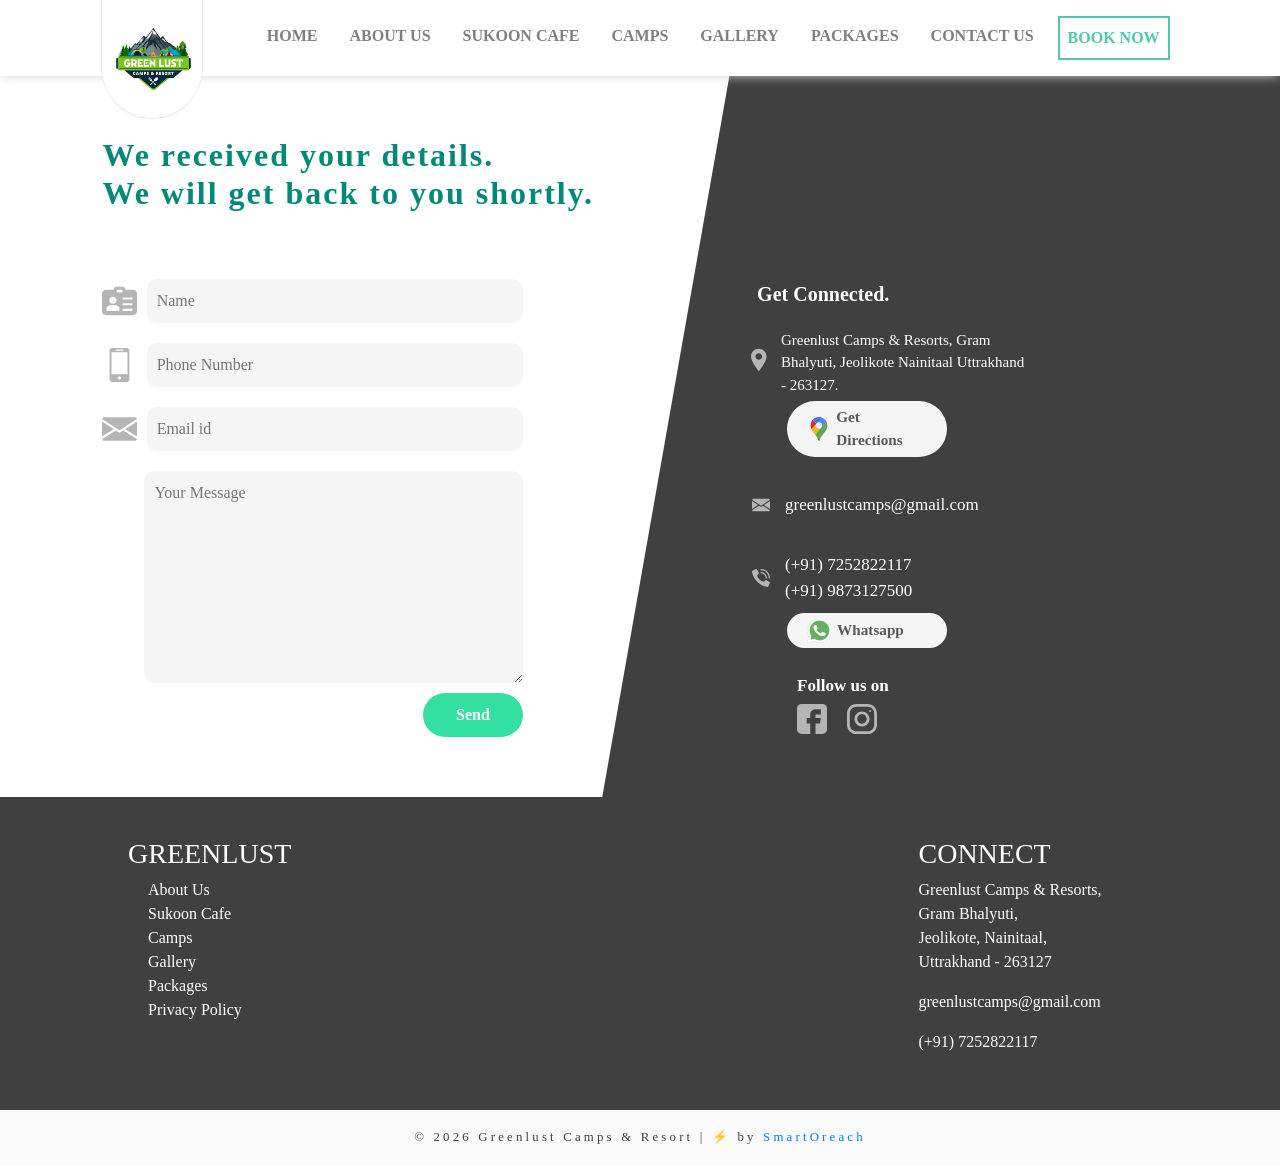
<file: contact-us/form-submited.html>
<!DOCTYPE html>
<html lang="en" dir="ltr">
  <head>
    <meta charset="utf-8">
    <meta name="viewport" content="width=device-width, initial-scale=1.0">

    <title>Submited - Greenlust</title>

    <link rel="apple-touch-icon" sizes="180x180" href="/apple-touch-icon.png">
    <link rel="icon" type="image/png" sizes="32x32" href="/favicon-32x32.png">
    <link rel="manifest" href="/site.webmanifest">
    <link rel="mask-icon" href="/safari-pinned-tab.svg" color="#5bbad5">
    <meta name="msapplication-TileColor" content="#da532c">
    <meta name="theme-color" content="#ffffff">

    <link rel="stylesheet" href="https://maxcdn.bootstrapcdn.com/bootstrap/4.0.0/css/bootstrap.min.css" integrity="sha384-Gn5384xqQ1aoWXA+058RXPxPg6fy4IWvTNh0E263XmFcJlSAwiGgFAW/dAiS6JXm" crossorigin="anonymous">
    <link rel="stylesheet" href="/css/styles.css">

    <link rel="stylesheet" href="../pricing-packages/packagestyles.css">
    <link rel="stylesheet" href="../campsite-rooms/campsstyles.css">
    <link rel="stylesheet" href="./contactusstyles.css">
  </head>

  <body>

    <nav class="navbar smart-scroll navbar-expand-lg navbar-light">

      <a class="navbar-brand logo" href="/"><img src="/lib/images/logo.jpeg" alt=""></a>

      <button class="navbar-toggler" type="button" data-toggle="collapse" data-target="#navbarTogglerDemo02">
        <span class="navbar-toggler-icon"></span>
      </button>

      <div class="collapse navbar-collapse" id="navbarTogglerDemo02">

        <ul class="navbar-nav ml-auto">
          <li class="nav-item">
            <a class="nav-link" href="/">HOME</a>
          </li>
          <li class="nav-item">
              <a class="nav-link" href="/about-us">ABOUT US</a>
          </li>
          <li class="nav-item">
            <a class="nav-link" href="/sukoon-cafe">SUKOON CAFE</a>
          </li>
          <li class="nav-item">
            <a class="nav-link" href="/campsite-rooms">CAMPS</a>
          </li>
          <li class="nav-item">
            <a class="nav-link" href="/gallery">GALLERY</a>
          </li>
          <li class="nav-item">
            <a class="nav-link" href="/pricing-packages">PACKAGES</a>
          </li>
          <li class="nav-item">
            <a class="nav-link" href="/contact-us">CONTACT US</a>
          </li>
          <li class="nav-item">
            <a class="nav-link nav-cta-btn" href="https://wa.me/message/SCPPFYF5YICMK1" target="_blank">BOOK NOW</a>
          </li>
        </ul>

      </div>
    </nav>

    <div class="contact-background">
    </div>
    <div class="contact-background-skew">
    </div>

    <div class="all">
      <h1 class="main-heading" style="color:#008A76">We received your details.<br> We will get back to you shortly.</h1><br><br>

      <div class="row">

        <div class="col-lg-5 form-box">
        <form action="https://formsubmit.co/ea1e4ff697beb89a5f22577f335204b8" method="POST">
          <div class="flex-container">
            <div class="form-icon">
            <img class="m-auto" src="./name.svg" alt="Name Vector Image" width=100% height=auto>
            </div>
            <input class="form-txtbox" type="text" name="name" placeholder="Name" required><br>
          </div>
          <div class="flex-container">
            <div class="form-icon">
            <img class="m-auto" src="./phone.svg" alt="Phone Vector Image" width=100% height=auto>
            </div>
          <input class="form-txtbox" type="text" name="phone" placeholder="Phone Number" required><br>
          </div>
          <div class="flex-container">
            <div class="form-icon">
            <img class="m-auto" src="./mail.svg" alt="Mail Vector Image" width=100% height=auto>
            </div>
          <input class="form-txtbox" type="email" name="email" placeholder="Email id"><br>
          </div>
          <div class="flex-container">
          <textarea class="form-msgbox" name="message" rows="8" cols="80" placeholder="Your Message"></textarea><br>
          </div>
          <div class="flex-container">
            <button class="btn-submit" type="submit" name="submit"> Send </button>
          </div>
          <input type="hidden" name="_next" value="http://greenlustcamps.com/contact-us/form-submited.html">
          <input type="hidden" name="_captcha" value="false">
          </form>
        </div>

        <div class="col-lg-2">

        </div>

        <div class="col-lg-5 right-container">
          <div class="get-connected-container">
            Get Connected.
          </div>
          <div class="flex-container">
            <div class="address-icon">
              <img class="m-auto" src="./gps.svg" alt="Location vector" width=100% height=auto>
            </div>
            <div class="address-txt">
            Greenlust Camps & Resorts, Gram Bhalyuti, Jeolikote Nainitaal Uttrakhand - 263127.
            </div>
          </div>
          <div class="flex-container">
            <a href="#" style="text-decoration: none;">
              <div class="txt-button-border">
                <div class="btn-icon">
                  <img class="m-auto" src="./google-maps.svg" alt="Google Map icon" width=100% height=auto>
                </div>
                <div class ="gd-txt">
                  Get Directions
                </div>
                </div>
            </a>
          </div>
          <div class="flex-container">
            <div class="flex-m-container">
            <div class="mail-icon">
              <img class="m-auto" src="./mail.svg" alt="Mail vector" width=100% height=auto>
            </div>
            <div class="mail-txt">
              greenlustcamps@gmail.com
            </div>
          </div>
          </div>
          <div class="flex-container">
            <div class="flex-m-container">
            <div class="mail-icon">
              <img class="m-auto" src="./call.svg" alt="Phone vector" width=100% height=auto>
            </div>
            <div class="mail-txt">
              (+91) 7252822117 <br> (+91) 9873127500
            </div>
          </div>
          </div>
          <div class="flex-container">
            <a href="https://wa.me/message/SCPPFYF5YICMK1" target="_blank" style="text-decoration: none;">
              <div class="txt-button-border">
                <div class="btn-icon">
                  <img class="m-auto" src="./whatsapp.svg" alt="Google Map icon" width=100% height=auto>
                </div>
                <div class ="gd-txt">
                  Whatsapp
                </div>
                </div>
            </a>
          </div>
          <div class="flex-container">
            <div class="follow-txt">
            <b>Follow us on</b>
            </div>
          </div>
          <div class="flex-container">
            <div class="social-icons-pack">
              <a href="https://www.facebook.com/JungleJunket/" target="_blank">
                <div class="social-icon">
                <img class="m-auto contact-us-icon-bw" src="./facebook.svg" alt="Facebook icon" width=100% height=auto>
                <img class="m-auto contact-us-icon-color" src="/lib/images/facebook-color.svg" alt="Facebook icon" width=100% height=auto>
                </div>
              </a>
              <a href="https://www.instagram.com/greenlustcamps/" target="
              ">
                <div class="social-icon">
                  <img class="m-auto contact-us-icon-bw" src="./instagram.svg" alt="Instagram icon" width=100% height=auto>
                  <img class="m-auto contact-us-icon-color" src="/lib/images/instagram-color.svg" alt="Instagram icon" width=100% height=auto>
                </div>
              </a>
            </div>
          </div>
        </div>

      </div>



    </div>


    <footer>
      <div class="row">
        <div class="col-lg-3 col-md-4 col">
          <h3>GREENLUST</h3>
          <ul>
            <li><a href="/about-us">About Us</a></li>
            <li><a href="/sukoon-cafe">Sukoon Cafe</a></li>
            <li><a href="/campsite-rooms">Camps</a></li>
            <li><a href="/gallery">Gallery</a></li>
            <li><a href="/pricing-packages">Packages</a></li>
            <li><a href="/privacy-policy" target="_blank">Privacy Policy</a></li>
          </ul>
        </div>

        <div class="col-lg-6 col-md-4">

        </div>

        <div class="col-lg-3 col-md-4 footer-connect">
          <h3>CONNECT</h3>
          <p><a href="https://maps.app.goo.gl/XQ3HenydooTRxJNf7" target="_blank">Greenlust Camps & Resorts, <br> Gram Bhalyuti,<br> Jeolikote, Nainitaal,<br> Uttrakhand - 263127</a></p>
          <p><a href="mailto:greenlustcamps@gmail.com"> greenlustcamps@gmail.com</a></p>
          <p><a href="tel:+917252822117">(+91) 7252822117</a></p>
        </div>

      </div>
    </footer>

    <section id="smartoreach-footer">
        <style media="screen">
          #smartoreach-footer  {
            background-color: rgb(250,250,250);
            padding: 20px;
          }
          #smartoreach-footer h3 {
            margin: 0;
            text-align: center;
            font-size: 0.8rem;
            font-weight: normal;
            letter-spacing: 0.2rem;
            color: rgb(64, 64, 64);
          }
          #smartoreach-footer a {
            text-decoration: none;
          }
          @media (max-width:576px) {
            #smartoreach-footer h3 {

            }
          }
        </style>
        <h3>© <script type="text/javascript">var year = new Date();document.write(year.getFullYear());</script> Greenlust Camps & Resort |  ⚡ by <a target="_blank" href="https://smartoreach.com/">SmartOreach</a> </h3>
      </section>

      <script src="https://code.jquery.com/jquery-3.2.1.slim.min.js" integrity="sha384-KJ3o2DKtIkvYIK3UENzmM7KCkRr/rE9/Qpg6aAZGJwFDMVNA/GpGFF93hXpG5KkN" crossorigin="anonymous"></script>
      <script src="https://cdnjs.cloudflare.com/ajax/libs/popper.js/1.12.9/umd/popper.min.js" integrity="sha384-ApNbgh9B+Y1QKtv3Rn7W3mgPxhU9K/ScQsAP7hUibX39j7fakFPskvXusvfa0b4Q" crossorigin="anonymous"></script>
      <script src="https://maxcdn.bootstrapcdn.com/bootstrap/4.0.0/js/bootstrap.min.js" integrity="sha384-JZR6Spejh4U02d8jOt6vLEHfe/JQGiRRSQQxSfFWpi1MquVdAyjUar5+76PVCmYl" crossorigin="anonymous"></script>

      <script src="/js/contact.js" charset="utf-8"></script>
  </body>
</html>
</file>
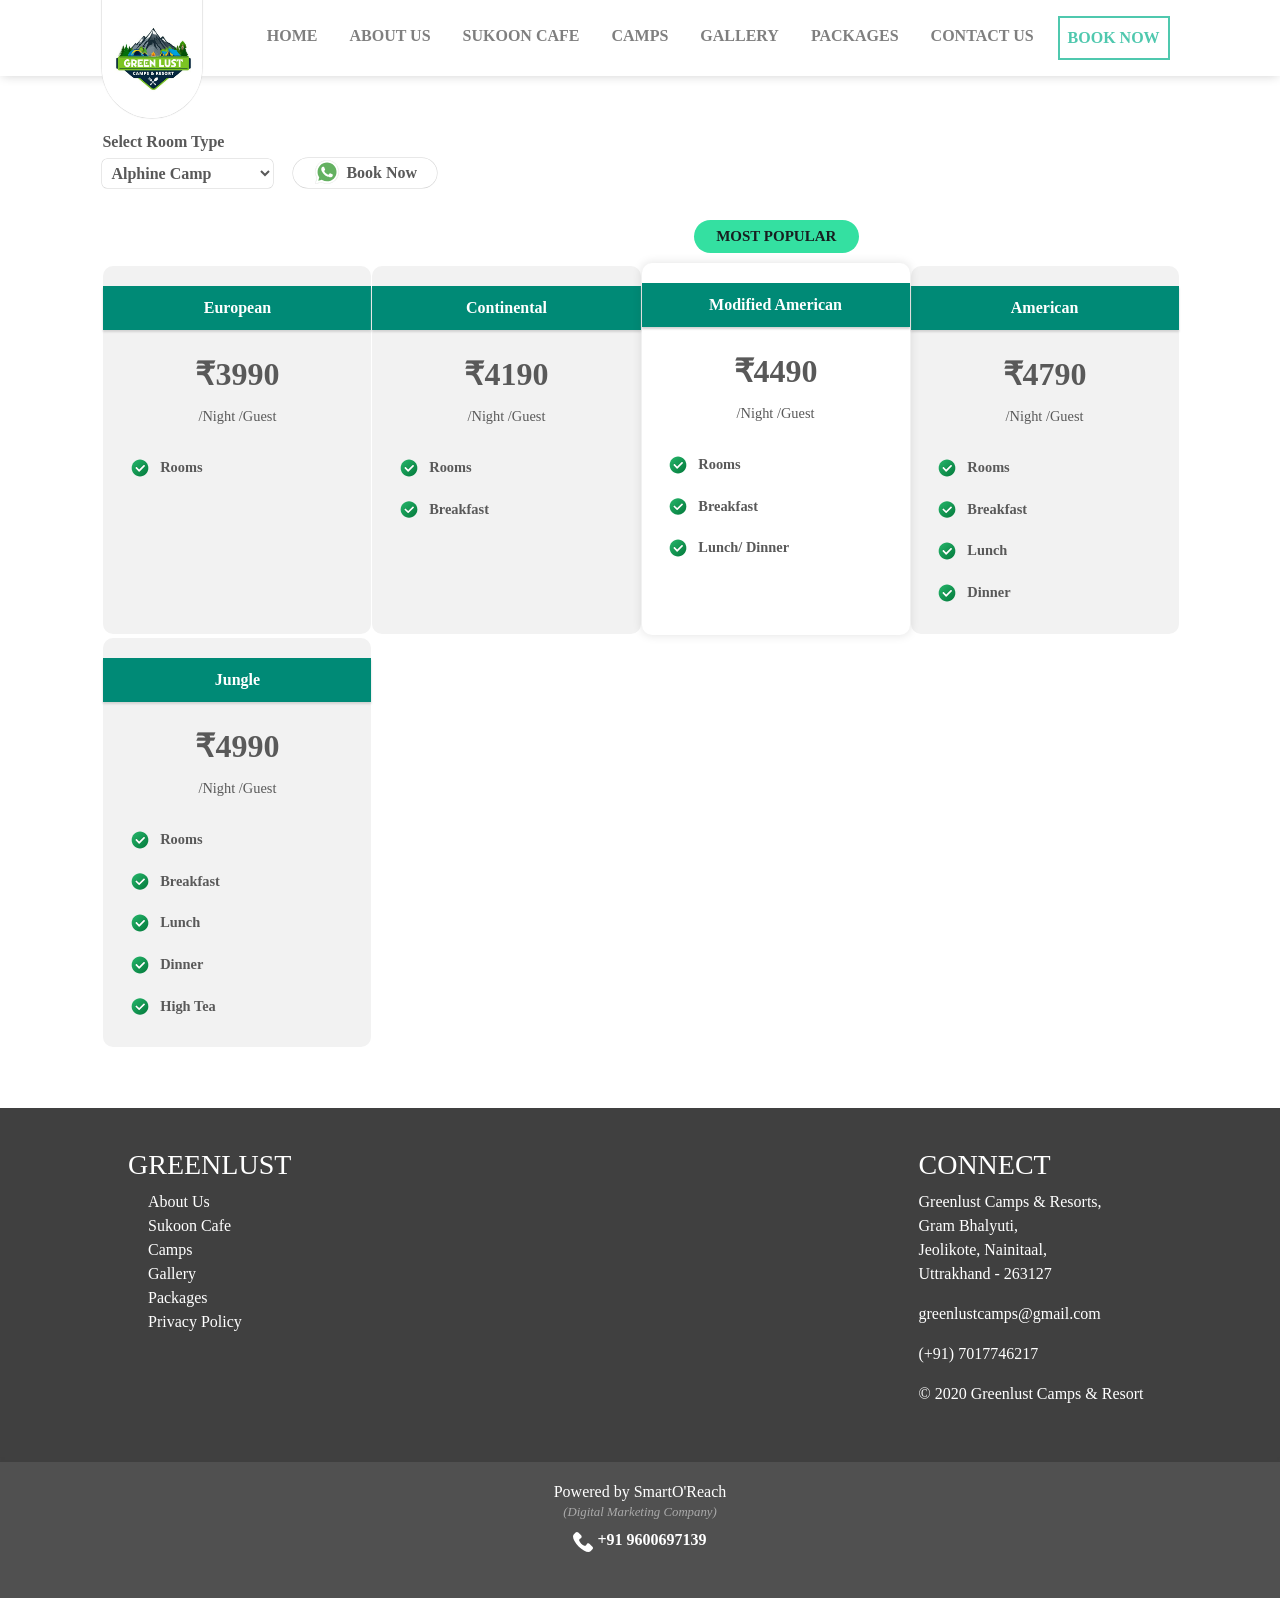
<file: pricing-packages/packages.html>
<!DOCTYPE html>
<html lang="en" dir="ltr">
  <head>
    <meta charset="utf-8">
    <meta name="viewport" content="width=device-width, initial-scale=1.0">

    <title>Best Pricing Packages</title>

    <link rel="stylesheet" href="https://maxcdn.bootstrapcdn.com/bootstrap/4.0.0/css/bootstrap.min.css" integrity="sha384-Gn5384xqQ1aoWXA+058RXPxPg6fy4IWvTNh0E263XmFcJlSAwiGgFAW/dAiS6JXm" crossorigin="anonymous">
    <link rel="stylesheet" href="/css/styles.css">

    <link rel="stylesheet" href="./packagestyles.css">
    <meta name="viewport" content="width=device-width, initial-scale=1">
  </head>


  <body>

    <nav class="navbar navbar-expand-lg navbar-light fixed-top">

      <a class="navbar-brand logo" href=""><img src="/lib/images/logo.jpeg" alt=""></a>

      <button class="navbar-toggler" type="button" data-toggle="collapse" data-target="#navbarTogglerDemo02">
        <span class="navbar-toggler-icon"></span>
      </button>

      <div class="collapse navbar-collapse" id="navbarTogglerDemo02">

        <ul class="navbar-nav ml-auto">
          <li class="nav-item">
            <a class="nav-link" href="#">HOME</a>
          </li>
          <li class="nav-item">
              <a class="nav-link" href="/about-us">ABOUT US</a>
          </li>
          <li class="nav-item">
            <a class="nav-link" href="/sukoon-cafe">SUKOON CAFE</a>
          </li>
          <li class="nav-item">
            <a class="nav-link" href="/campsite-rooms">CAMPS</a>
          </li>
          <li class="nav-item">
            <a class="nav-link" href="/gallery">GALLERY</a>
          </li>
          <li class="nav-item">
            <a class="nav-link" href="/pricing-packages">PACKAGES</a>
          </li>
          <li class="nav-item">
            <a class="nav-link" href="/contact-us">CONTACT US</a>
          </li>
          <li class="nav-item">
            <a class="nav-link nav-cta-btn" href="https://wa.me/message/SCPPFYF5YICMK1" target="_blank">BOOK NOW</a>
          </li>
        </ul>

      </div>
    </nav>

    <div class="form-elements">
      <div class="dd">
        <div class="srt-txt"> Select Room Type </div>
        <select class="rtype" id="select-package" onchange="changePrice(this);"  name="rtype">
          <option value="alphine">Alphine Camp</option>
          <option value="luxury">Luxury Swizz Camp</option>
        </select>
      </div>

      <div class="btn-cover">
        <a href="https://wa.me/message/SCPPFYF5YICMK1">
        <button class="btn-booknow" type="button" name="button">
          <div class="wplogo">
            <img src="./whatsapp.svg" width=100% />
          </div>
          <div class="btn-txt"> Book Now
          </div>
        </button></a>
      </div>
    </div>
<div class="all">


  <!--European-->
      <div class="pop">
        MOST POPULAR
      </div>
  <div class="package">
    <div class="p-card">
      <div class="flag">
        European
      </div>
      <div class="price" id="price-ep">
        ₹3990
      </div>
      <div class="txt">
        /Night /Guest
      </div>
      <div class="tt">
          <div class="img-div">
          <img src="./tick.svg" alt="-" width=20px height=auto />
          </div>
          <div class="service">
            Rooms
          </div>
      </div>
    </div>

  <!--Continental plan-->
  <div class="p-card">
    <div class="flag">
      Continental
    </div>
    <div class="price" id="price-cp">
      ₹4190
    </div>
    <div class="txt">
      /Night /Guest
    </div>
    <div class="tt">
        <div class="img-div">
        <img src="./tick.svg" alt="-" width=20px height=auto />
        </div>
        <div class="service">
          Rooms
        </div>
    </div>
    <div class="tt">
        <div class="img-div">
        <img src="./tick.svg" alt="-" width=20px />
        </div>
        <div class="service">
          Breakfast
        </div>
    </div>
  </div>

  <!--Modified American plan-->
  <div class="pop-sm">
    MOST POPULAR
  </div>
  <div class="cardp">
    <div class="flag">
      Modified American
    </div>
    <div class="price" id="price-map">
      ₹4490
    </div>
    <div class="txt">
      /Night /Guest
    </div>
    <div class="tt">
        <div class="img-div">
        <img src="./tick.svg" alt="-" width=20px height=auto />
        </div>
        <div class="service">
          Rooms
        </div>
    </div>
    <div class="tt">
        <div class="img-div">
        <img src="./tick.svg" alt="-" width=20px height=auto />
        </div>
        <div class="service">
          Breakfast
        </div>
    </div>
    <div class="tt">
        <div class="img-div">
        <img src="./tick.svg" alt="-" width=20px height=auto />
        </div>
        <div class="service">
          Lunch/ Dinner
        </div>
    </div>
  </div>

  <!--American plan-->
  <div class="p-card">
    <div class="flag">
      American
    </div>
    <div class="price" id="price-ap">
      ₹4790
    </div>
    <div class="txt">
      /Night /Guest
    </div>
    <div class="tt">
        <div class="img-div">
        <img src="./tick.svg" alt="-" width=20px height=auto />
        </div>
        <div class="service">
          Rooms
        </div>
    </div>
    <div class="tt">
        <div class="img-div">
        <img src="./tick.svg" alt="-" width=20px height=auto />
        </div>
        <div class="service">
          Breakfast
        </div>
    </div>
    <div class="tt">
        <div class="img-div">
        <img src="./tick.svg" alt="-" width=20px height=auto />
        </div>
        <div class="service">
          Lunch
        </div>
    </div>
    <div class="tt">
        <div class="img-div">
        <img src="./tick.svg" alt="-" width=20px height=auto />
        </div>
        <div class="service">
          Dinner
        </div>
    </div>
  </div>

  <!--Jungle plan-->
  <div class="p-card">
    <div class="flag">
      Jungle
    </div>
    <div class="price" id="price-jp">
      ₹4990
    </div>
    <div class="txt">
      /Night /Guest
    </div>
    <div class="tt">
        <div class="img-div">
        <img src="./tick.svg" alt="-" width=20px height=auto />
        </div>
        <div class="service">
          Rooms
        </div>
    </div>
    <div class="tt">
        <div class="img-div">
        <img src="./tick.svg" alt="-" width=20px height=auto />
        </div>
        <div class="service">
          Breakfast
        </div>
    </div>
    <div class="tt">
        <div class="img-div">
        <img src="./tick.svg" alt="-" width=20px height=auto />
        </div>
        <div class="service">
          Lunch
        </div>
    </div>
    <div class="tt">
        <div class="img-div">
        <img src="./tick.svg" alt="-" width=20px height=auto />
        </div>
        <div class="service">
          Dinner
        </div>
    </div>
    <div class="tt">
        <div class="img-div">
        <img src="./tick.svg" alt="-" width=20px height=auto />
        </div>
        <div class="service">
          High Tea
        </div>
    </div>
  </div>

  </div>
</div>

<footer>
  <div class="row">
    <div class="col-lg-3 col-md-4 col">
      <h3>GREENLUST</h3>
      <ul>
        <li><a href="/about-us">About Us</a></li>
        <li><a href="/sukoon-cafe">Sukoon Cafe</a></li>
        <li><a href="/campsite-rooms">Camps</a></li>
        <li><a href="/gallery">Gallery</a></li>
        <li><a href="/pricing-packages">Packages</a></li>
        <li><a href="/privacy-policy">Privacy Policy</a></li>
      </ul>
    </div>

    <div class="col-lg-6 col-md-4">

    </div>

    <div class="col-lg-3 col-md-4 footer-connect">
      <h3>CONNECT</h3>
      <p><a href="https://maps.app.goo.gl/XQ3HenydooTRxJNf7">Greenlust Camps & Resorts, <br> Gram Bhalyuti,<br> Jeolikote, Nainitaal,<br> Uttrakhand - 263127</a></p>
      <p><a href="mailto:greenlustcamps@gmail.com"> greenlustcamps@gmail.com</a></p>
      <p><a href="tel:+917017746217">(+91) 7017746217</a></p>
      <p>© 2020 Greenlust Camps & Resort</p>
    </div>

  </div>
</footer>

<div class="smartoreach">
  <a href="https://wa.me/message/U5UHC6CSKZ7HN1">
  <h6>Powered by SmartO'Reach <br><em>(Digital Marketing Company)</em> </h6>
  <h6>Click here to WhatsApp <span style="color:rgb(1,66,130); font-weight:bold;">SmartO'Reach</span> <br><em>(Digital Marketing Company)</em></h6>
  <p><span><a href=""><img style="width:20px;" src="/lib/images/phone-white.svg" alt=""> </a> </span> <a href="tel:+919600697139">+91 9600697139</a></p>
  <p><span><a href="https://wa.me/message/U5UHC6CSKZ7HN1"><img src="/lib/images/whatsapp.svg" alt=""> </a> </span> <a href="https://wa.me/message/U5UHC6CSKZ7HN1">+91 9344352513</a></p>
  </a>
</div>

  <script src="https://code.jquery.com/jquery-3.2.1.slim.min.js" integrity="sha384-KJ3o2DKtIkvYIK3UENzmM7KCkRr/rE9/Qpg6aAZGJwFDMVNA/GpGFF93hXpG5KkN" crossorigin="anonymous"></script>
  <script src="https://cdnjs.cloudflare.com/ajax/libs/popper.js/1.12.9/umd/popper.min.js" integrity="sha384-ApNbgh9B+Y1QKtv3Rn7W3mgPxhU9K/ScQsAP7hUibX39j7fakFPskvXusvfa0b4Q" crossorigin="anonymous"></script>
  <script src="https://maxcdn.bootstrapcdn.com/bootstrap/4.0.0/js/bootstrap.min.js" integrity="sha384-JZR6Spejh4U02d8jOt6vLEHfe/JQGiRRSQQxSfFWpi1MquVdAyjUar5+76PVCmYl" crossorigin="anonymous"></script>

  <script src="/js/packages.js" charset="utf-8"></script>
</body>
</html>
</file>
<file: css/styles.css>
body *{
  box-sizing: border-box;

}

/* nav bar */
nav {
  background-color: white;
  box-shadow: 0 2px 10px -2px rgba(210,210,210,1);
  padding: 8px 8% !important;
}
.nav-item {
  padding: 8px 0.5rem;
}
.nav-link {
  color: #444;
  font-weight: bold;
}
.nav-link:hover {
  color: rgb(79,200,174) !important;
}
.navbar-brand {
  font-size: 2rem;
  font-weight: bold;
  padding-bottom:0 ;
}
.navbar-toggler {
  float: right;
  margin-left: auto;
}
.nav-cta-btn {
  border: 2px solid rgb(79,200,174);
  color:  rgb(79,200,174) !important;
  transition: background-color 0.3s ease;
}
.nav-cta-btn:hover {
  background-color: rgb(79,200,174);
  color:  white !important;
}
nav a:last-of-type {
  text-align: center !important;
}
.logo {
  padding-top:5px;
  width: 100px;
  position: absolute;
  top:0;
  border-bottom-left-radius:100px 100px ;
  border-bottom-right-radius: 100px 100px;
  overflow: hidden;
  box-shadow: 0 0 1px 0.5px rgb(210,210,210);
  background-color: white;
  display: flex;
  align-items: flex-end;
}
.logo:hover {
  box-shadow: 0 0 3px 0.5px rgb(210,210,210);

}
.logo img {
  width: 100%;
  object-fit: contain;

}
.smart-scroll{
  position: fixed;
  top: 0;
  right: 0;
  left: 0;
  z-index: 1030;
}
.scrolled-down{
   transform:translateY(-100%); transition: all 0.3s ease-in-out;

}
.scrolled-down .logo {
  transform:translateY(-100%); transition: all 0.3s ease-in-out;

}
.scrolled-up{
   transform:translateY(0); transition: all 0.3s ease-in-out;

}
.scrolled-up .logo {
  transform:translateY(0); transition: all 0.3s ease-in-out;

}
/* carousel */
.carousel {
  max-height: 500px;
  object-fit: cover;
  overflow: hidden;
  align-items: center;
}
.carousel-black {
  position: absolute;
  width: 100%;
  height: 100%;
  background-color: rgba(0, 0, 0, 0.3);
}
.carousel-black-last {
  position: absolute;
  width: 100%;
  height: 100%;
  background-color: rgba(0, 0, 0, 0.5);
}
.carousel-item{
  max-height: 500px;
  /* min-height: 300px; */
  object-fit: cover;
  overflow: hidden;
  align-items: center;
  justify-content: center;
  /* display: grid; */
}
.carousel-item::after {
  content: " ";
  width:100%;
  height: 100%;
  background-color: rgba(0,0,0,0.4);
}
.carousel-item {
  object-fit: cover;
}

.carousel-text {
  font-size: calc(100% + 1vw + 1vh);
  color: #fff;
  text-align: center;
  position: absolute;
  top:40%;
  padding: 1rem 15%;
  margin: auto;
  left: 0;
  right: 0;

}
.carousel-btn {
  position: absolute;
  bottom: 20%;
  margin: auto;
  left: 0;
  right: 0;
  background-color: transparent;
  border-radius: 50px;
  border-color: #fff;
  color: #fff;
  font-weight: bold;
  border-width: 2px;
  font-size: 1.2rem;
  padding: 5px 20px;

}
.carousel-btn:hover {
  border-color: rgb(79,200,174);
  color: #fff;
  background-color: rgb(79,200,174);
}
@media (max-width:576px) {
  .carousel-item {
    max-height: 350px;
  }
  .carousel-text {
    top:  20%;
  }
  .carousel-btn {
    bottom: 30%;
  }
}


/* why-greenlust */
#why-greenlust {
  padding: 30px 8%;
}
#why-greenlust h2 {
  font-size: 2.5rem;
  color: #444;
}

.why-grid {
  display: grid;
  grid-template-columns: 5% 90% 5%;
}

.why-scroll-container {
  width: 100%;
  display: flex;
  overflow-x: scroll;
  justify-content: flex-start;
  scroll-behavior: smooth;
}
.why-scroll-prev, .why-scroll-next {
  display: flex;
  align-items: center;
  justify-content: center;
  cursor: pointer;
}
.why-scroll-prev span, .why-scroll-next span {
  opacity: 0.5;
  min-width: 15px;
  width: 30%;
  margin: auto;
  object-fit: contain;
}
.why-scroll-prev span img, .why-scroll-next span img {
  width: 100%;
  object-fit: contain;
}
.why-scroll-container::-webkit-scrollbar {
  /* chrome */
  display: none;
}
.why-scroll-container {
  -ms-overflow-style: none;  /* IE and Edge */
  scrollbar-width: none;  /* Firefox */
}

.why-container {
  width: 100%;
  display: flex;
  justify-content: space-between;
  align-items:center;
  min-height: 350px;

}
.why-card {
  display: inline-grid;
  border-radius: 20px;
  min-width: 160px;
  align-self: center;
  transition: all .5s ease-in-out;
}
.why-card-icon {
  display: grid;
  justify-content: center;
  align-items: center;
  margin: auto;
  max-width: 100px;
}
.why-card-icon img {
  width: 100%;
  object-fit: contain;
  padding: 10px;
}
.why-card-title h3 {
  color: #444;
  font-size: 1.2rem;
  font-weight: bold;

}
.why-card-title {
  text-align: center;
  padding: 5px 10px;
}
.why-card-description {
  text-align: justify;
  padding: 5px 10px;
  display: none;
}
.why-card-description p{
  font-size: 0.81rem;
  color: rgb(127,127,127);
}

.why-card:hover {
  /* border: 1px solid  rgb(127,127,127); */
  box-shadow: 0 0 3px 0.5px rgb(210,210,210);
  margin-left: 20px;
  margin-right: 20px;
  background-color: white;
  max-width: 200px;

}
.why-card:hover .why-card-icon {
      /* background-color: #bbb; */
}
.why-card:hover .why-card-title {
  background: rgb(127,127,127);
}
.why-card:hover .why-card-title h3 {
  color: #fff;

}
.why-card:hover .why-card-description {
  display: block;
  /* background-color: #bbb; */
}

/* things to do */
#things-to-do {
  padding: 0 8%;
}
#things-to-do h2 {
  font-size: 2.5rem;
  color: #444;
  padding: 20px 0;
}
.things-to-do-scroll {
  display: flex;
  position: relative;

}
.things-to-do-container::-webkit-scrollbar {
  /* chrome */
  display: none;
}
.things-to-do-container {
  -ms-overflow-style: none;  /* IE and Edge */
  scrollbar-width: none;  /* Firefox */
}
.things-to-do-prev {
  display: inline-flex;
  position: absolute;
  align-items: center;
  justify-content: center;
  cursor: pointer;
  left: 5px;
  width: 50px;
  height: 50px;
  background-color: rgba(0, 0, 0, 0.5);
  border-radius: 50%;
  top: 0;
  bottom: 0;
  margin: auto;
  z-index: 10;
}
.things-to-do-next {
  display: inline-flex;
  position: absolute;
  align-items: center;
  justify-content: center;
  cursor: pointer;
  right: 5px;
  width: 50px;
  height: 50px;
  background-color: rgba(0, 0, 0, 0.5);
  border-radius: 50%;
  top: 0;
  bottom: 0;
  margin: auto;
  z-index: 10;

}
.things-to-do-prev span, .things-to-do-next span {

}
.things-to-do-prev img, .things-to-do-next img {
  width: 30px;
  object-fit: contain;
  overflow: hidden;

}
.things-to-do-container {
  display: flex;
  width: 100%;
  overflow-x: scroll;
  scroll-behavior: smooth;
}

.things-to-do-card {
  min-width: 280px;
  max-height: 300px;
  position: relative;
  margin: 2px;
}
.things-to-do-card img {
  width: 100%;
  height: 100%;
  object-fit: cover;
  overflow: hidden;
}
.things-to-do-card h3 {
  position: absolute;
  bottom: 0;
  width: 100%;
  text-align: center;
  color: #fff;
  line-height: 1.5;
  background-color: rgba(0,0,0,0.5);
  margin: 0;
}

/* outdoor experience */
#outdoor-experience {
  padding: 30px 8%;
}
#outdoor-experience h2 {
  font-size: 2.5rem;
  color: #444;
  padding: 40px 0;
}
.oe-container {
  width: 100%;
  display: flex;
  justify-content: space-between;
  align-items:flex-start;
  min-height: 350px;

}
.oe-card {
  min-width:280px;
  display: grid;
  justify-content: center;
  align-items: center;

}
@media (max-width:1366px) {
  .oe-card {
    min-width: 260px;
  }
}
@media (max-width:576px) {
  .oe-card {
    min-width: 280px;
  }
}
.oe-card a {
  text-decoration: none;
  color: #444;
}
.oe-card-img {
  width: 200px;
  height:200px;
  display: flex;
  justify-content: center;
  align-items: center;
  margin: auto;
}
.oe-card-img img{

  height: 100%;
  object-fit:cover;
  overflow: hidden;
  border-radius: 50%;
  transition: border-radius 0.3s ease;
}
.oe-card-img img:hover {
  border-radius: 20px;
}
.oe-card-title{
  padding: 10px 30px;
  font-weight: bold;
  text-align: center;
  height:5.5rem;
}
.oe-card-title h3 {
  font-weight: bold;
  color: #444;
}
.oe-direction-btn {
  display: flex;
  justify-content: center;
  justify-self:centre;
  align-items: center;
  width: 200px;
  border-radius: 50px;
  /* border: 1px solid #888; */
  margin: auto;
  cursor: pointer;
    background-color: rgba(245,245,245,1);
    font-weight: bold;
}
.oe-direction-btn:hover {
  box-shadow: 0 0 3px 0.5px rgb(210,210,210);
}
.oe-direction-btn span {
  color: #444;
  padding: 5px;
}
.oe-direction-btn img {
  width:1.5rem;
  object-fit: contain;
}
.oe-card p{
  text-align: center;
  font-weight: bold;
  color: #888;
  padding: 5px;
}

/* what to bring */
#what-to-bring {

  background-color: rgb(64, 64, 64);
  padding: 40px 8%;
}

#what-to-bring h2 {
  font-size: 2.5rem;
  color: #fff;
  padding-bottom: 20px;
}
.wtb-card {
  display: grid;
  grid-template-rows: auto;
  align-items: center;
  justify-content: center;
  padding: 20px 0;
}
.wtb-card h3 {
  width: 70%;
  text-align: center;
  margin: auto;
  color: #fff;
  font-size: 1.5rem;
  font-weight: normal;
}
.wtb-img {
  width: 70%;
  padding:10px;
  margin: auto;
}
.wtb-img img {
  width: 100%;
  object-fit: contain;
}

/* cafe*/
#cafe {
  padding: 40px 8%;
}
#cafe h2 {
  font-size: 2.5rem;
  color: #444;
  padding-bottom: 20px;
}
.cafe-card {
  display: grid;
  /* grid-template-rows: auto; */
  align-items: center;
  justify-content: center;
  padding: 5% 0;
}
.cafe-card h3 {
  width: 70%;
  text-align: center;
  margin: auto;
  padding-top: 10px;
  font-weight: bold;
  color: #444;
  font-size: 1.2rem;
  height: 50px;
}
@media (max-width: 576px) {
  .cafe-card h3{font-size: 1.2rem;}
}
.cafe-img {
  width: 70%;
  margin: auto;
  border-radius: 10px;
  overflow: hidden;
}
.cafe-img img {
  width: 100%;
  object-fit: contain;
  overflow: hidden;
  transition: transform 0.3s ease;
}
.cafe-img img:hover {
  -ms-transform: scale(1.2); /* IE 9 */
  -webkit-transform: scale(1.2); /* Safari 3-8 */
  transform: scale(1.2);
}
.cafe-img span {
  width:100%;
  /* height: 100%; */
  padding: 20px;
  display: flex;
  justify-content: center;
  align-items: center;
  background-color:  rgb(64, 64, 64);
}

/* who love our place */
#who-love-our-place {
  padding: 0 8% 40px 8%;
}
#who-love-our-place h2 {
  font-size: 2.5rem;
  color: #444;
  padding-bottom: 20px;
}
.wlop-card {

  padding: 10px;
  /* height: 350px; */
  /* margin: 10px; */
}
.card-wrap {

  width:100%;
  height: 100%;
  border-radius: 10px;
  border: 1px solid rgb(210,210,210);
  padding: 10px;
  display: grid;
  grid-template-rows: 1fr 65px;
  align-items: center;
  justify-content: center;

}
.wlop-img {
  width: 80%;
  margin: auto;
  overflow: hidden;
  max-height: 300px;
}
.wlop-img img {
  width: 100%;
  object-fit: contain;
  overflow: hidden;
}
.wlop-card h3 {
  width: 70%;
  text-align: center;
  margin: auto;
  color: #444;
  font-size: 1.5rem;
  font-weight: bold;
  padding: 10px;
}

/* customer review */
#customer-review {
  background-color: rgb(64, 64, 64);
  padding: 40px 8%;
}
#customer-review h2 {
  font-size: 2.5rem;
  color:white;
  padding-bottom: 40px;
}


.customer-card {
  min-width: 380px;
  padding: 20px;
  height: 100%;
  position: relative;
}
@media (max-width:1366px) {
  .customer-card {
    min-width: 335px;
  }
}
.customer-card > img {
  width: 100px;
  height: 100px;
  border-radius: 50%;
  border: 2px solid #fff;
  position: absolute;
  top: 0;
  left:20%;
}
.customer-card-content {
  background-color: white;
  width: 100%;
  padding: 10px 10%;
  margin-top: 30px;
  height: 95%;
}
.customer-card-content h3 {
  color: #444;
  margin-top: 50px;
}
.star-rating {
  color: #FBC04A;
  font-size: 1rem;
}
.customer-review-text {
  color: #444;
  text-align: justify;
}
.customer-review-text span {
  width: 30px;
  object-fit: contain;
}
.customer-review-text span img {
  width: 20px;
  object-fit: contain;
  margin-top: -15px;
}
.customer-review-text span:nth-of-type(2) img {
  width: 20px;
  object-fit: contain;
  margin-top: -5px;
  margin-left: 5px;
}

@media (max-width:576px) {
  .customer-card {
    min-width: 280px;
  }
  .customer-card-content h3 {
    font-size: 1.2rem;
  }
  .customer-review-text {
    font-size: 0.81rem;
  }
}
/* locate-us */
#locate-us {
  padding: 40px 8%;
}
#locate-us h2 {
  font-size: 2.5rem;
  color: #444;
  padding-bottom: 40px;
}
#locate-us img {
  align-self: center;
  margin: auto;
  width:80%;
  object-fit: contain;
}

#locate-us p {
  align-self: center;
  margin: auto;
}
.locate-us-container {
  display: flex;
  justify-content: flex-start;
  align-items: center;
}
.locate-us-container a {
  width: 100%;
}

/* footer */
footer {
  background-color: rgb(64, 64, 64);
  padding: 40px 10%;
}
footer ul {
  list-style: none;
  padding-left: 20px !important;
}
footer a {
  text-decoration: none;
}
footer a:hover {
  text-decoration: none;
  color: rgb(79,200,174);
}
footer * {
  color: #fff;
}
.footer-connect p {
}
footer div:nth-of-type(2) *{
  text-align: center;
}
.footer-connect p:last-child {
  
}
.smartoreach {
  padding: 20px 8%;
  padding-bottom: 30px;
  background-color: rgb(80, 80, 80);
  width: 100%;
  box-shadow: 0 -2px 2px 0 rgb(64,64,64);
  transition: background-color 0.3s ease;
  z-index: 10;
  position: relative;
}
.smartoreach * {
  color: #fff;
  text-align: center;
}
.smartoreach a {
  text-decoration: none;
}
.smartoreach:hover {
  background-color: white;
}
.smartoreach:hover h6{
  display: none;
}
.smartoreach:hover p{
  display: none;
}
.smartoreach h6:nth-of-type(2) {
  display: none;
}
.smartoreach p:nth-of-type(2) {
  display: none;
}
.smartoreach:hover h6:nth-of-type(2) {
  display: block;
  color: rgb(89,89,89);
  font-weight: normal;
}
.smartoreach:hover p:nth-of-type(2) {
  display: block;
  color: rgb(89,89,89);
}
.smartoreach:hover p:nth-of-type(2) a{
  color: rgb(89,89,89);
  font-weight: bold;
}
.smartoreach a {
  font-weight: bold;
}
.smartoreach em {
  font-size: 0.8rem;
  font-weight: 200;
  color:#aaa;
}
.smartoreach>a {
  width: 100%;
  height: 100%;
  text-decoration: none;
}
.smartoreach a:hover {
  color: rgb(79,200,174);
}
.smartoreach span img {
  width: 30px;
  object-fit: contain;
  padding-right: 5px;
}
.dummy {
  height:400px;
}

@media (max-width:576px) {
  section > h2 {
    font-size: 2rem !important;
  }
}
</file>
<file: css/aboutus.css>
#about-us {
  padding: 40px 8%;
}
#about-us h2 {
  color: #444;
  padding-top: 20px;
  padding-bottom: 20px;
}
#about-us p {
  color:#444;
  text-indent: 30px;
  text-align: justify;
}
#about-us h3 {
  color:#444;
  text-align: center;
  padding: 20px 0;
  color:#008A76;

}
#about-us h3 img {
  width: 40px;
  object-fit: contain;
  padding: 0 10px;
  margin-top: -15px;

}
/* #about-us h3 img:nth-last-of-type(2) {
  width: 20px;
  object-fit: contain;
} */

#values {
  padding: 40px 8%;
  min-height: 400px;
  background-color: rgb(64,64,64);

}
.values-grid {
  position: relative;
  height: 100%;
  display: grid;
  grid-template-columns: 1fr 1fr;
  align-items: center;

}

.values-grid>img {
  width:100px;
  object-fit: contain;
  position: absolute;
  top: 0;
  left: 0;
}
.values-title {
  display: flex;
  height: 100%;
  align-items: center;
}
.values-title h2 {
  width: 100%;
  margin: auto;
  font-size: 3.5rem;
  vertical-align: middle;
  color: white;
  padding-left: 10%;
}
.values-right {
  padding: 2% 10%;

}
.values-carousel {
  position: relative;
  background-color: white;
  min-height: 420px;
  min-width: 350px;
  max-width: 350px;
  padding: 20px;
  margin: auto;
  justify-self: center;
}
.values-carousel-item {
  /* max-width: 200px; */
}
/* .values-carousel-item.active {
  display: grid;
  grid-template-rows: 50% 50%;


} */

/* courosel fade */
.carousel-fade .carousel-item {
	opacity: 0;
	transition-duration: 1s ;
	transition-property: opacity;
}

.carousel-fade .carousel-item.active,
.carousel-fade .carousel-item-next.carousel-item-left,
.carousel-fade .carousel-item-prev.carousel-item-right {
	opacity: 1;
}

.carousel-fade .active.carousel-item-left,
.carousel-fade .active.carousel-item-right {
	opacity: 0;
}

/* .carousel-fade .carousel-item-next,
.carousel-fade .carousel-item-prev,
.carousel-fade .carousel-item.active,
.carousel-fade .active.carousel-item-left,
.carousel-fade .active.carousel-item-prev {
	transform: translateX(0);
	transform: translate3d(0, 0, 0);
} */
/* carousel fade end */
.values-carousel-img {
  width: 100%;
  /* height: 50%; */
}
.values-carousel-img img {
  width: 100%;
  max-height: 200px;
  object-fit: contain;
}
.values-carousel-text {
  padding-top: 10px;
  padding-left: 20px;
  /* height: 50%; */
}
.values-carousel-text h3 {
  font-size: 1.6rem;
  line-height: 1.5;
  color: rgb(89,89,89);
}
@media (max-width:768px) {
  .values-grid {
    display: grid;
    grid-template-columns: 1fr;
    grid-template-rows: auto;
    align-items: center;

  }
  .values-right {
    padding: 0;
  }
  .values-carousel {
    position: relative;
    background-color: white;
    min-height: 340px;
    min-width: 280px;
    max-width: 320px;
    padding: 10px;
    margin: auto;
    justify-self: center;
  }
  .values-title {
    display: flex;
    height: 100%;
    align-items: center;
    padding-top:100px;
    padding-bottom: 30px;
  }
  .values-title h2 {
    font-size: 2.5rem;
  }
  .values-carousel-text {
    padding-left: 10px;
    padding-right: 10px;
  }
  .values-carousel-text h3 {
    font-size: 1.2rem;
  }
}


#covid {
  padding: 60px 8%;
}
#covid>h2 {
  width: 100%;
  text-align: center;
  color: #444;


}
#covid>p {
  width: 100%;
  text-align: center;
  color: #888;
  /* color: #21D0B3; */
  padding: 10px 20%;
}

.covid-card {
  background-color: #F2F2F2;
  padding: 10px;
  margin-top: 20px;
  height: 90%;
  border-radius: 20px;
}

.covid-img {
  width: 100%;
  padding: 20%;
}
.covid-img img {
  width: 100%;
  object-fit: contain;
}
.covid-text {
  text-align: center;
  padding: 10px;
  font-weight: bold;
  font-size: 1rem;
  color: #463F8F;
}
.covid-text-title {
  text-align: left;
  padding:20px;
  padding-top: 40px;
  color: #463F8F;
  font-weight: 900;
  font-size: 1.4rem;
}
@media (max-width:576px) {
  .covid-card {
    padding: 0;
    margin-top: 5px;
    height: 95%;
  }
  .col-6 {
    padding-left: 5px;
    padding-right:5px;
  }
}
</file>
<file: campsite-rooms/campsstyles.css>
*{
  font-family: calibri;
  margin:0;
  padding: 0;
}
.main-heading{
color: rgb(89,89,89);
letter-spacing: 2px;
font-weight: bold;
font-size: 2em;
}
.camp-category{
  display: flex;
  margin:20px;
}
.camp-img{
  width: 100%;
  padding: 0;
}
.camp-txt-container{
  padding: 0px 20px;
  padding-top: 10px;
  height: 80%;
  display: grid;
  align-items: center;
}
.sec-heading{
  color: rgb(89,89,89);
  font-weight: bold;
  font-size: 1.2em;
  padding-bottom: 10px;
}

.body-txt{
  color: rgb(89,89,89);
  padding: 10px;
}

.camp-btn-cover{
  display: flex;
  margin-top:25px;
  margin-bottom: 0;

}
.camp-btn-booknow{
  background-color: white;
  /* width:130px; */
  /* height:30px; */
  border-radius: 50px;
  box-shadow: 0 0 0 0.5px rgba(210, 210, 210, 1);
  border-width: 0;
  padding: 5px 10px;
  color: rgb(89,89,89);
  font-weight: bold;
  margin-top: auto;
  display: flex;
  align-items: center;
}
.camp-btn-booknow:hover{
  border-radius: 50px;
  box-shadow: 0 0 10px 2px rgba(210, 210, 210, 1);
  border: 0;
  padding: 5px 10px;
  color:rgb(23, 30, 31);
  font-weight: bold;
  margin-top: auto;
}
.camp-vector{
  width: 40px;
  margin-left: auto;
  margin-right: auto;
}
.camp-vector-txt{
  color: rgb(89,89,89);
  font-weight: bold;
  font-size: 1.2em;
  padding: 10px 0;
  text-align: center;
}
.camp-vect-box{
  margin:auto;
  padding:10px;
  width:calc((100% / 7) - 20px);
  min-width: 150px;

  margin-top: 0;

}

.camp-vect-box:hover{
  margin:auto;
  padding:10px;
  width:calc((100% / 7) - 20px);
  box-shadow: 0 0 3px 0.5px rgba(210, 210, 210, 1);
  border-radius: 10px;
  margin-top: 0;
}
.camp-btn-txt{
  padding-left: 5px;
}
.camp-vector-txt2{
  color: rgb(89,89,89);
  font-size: 0.8em;
  padding: 10px 0;
  text-align: justify;
}

.grid-container{
  display: grid;
  width: 100%;
  grid-template-columns: repeat(auto-fill, minmax(min(180px, 100%), 1fr));
  grid-template-rows: auto;
  justify-content: center;
  align-items: start !important;
  vertical-align: top;
  padding-top:20px; 
}
.flex-container {
  display: flex;
}
a {
  text-decoration: none;
  cursor: pointer;
}
a:hover {
  text-decoration: none;
}
button{
  cursor: pointer;
}
</file>
<file: pricing-packages/packagestyles.css>
*{
  margin:0;
  padding:0;
  font-family: calibri;
}
.all{
  padding:60px 8%;
}
.srt-txt{
  color:rgb(89,89,89);
  font-weight: bold;
  padding-bottom: 5px;
}

.form-elements{
  display: flex;
  position: fixed;
  width: 100%;
  background-color: white;
  z-index: 2;
  padding: 10px 8%;
  padding-top: 60px;

  margin-top: 70px;
}
.rtype{
background-color: white;
color:rgb(89,89,89);
font-weight: bold;
padding: 5px;
border-radius: 5px;
border: 0;
background-color: white;
box-shadow: 0 0 0 0.5px rgba(210, 210, 210, 1);
}

.wplogo{
  width:28px;
  display: flex;
  padding: 2px;
}
.btn-txt{
  padding:2.8px 0 2.8px 5px;
}

.btn-booknow{
  background-color: white;
  /* width:110px; */
  /* height:30px; */
  border-radius: 50px;
  box-shadow: 0 0 0 0.5px rgba(210, 210, 210, 1);
  border-width: 0;
  padding: 0 20px;
  color: rgb(89,89,89);
  font-weight: bold;
  margin-top: auto;
  margin-left:20px;
  display: flex;
}
.btn-booknow:hover{
  box-shadow: 0 0 10px 2px rgba(210, 210, 210, 1);
  /* border: 1px solid #444; */
  padding: 0 20px;
  color:rgb(23, 30, 31);
  font-weight: bold;
  margin-top: auto;
  margin-left:20px;
  display: flex;
}

.btn-cover{
  display: flex;
  align-items: flex-end;
  justify-content: flex-start;
  margin: auto;
  margin-left: 0;
  margin-bottom: 0;
}

.pop{
  color:rgb(23, 30, 31);
  width:calc(20% - 50px);
  font-weight:bolder;
  background-color: rgb(52, 224, 161);
  border-radius: 100px;
  border: 0;
  padding: 5px 0;
  font-size: 15px;
  text-align: center;
  margin: auto;
  margin-left: 55%;
  margin-bottom: 10px;
  margin-top: 160px;
}
.pop-sm {
  color:rgb(23, 30, 31);
  width:100%;
  font-weight:bolder;
  background-color: rgb(52, 224, 161);
  border-radius: 100px;
  border: 0;
  padding: 5px 0;
  font-size: 1rem;
  text-align: center;
  margin: auto;
  display: none;
  margin-top: 10px;
}
.package{
  display: grid;
  grid-template-columns: 1fr 1fr 1fr 1fr;
  grid-template-rows: auto;
  column-gap: 1px;
  /* margin-top: 40px; */
}
@media (max-width:768px) {
  .package{
    margin-top: 140px;
    display: grid;
    grid-template-columns: 1fr;
    grid-template-rows: auto;
    row-gap: 5px;
  }
  .pop {
    display: none;
  }
  .pop-sm {
    display: block;
  }
  .form-elements{
    padding: 10px 5%;
    padding-top: 80px;
    margin-top: 50px;

  }
}
.p-card{
  height: auto;
  width:100%;
  margin:1px;
  margin-top: 3px;
  background-color: rgb(242, 242, 242);
  border-color: rgb(217, 217, 217);
  padding: 20px 0;
  border-radius: 10px;
  display: inline-block;
  position: relative;
}


.cardp{
  z-index: 1;
  height: auto;
  margin-left: 1px;
  width:100%;
  background-color: white;
  border-color: rgb(217, 217, 217);
  padding: 20px 0;
  border-radius: 10px;
  display: inline-block;
  box-shadow: 0 0 10px 1px rgb(0,0,0,0.1);
  position:relative;

}
.cardp:hover{
  z-index: 1;
  height: auto;
  /* margin: -3px; */
  width:100%;
  background-color: white;
  border-color: rgb(217, 217, 217);
  padding-top: 20px;
  border-radius: 10px;
  display: inline-block;
  box-shadow: 0 0 20px 4px rgb(0,0,0,0.1);
}

.flag{
  width: auto;
  background-color: rgb(0,138,118);
  font-weight: bold;
  color: white;
  font-size: 1rem;
  text-align: center;
  padding: 10px;
  box-shadow: 0 2px 2px rgb(210,210,210);
}

.price{
  font-size: 2em;
  color: rgb(89, 89, 89);
  font-weight: bold;
  text-align: center;
  padding: 20px 0 3px 0;
}

.txt{
  text-align: center;
  font-size: 0.9em;
  color: rgb(89, 89, 89);
  padding: 5px 0 20px 0;
}
.tt{
  width:auto;
  display: flex;
}
.extra-bed {
  position: absolute;
  width: 100%;
  bottom: 5px;
}
.tt-space {
  height: 10px;
}
.extra-bed img {
  object-fit: contain;
}

.img-div{
  display: flex;
  margin-left: 10%;

}


.service{
  font-size: 0.9em;
  color: rgb(89, 89, 89);
  display: inline-block;
  font-weight: bold;
  padding: 10px;
}
a {
  text-decoration: none;
  cursor: pointer;
}
a:hover {
  text-decoration: none;
}
button {
  cursor: pointer;
  padding: 0 10px;
}
 #select-date {
  border: 1px solid #ddd;
 border-radius: 5px;
 background-color: #fff;
 padding: 2px 0;
 }
 .date-selector {
   margin-left: 10px;
 }
 /* .form-elements {
   position: relative;
 } */
 @media (max-width:768px) {
#book-now {
  position: absolute;
  top: 30px;
  right: 20px;
}
}
.container {
  max-width: 1200px;
}
</file>
<file: contact-us/contactusstyles.css>
*{
  margin:0;
  padding:0;
  font-family: calibri;
}
body {
  position: relative;
}
.form-txtbox{
  padding:10px;
  border:0;
  background-color: rgb(245,245,245);
  border-radius: 10px;
  margin:10px;
  width: calc(100% - 20px - 1em);
  font-size: 1em;
}
.flex-m-container{
  display: flex;
  margin-top: 15px;
  width: 100%;
}
.form-msgbox{
  padding:10px;
  border:0;
  background-color: rgb(245,245,245);
  margin:10px;
  margin-left: auto;
  border-radius: 10px;
  width:calc((100% - 20px - 1em) - 1em);
  font-size: 1em;
}
.form-box{
  width:100%;

}
.right-container{
  width:100%;
  display: inline-block;
  float:right;
}
.get-connected-container{
  color:white;
  font-weight: bold;
  font-size:20px;
  padding: 10px;
}
.contact-box{
  width:auto;
  float:right;
}
.address-txt{
  color:white;
  font-size: 15px;
  font-weight: 400;
  padding: 10px 150px 5px 10px;
  margin:0;
}
.mail-txt{
  color:white;
  font-size: 17px;
  font-weight: 500;
  padding: 10px 150px 10px 10px;
  margin: 0;
  display: inline-block;
  width:100%;
}
.follow-txt{
  color:white;
  font-size: 17px;
  font-weight: 500;
  padding: 10px 0 0 50px;
  margin: 5px 0;
  text-align: right;
}
.social-icon{
  width:30px;
  margin: 10px;
  margin-top:auto;
  margin-bottom: auto;
}
.social-icon:hover{
  width:30px;
  /* box-shadow: 0 0 3px 0.5px rgba(210, 210, 210, 1); */
  border-radius: 10px;
  margin: 10px;
  margin-top:auto;
  margin-bottom: auto;
}
.social-icons-pack{
  display: flex;
  margin-left: 40px;
}
.address-icon{
  width:50px;
  margin-top:auto;
  margin-bottom: auto;
}
.mail-icon{
  width: 30px;
  margin-top:auto;
  margin-bottom: auto;
  padding:5px;

}
.mail-icon img {
  width: 100%;
  object-fit: contain;
}
.ind-flag-icon{
  width: 35px;
  margin-top:auto;
  margin-bottom: auto;
  padding:5px 0 5px 5px;
  margin-right: 0;
}
.btn-icon{
  width:25px;
  margin-top:auto;
  margin-bottom: auto;
  display: flex;
}
.gd-txt{
  color:rgb(89,89,89);
  font-weight: bold;
  display: flex;
  font-size: .95em;
  margin-top: auto;
  margin-bottom: auto;
  padding-left: 5px;
}
.m-auto{
  display:flex;
  margin-top:auto;
  margin-bottom: auto;
}
.txt-button-border{
  padding: 5px 20px;
  background-color: rgba(245,245,245,1);
  border-radius: 50px;
  border:0;
  margin:0 0 10px 40px;
  width: 160px;
  display: flex;
}
.txt-button-border:hover{
  padding: 5px 20px;
  margin-left: 40px;
  box-shadow: 0 0 3px 0.5px rgba(210, 210, 210, 1);
  background-color: rgba(245,245,245,1);
  border-radius: 50px;
  border:0;
  width: 160px;
  display: flex;
}
.btn-submit{
  color: white;
  background-color: rgb(52,224,161);
  width: 100px;
  float:right;
  padding:10px;
  margin-left: auto;
  border:0;
  text-align: center;
  font-weight: bold;
  border-radius: 50px;
  margin-right: 10px;
}
.btn-submit:hover{
  color: white;
  background-color: rgb(52,224,161);
  box-shadow: 0 0 3px 0.5px rgba(210, 210, 210, 1);
  width: 100px;
  float:right;
  padding:10px;
  margin-left: auto;
  border:0;
  text-align: center;
  font-weight: bold;
  border-radius: 50px;
  margin-right: 10px;
}

.form-icon{
  width:calc(20px + 1em);
  margin-top:auto;
  margin-bottom: auto;
}
.contact-us-icon-color {
  display: none;

}

.social-icon:hover .contact-us-icon-color {
  display: flex;

}

.social-icon:hover .contact-us-icon-bw {
  display: none;
}
.contact-background {
  width: 40%;
  min-height: 100%;
  background-color: rgb(64, 64, 64);
  position: absolute;
  top: 0;
  right: 0;
  z-index: -10;
  /* transform: skewX(-15deg); */
}
.contact-background-skew {

  width: 20%;
  min-height: 100%;
  background-color: rgb(64, 64, 64);
  position: absolute;
  top: 0;
  right: 30%;
  transform: skewX(-10deg);
  z-index: -10;
}
@media (max-width:992px) {
  .contact-background {
    display: none;
  }
  .contact-background-skew {
    display: none;
  }
  .right-container {
    background-color: rgb(64, 64, 64);
    padding: 20px;
    margin-top: 20px;
  }
}
</file>
<file: css/privacy-policy.css>
#privacy-policy {
  padding: 40px 8%;
}

#privacy-policy * {
  color: #444;
}
#privacy-policy h2 {
  font-size: 1.5rem;
}
</file>
<file: css/cafe.css>
/* sukoon CAFE */

#sukoon-cafe {
  padding: 40px 8%;
  padding-top: 60px;
}
#sukoon-cafe h1 {
  padding-bottom:20px;
  color: #444;
}
.things-to-do-card {
  width: calc(100%/4);
  min-height: 260px;
  height: 100%;
}

#menu {
  padding: 40px 10%;
}
#menu h2 {
  font-size: 2.5rem;
  color: #444;
  padding-bottom: 40px;
  text-align: center;
}
.menu-wrap {
  background-color: rgb(248,248,248);
  padding-top: 40px;
  border-radius: 10px;
}
.menu-item {

}
.menu-img {
  width: 80%;
  margin: auto;
  overflow: hidden;
  border-radius: 10px;
}
.menu-img img {
  width: 100%;
  object-fit: contain;
  overflow: hidden;
  border-radius: 10px;
  transition: transform 0.3s ease;
}
.menu-img img:hover {
  -ms-transform: scale(1.2); /* IE 9 */
  -webkit-transform: scale(1.2); /* Safari 3-8 */
  transform: scale(1.2);
}
.menu-title {
  width: 100%;
  padding: 10px 10%;
  /* display: flex; */
  justify-content: space-between;

}
.menu-title p {
  text-align: center;
  font-weight: bold;
  color: #444;
  font-size: 1.2rem;
}
.menu-description {
  padding: 0 10%;
  text-align: justify;
  padding-bottom: 30px;
}
/* .menu-price {
  padding-left: 20px;
  font-weight: bold;
  color: red;
} */
</file>
